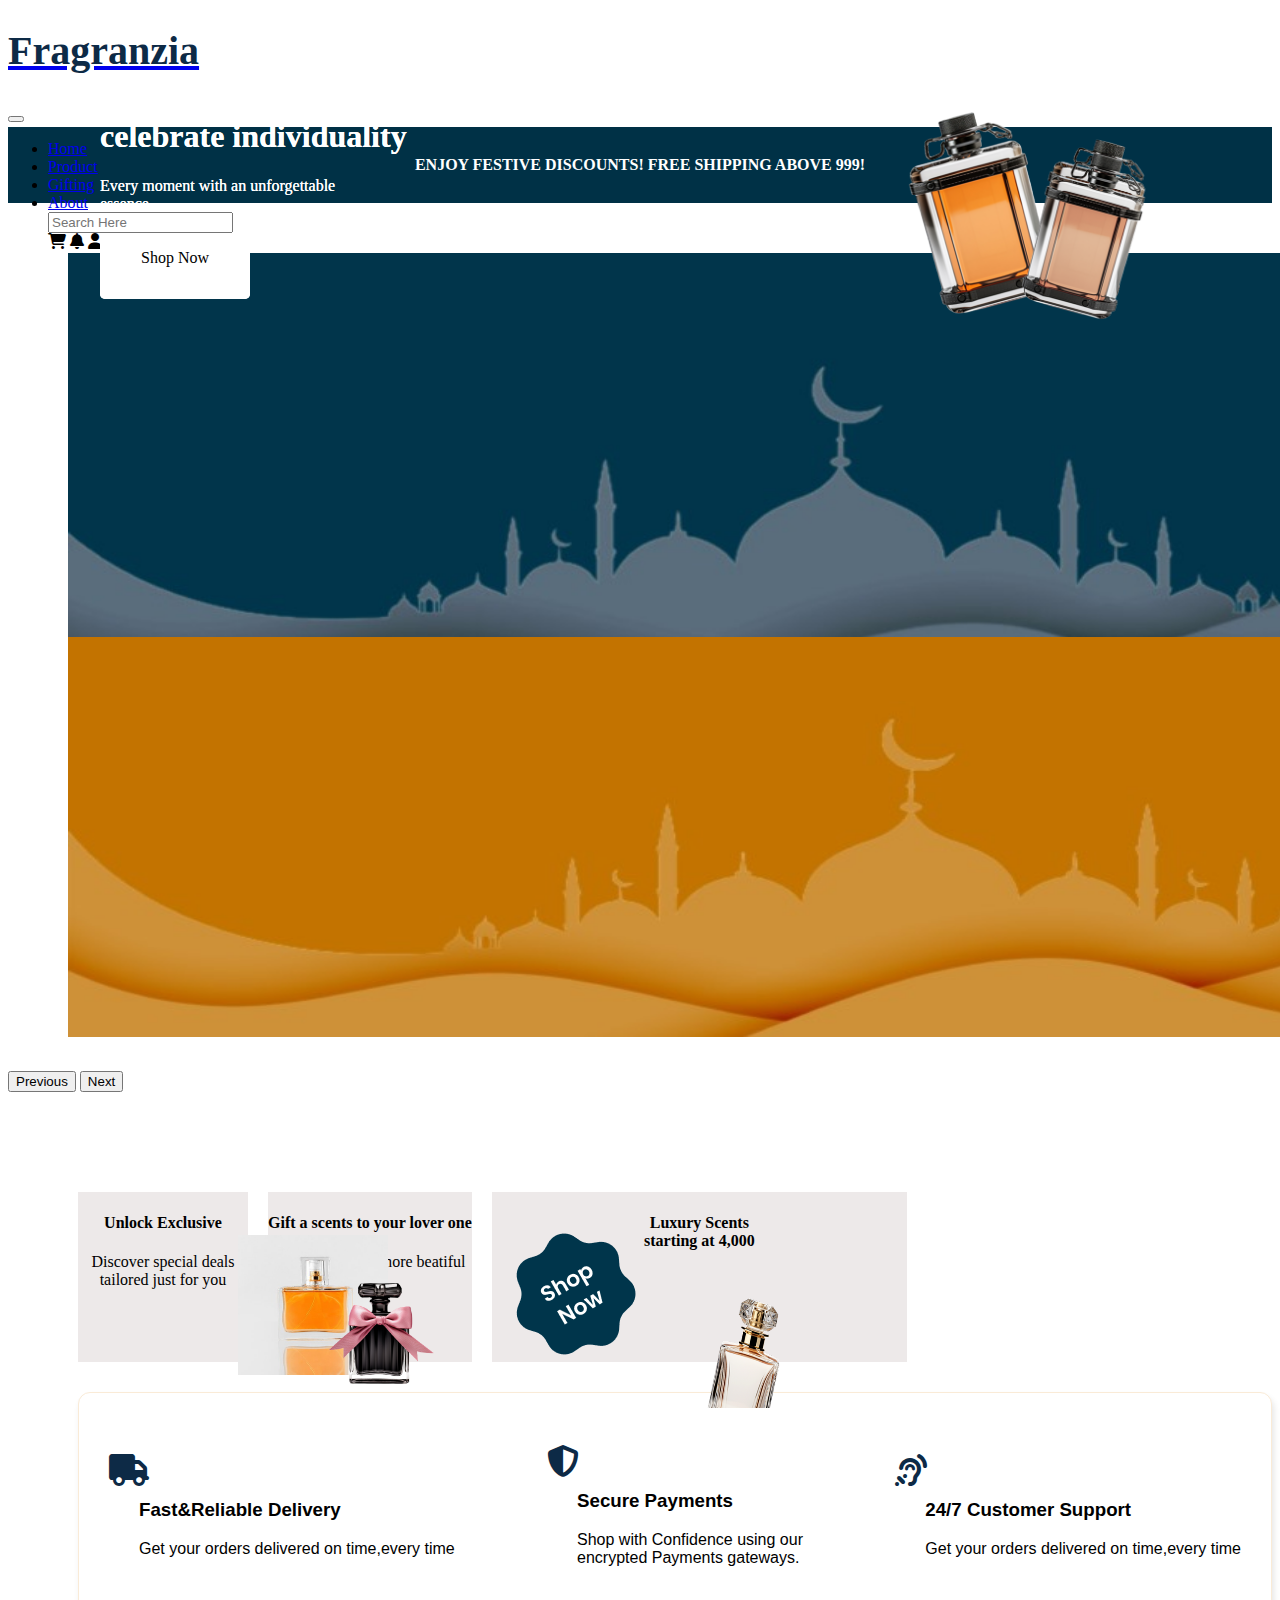
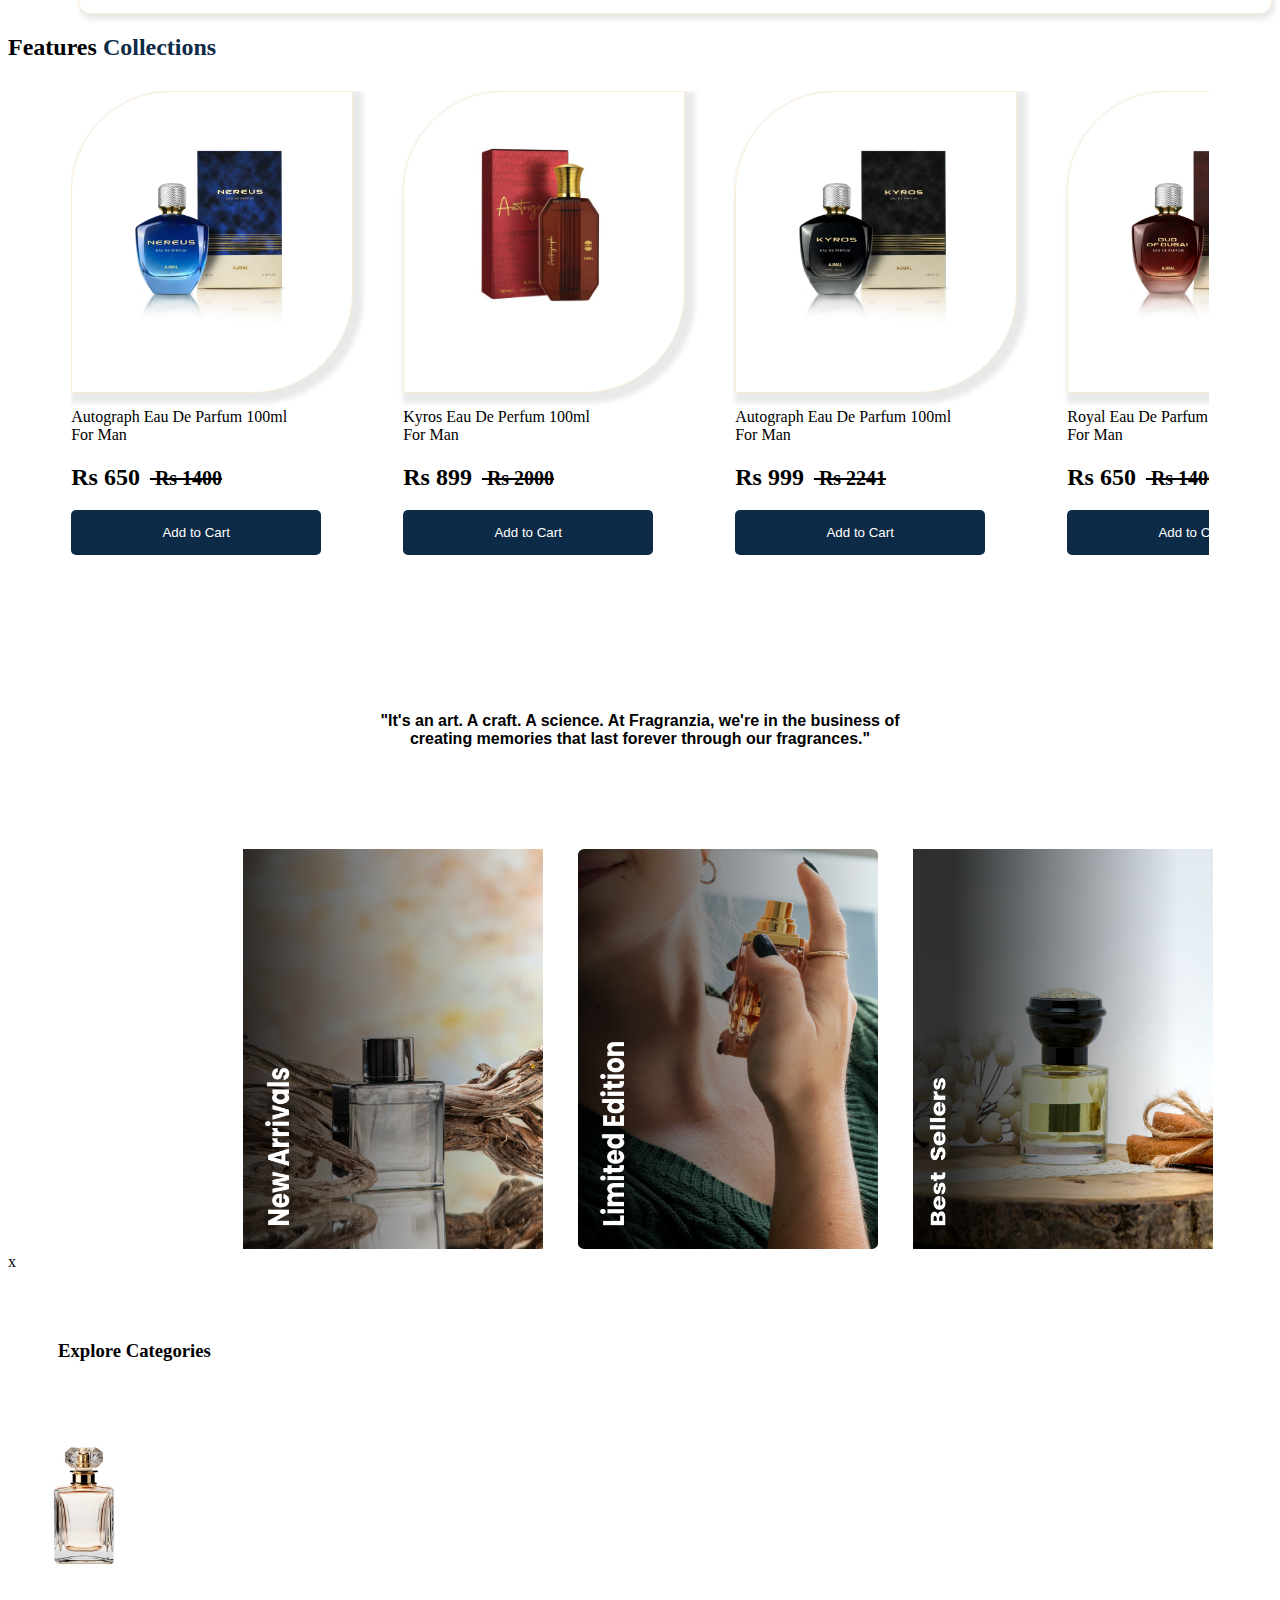
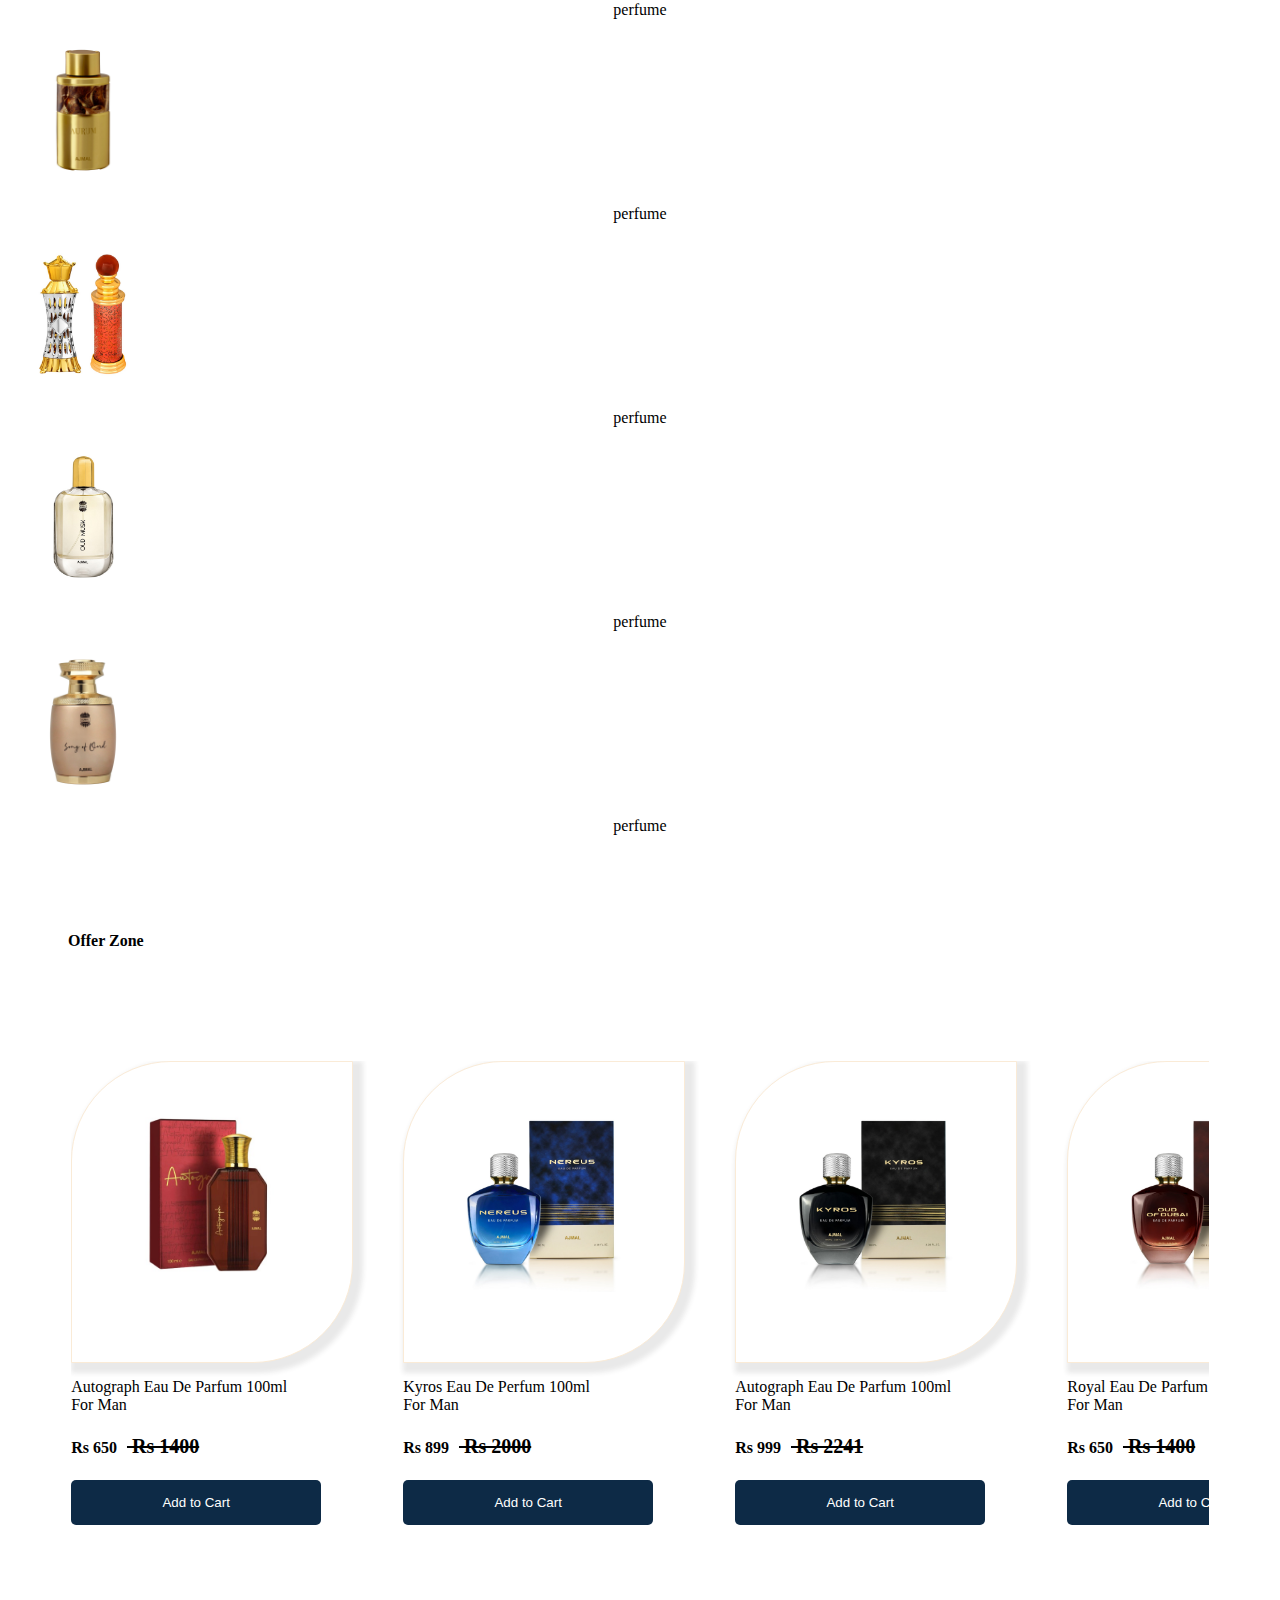
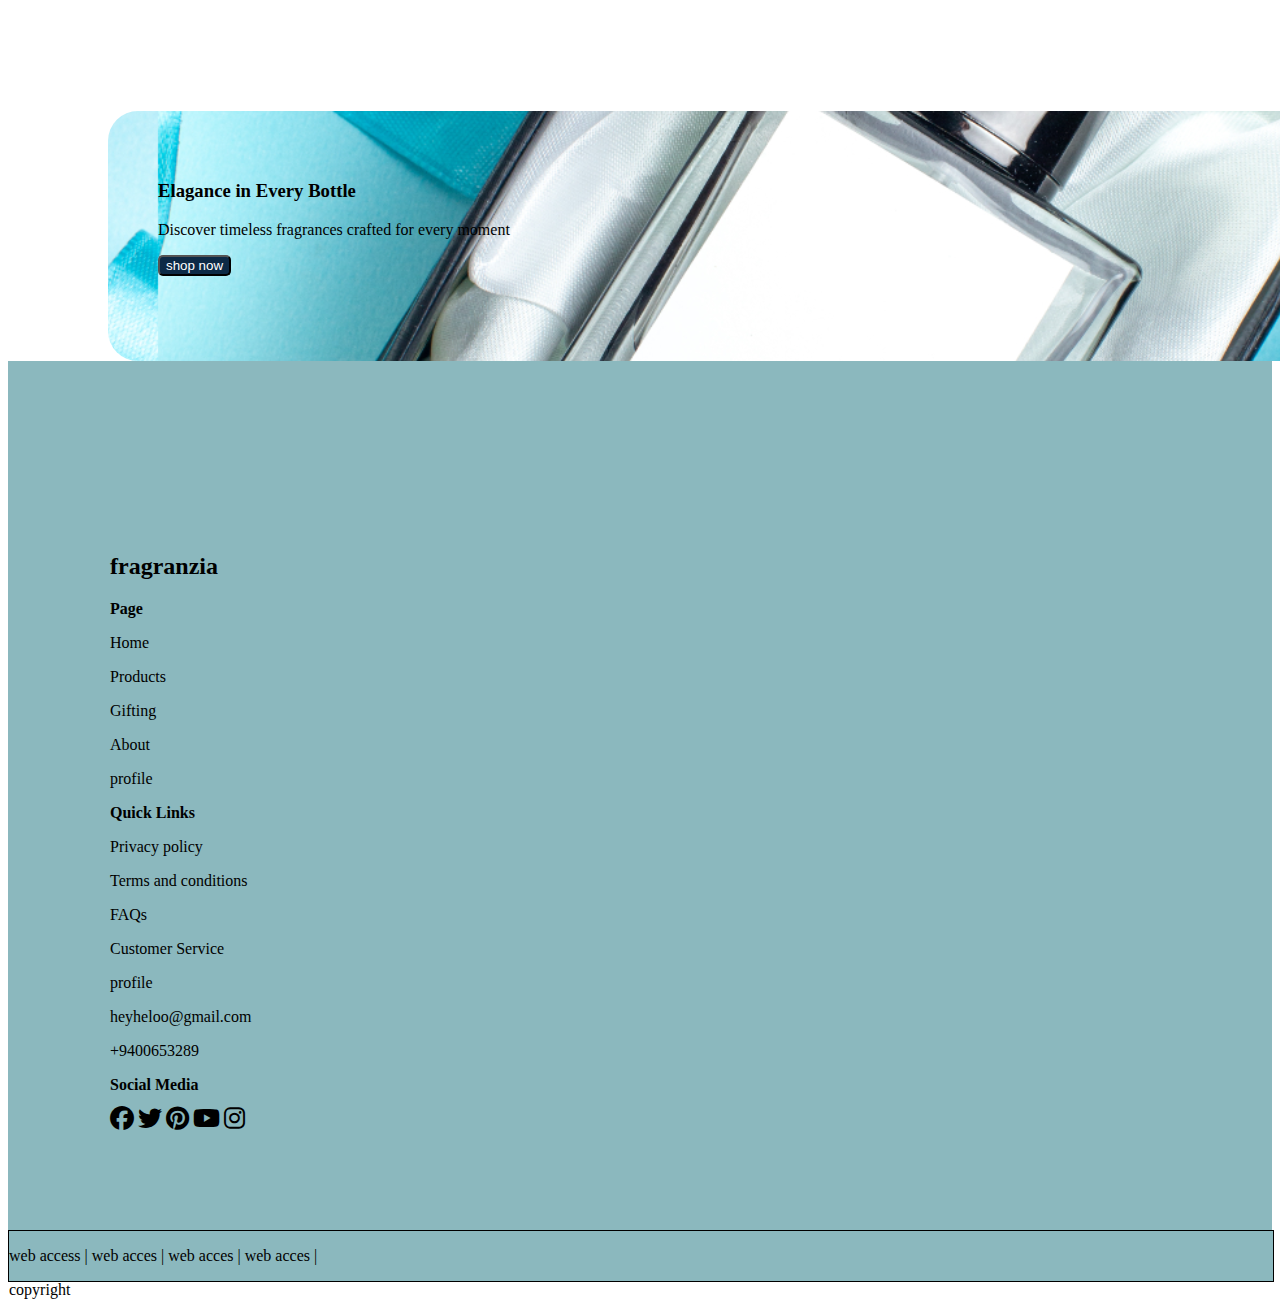
<file: index.html>
<!DOCTYPE html>
<html lang="en">
<head>
    <meta charset="UTF-8">
    <meta name="viewport" content="width=device-width, initial-scale=1.0">
    <title>Fragranzia</title>
    <link href="https://cdn.jsdelivr.net/npm/bootstrap@5.3.7/dist/css/bootstrap.min.css" rel="stylesheet" integrity="sha384-LN+7fdVzj6u52u30Kp6M/trliBMCMKTyK833zpbD+pXdCLuTusPj697FH4R/5mcr" crossorigin="anonymous">
    <link rel="stylesheet" href="https://cdnjs.cloudflare.com/ajax/libs/font-awesome/6.7.2/css/all.min.css">
    <link rel="stylesheet" href="home.css">
</head>
<body>
    <script src="https://cdn.jsdelivr.net/npm/bootstrap@5.3.7/dist/js/bootstrap.bundle.min.js" integrity="sha384-ndDqU0Gzau9qJ1lfW4pNLlhNTkCfHzAVBReH9diLvGRem5+R9g2FzA8ZGN954O5Q" crossorigin="anonymous"></script>
   <nav class="navbar navbar-expand-lg bg-white">
  <div class="container-fluid ">
    <a class="navbar-brand fs-2  "  href="#"><h1 class="frag" style="color: #0d2a46;font-weight: bold;">Fragranzia</h1></a>
    <button class="navbar-toggler" type="button" data-bs-toggle="collapse" data-bs-target="#navbarSupportedContent" aria-controls="navbarSupportedContent" aria-expanded="false" aria-label="Toggle navigation">
      <span class="navbar-toggler-icon"></span>
    </button>
   <form class="d-flex gap-3">
      <div class="collapse navbar-collapse" id="navbarSupportedContent">
      <ul class="navbar-nav me-auto mb-2 mb-lg-0 flex gap-3">
        <li class="nav-item">
          <a class="nav-link active" aria-current="page" href="#">Home</a>
        </li>
       
         <li class="nav-item">
          <a class="nav-link" href="products.html">Product</a>
        </li>
         <li class="nav-item">
          <a class="nav-link" href="#">Gifting</a>
        </li>
         <li class="nav-item">
          <a class="nav-link" href="about.html">About</a>
        </li>
<!--         
        <form class="d-flex" role="search">
        <input class="form-control me-2" type="search" placeholder="Search Here" style="border-radius: 25px;" aria-label="Search"/>
        <div class="btn123 d-flex gap-2">
        <button class="btn10  rounded-circle" type="submit"><i class="fa-solid fa-cart-shopping"></i></button>
        <button class="btn10  rounded-circle" type="submit"><i class="fa-solid fa-bell"></i></button>
        <button style="width: 40px; height: 40px;" class="btn10  rounded-circle" type="submit"><i style="color: black;" class="fa-solid fa-user"></i></button>
        </div>

        
      </form> -->
       <input class="form-control me-2 rounded-pill" type="search" placeholder="Search Here" aria-label="Search"/>
        <div class="btn123 d-flex gap-4 p-2 ">
       <a href="cart.html" class="btn1  rounded-circle" type="submit" style="color: black;"><i class=" c fa-solid fa-cart-shopping"></i></a> 
       <a href="cart.html" class="btn2  rounded-circle" type="submit" style="color: black;"><i class=" c fa-solid fa-bell"></i></a> 
       <a href="login.html" class="btn3  rounded-circle" type="submit" style="color: black;"><i class=" c fa-solid fa-user"></i></a> 
        </div>
        
        
      </ul>
    </div>
  </div>
  </form>
</nav>

<div class="part1"><h4 class="">ENJOY FESTIVE DISCOUNTS! FREE SHIPPING ABOVE 999!</h4></div>


<div id="carouselExampleAutoplaying" class="carousel slide " data-bs-ride="carousel">
  <div class="carousel-inner">
    <div class="carousel-item active">
      <!-- <div class="main1 d-block w-100 rounded-5" alt="..." height="400px" width="500px"></div> -->
      <div class="masjid">
        <img class="masji d-block w-100 rounded-5" src="masjid 1.jpg" alt="" height="400px"max- width="1250px"> </div>
        <div class="contents">
        <div class="crtext"><h1>Discover Perfumes that<br>celebrate individuality</h1>
        <p>Every moment with an unforgettable<br> essence</p></div>
 <a class="sh" href="products.html"
           style="text-decoration: none; color: black;" >Shop Now</a>      </div>
      
      <div class="bottles">
        <img class="botl" src="Group_2.png" alt="" height="300px">
      </div>
      <!-- <img src="perfumes1.jpg" class="d-block w-100 rounded-5" alt="..." height="400px" width="500px"> -->
      <!-- <img src="bottle2.jpeg" alt=""> -->
    </div>
    <div class="carousel-item">
      <!-- <img src="perfume2.jpg" class="d-block  rounded-5"  alt="..." height="400px" width="100%"> -->
             <!-- <div class="main2 d-block w-100 rounded-5" alt="..."></div> -->
             <div class="masjid">
              <img class="masji  w-100 rounded-5" src="masjid 2.jpg" alt="" height="400px"max- width="1380px">
            </div>
            <div class="contents">
        <h1>Discover Perfumes that<br>celebrate individuality</h1>
        <p>Every moment with an unforgettable<br> essence</p>
        <a class="sh" href="products.html"
           style="text-decoration: none; color: black;" >Shop Now</a>
      </div>
      <div class="bottles">
        <img class="bot2" src="Group_1.webp" alt="" height="300px">
      </div>

    </div>
  </div>
  <button class="carousel-control-prev" type="button" data-bs-target="#carouselExampleAutoplaying" data-bs-slide="prev">
    <!-- <span class="carousel-control-prev-icon" aria-hidden="true"></span> -->
    <span class="visually-hidden">Previous</span>
  </button>
  <button class="carousel-control-next" type="button" data-bs-target="#carouselExampleAutoplaying" data-bs-slide="next">
    <!-- <span class="carousel-control-next-icon" aria-hidden="true"></span> -->
    <span class="visually-hidden">Next</span>
  </button>
</div>


</div>
<div class="part2  ">
  
      <div style="background-color: rgb(237, 233, 233);" class=" col  rounded-4 ">
        <h4>Unlock Exclusive <br></h4>
        <p>Discover special deals <br> tailored just for you</p>
        <img class="img1" src="lux1.jpg" alt="kjnj" width="150px" height="140px" style="margin-top: 40px;">
      </div>
       <div style="background-color: rgb(237, 233, 233);" class="  col  rounded-4">
        
        <h4>Gift a scents to your lover one <br></h4>
        <p>  Make your love more beatiful </p>
        <img class="img2" src="ribbon.png" alt="kjnj" width="150px" height="150px">
      </div>
       <div style="background-color: rgb(237, 233, 233);" class="  col rounded-4">
        <h4>Luxury Scents <br> starting at 4,000</h4>
        <!-- <p>Discover special deals <br> tailored just for you</p> -->
        <img class="img3" src="luxnew.png" alt="kjnj" width="150px" height="150px">
        <img class="img4" src="Group 1.png" alt="">

      </div>

    </div>
   <div class="fast">
    <div class="one d-flex ">

        <div class="i"><i class=" icon fa-solid fa-truck fa-2xl"></i></div>
        <div class="p">
        <h3><b>Fast&Reliable Delivery</b></h3>
        <p>Get your orders delivered on time,every time</p>
        </div>
    </div>
   <div class="one d-flex">

        <div class="i"><i class="fa-solid fa-shield-halved fa-2xl "></i></div>
        <div class="p">
        <h3><b>Secure Payments</b></h3>
        <p>Shop with Confidence using our<br>encrypted Payments gateways.</p>
        </div>
    </div>
   <div class="one d-flex">

        <div class="i"><i class="fa-solid fa-ear-listen fa-2xl"></i></div>
        <div class="p">
        <h3><b>24/7 Customer Support</b></h3>
        <p>Get your orders delivered on time,every time</p>
        </div>
    </div>
</div>
    
    </div>
    <div class="featuredcollection m-4">
        
 
        <h2><span> Features </span><span style="color:#0d2a46;">Collections</span></h2>
         
    </div>
   <div class="fearured  ">
    
    <div class="pics ">
    <div class="pic1">
            <div class="bgwhite">

        <img class="collection" src="perfume1.jpg" alt=""height="250px" width="270px"><br></div>
        <p style="margin-top: 15px;">Autograph Eau De Parfum 100ml <br>For Man</p>
        <h2> <span>Rs 650</span><span style="font-size: 20px; margin-left: 10px; text-decoration:  line-through;"> Rs 1400</span></h2>
        <a href="productdetail.html"><button  class="btnAddToCart">Add to Cart</button></a>
        
    </div>
     <div class="pic2">
            <div class="bgwhite">

        <img class="collection" src="perfume2.jpg" alt="" ></div>
         <p style="margin-top: 15px;">Kyros Eau De Perfum 100ml <br>For Man</p>
        <h2>Rs 899<span style="font-size: 20px; margin-left: 10px; text-decoration:  line-through;"> Rs 2000</span></h2>
       <button  class="btnAddToCart"> Add to Cart</button> 
    </div>
     <div class="pic3">
            <div class="bgwhite">

        <img class="collection" src="perfume3.jpg" alt="" ></div>
         <p style="margin-top: 15px;">Autograph Eau De Parfum 100ml <br>For Man</p>
        <h2>Rs 999<span style="font-size: 20px; margin-left: 10px; text-decoration:  line-through;"> Rs 2241</span></h2>
        <button class="btnAddToCart">Add to Cart</button>
    </div>
     <div class="pic4">
      <div class="bgwhite">
        <img class="collection" src="perfume4.jpg" alt=""></div>
         <p style="margin-top: 15px;">Royal Eau De Parfum 100ml <br>For Man</p>
        <h2>Rs 650<span style="font-size: 20px; margin-left: 10px; text-decoration:  line-through;"> Rs 1400</span></h2>
        <button  class="btnAddToCart">Add to Cart</button>
    </div>
     <div class="pic5">
            <div class="bgwhite">

        <img class="collection" src="perfume5.jpg" alt=""></div>
         <p style="margin-top: 15px;">Royal Eau De Parfum 100ml <br>For Man</p>
        <h2><span> Rs 650<span style="font-size: 20px; margin-left: 10px; text-decoration:  line-through;"> Rs 1400</span></span></h2>
        <button  class="btnAddToCart">Add to Cart</button>
    </div>
 
 </div>
</div>
<div class="part6" style="align-items: center; font-size: medium; font-family: 'Segoe UI', Tahoma, Geneva, Verdana, sans-serif;">
  <h4>"It's an art. A craft. A science. At Fragranzia, we're in the business of <br> creating memories that last forever through our fragrances."</h4>
</div>
<div class="part7">
<div class="B1">
    <img class="collection2" src="Frame 40.png" > 
    <!-- <div class="vertical-text">New Arivals</div>    -->
</div>
<div class="B2">
    <img class="collection2" src="Frame 41.png" >    
</div>
<div class="B3">
    <img class="collection2" src="Frame 39.png" >    
</div>
</div>

x
<div class="EC"><h3>Explore Categories</h3></div>
  
 
  <div class="circle container d-flex gap-5 justify-content-around">

    <div>
        <img class="circle1 border mt-1 " src="athar1.jpg" alt="jhjbh" >
        <p style="text-align: center;">perfume</p>
      </div>

      <div>
        <img class="circle2 border mt-1 " src="athar2.jpg" alt="jhjbh" >
        <p style="text-align: center;">perfume</p>
      </div>

      <div>
        <img class="circle3 border mt-1 " src="athar3.jpg" alt="jhjbh" >
        <p style="text-align: center;">perfume</p>
      </div>

      <div>
        <img class="circle4 border mt-1 " src="athar4.jpg" alt="jhjbh" >
        <p style="text-align: center;">perfume</p>
      </div>

      <div>
        <img class="circle5 border mt-1 " src="athar5.jpg" alt="jhjbh" >
        <p style="text-align: center;">perfume</p>
    </div>

</div>

<div class="OZ">
 <h4>Offer Zone</h4>
</div>
<div class="fearured ">
    
    <div class="pics ">
    <div class="pic1 ">
            <div class="bgwhite">

        <img class="collection" src="perfume2.jpg" alt=""height="250px" width="270px"><br></div>
        <p style="margin-top: 15px;">Autograph Eau De Parfum 100ml <br>For Man</p>
        <h4> <span>Rs 650</span><span style="font-size: 20px; margin-left: 10px; text-decoration:  line-through;"> Rs 1400</span></h4>
        <button  class="btnAddToCart">Add to Cart</button>
    </div>
     <div class="pic2">
            <div class="bgwhite">

        <img class="collection" src="perfume1.jpg" alt="" ></div>
         <p style="margin-top: 15px;">Kyros Eau De Perfum 100ml <br>For Man</p>
        <h4>Rs 899<span style="font-size: 20px; margin-left: 10px; text-decoration:  line-through;"> Rs 2000</span></h4>
        <button  class="btnAddToCart">Add to Cart</button>
    </div>
     <div class="pic3">
            <div class="bgwhite">

        <img class="collection" src="perfume3.jpg" alt=""></div>
         <p style="margin-top: 15px;">Autograph Eau De Parfum 100ml <br>For Man</p>
        <h4>Rs 999<span style="font-size: 20px; margin-left: 10px; text-decoration:  line-through;"> Rs 2241</span></h4>
        <button class="btnAddToCart">Add to Cart</button>
    </div>
     <div class="pic4">
      <div class="bgwhite">
        <img class="collection" src="perfume4.jpg" alt=""></div>
         <p style="margin-top: 15px;">Royal Eau De Parfum 100ml <br>For Man</p>
        <h4>Rs 650<span style="font-size: 20px; margin-left: 10px; text-decoration:  line-through;"> Rs 1400</span></h4>
        <button  class="btnAddToCart">Add to Cart</button>
    </div>
     <div class="pic5">
            <div class="bgwhite">

        <img class="collection" src="perfume5.jpg" alt=""></div>
         <p style="margin-top: 15px;">Royal Eau De Parfum 100ml <br>For Man</p>
        <h4><span> Rs 650<span style="font-size: 20px; margin-left: 10px; text-decoration:  line-through;"> Rs 1400</span></span></h4>
        <button  class="btnAddToCart">Add to Cart</button>
    </div>
 
 </div>
</div>
<div class="part10">
  <div class="content">
  <h3>Elagance in Every Bottle</h3>
  <p>Discover timeless fragrances crafted for every moment</p>
  <button  style=" background-color: #0d2a46; color: white;  border-radius: 5px;">shop now</button>
  </div>
</div>
<div class="footer mt-5">
    <div class="footer1 mt-5 d-flex justify-content-between">
    <h2 style="margin-top: 90px; font-weight: bolder;">fragranzia</h2>

    <div class="pages">
         <p style="font-weight: bold;">Page</p>
  <p>Home</p>
  <p>Products</p>
  <p>Gifting</p>
  <p>About</p>
  <p>profile</p>
    </div>


    <div class="quick links">
         <p style="font-weight: bold;">Quick Links</p>
         <p>Privacy policy</p>
        <p>Terms and conditions</p>
        <p>FAQs</p>
        <p>Customer Service</p>
         <p>profile</p>
    </div>



    <div class="info">
        <p>heyheloo@gmail.com</p>
        <p>+9400653289</p>
        <p style="font-weight: bold;">Social Media</p>

        <div class="icons">
        <i class="fa-brands fa-facebook fa-xl"></i>
        <i class="fa-brands fa-twitter fa-xl"></i>
        <i class="fa-brands fa-pinterest fa-xl"></i>
        <i class="fa-brands fa-youtube fa-xl"></i>
        <i class="fa-brands fa-instagram fa-xl"></i>

    </div>
    </div>

    


    

    </div>
    </div>
   <div class="bt container-fluid  d-flex  justify-content-between">
    <p>web access | web acces | web acces | web acces |</p>
    <p>copyright</p>
</div>









</body>
</html>
</file>
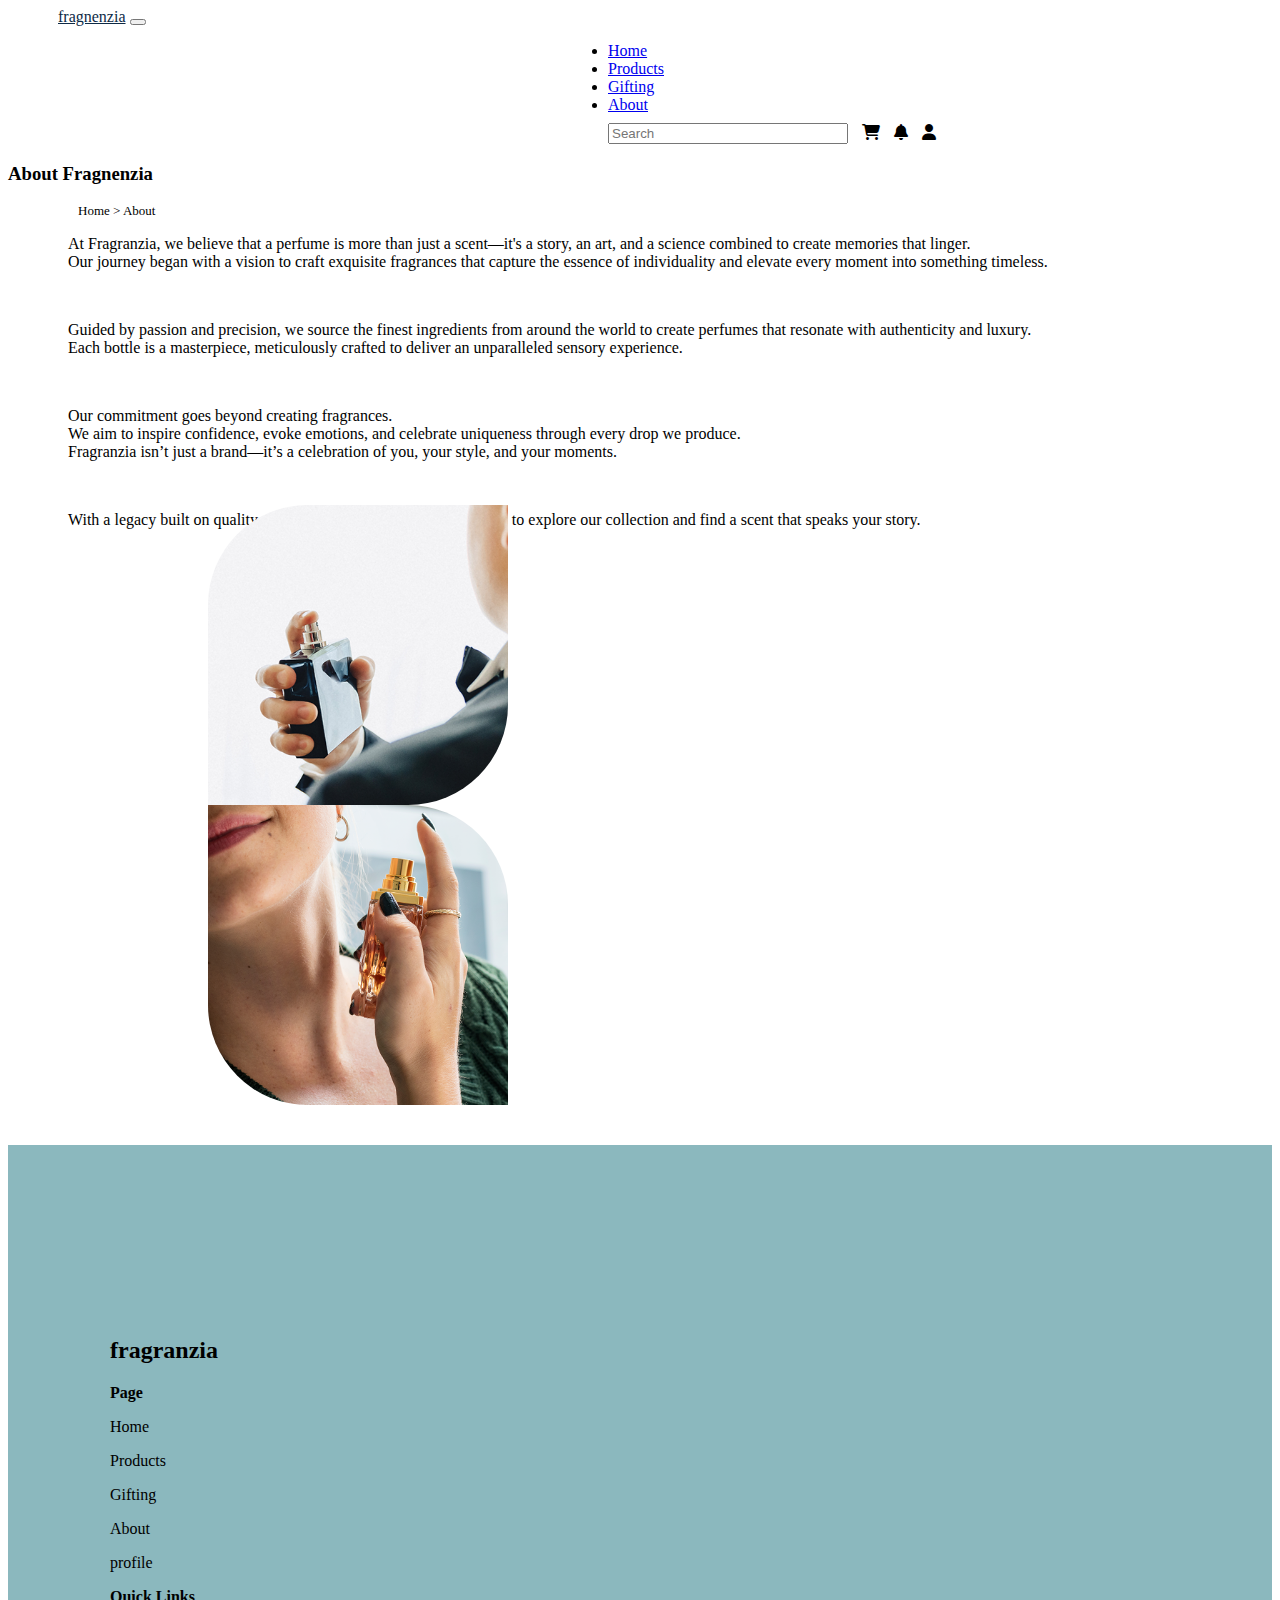
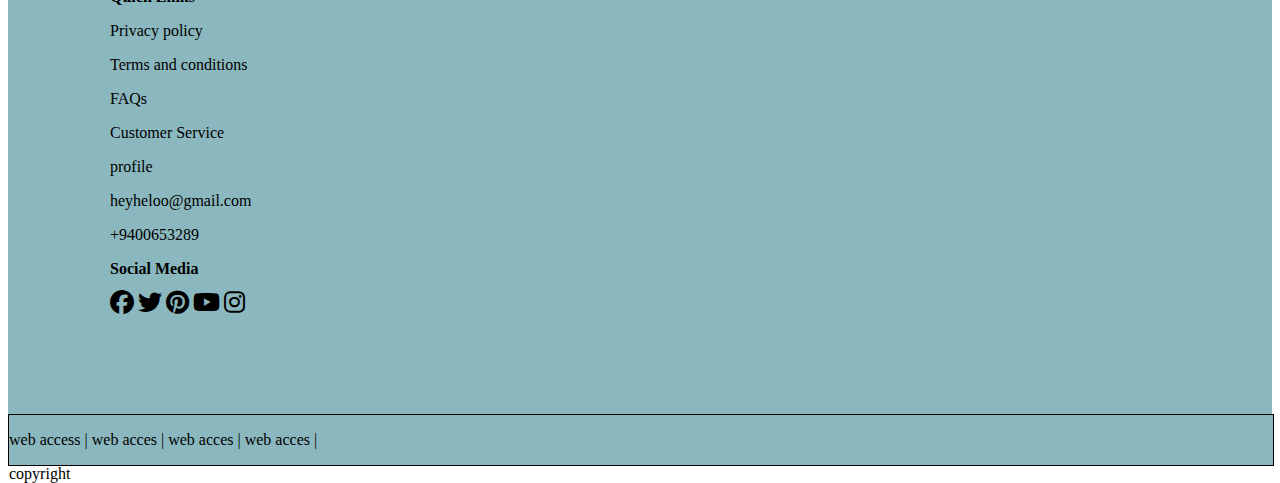
<file: about.html>
<!DOCTYPE html>
<html lang="en">
<head>
    <meta charset="UTF-8">
    <meta name="viewport" content="width=device-width, initial-scale=1.0">
    <title>Document</title>
             <link rel="stylesheet" href="https://cdnjs.cloudflare.com/ajax/libs/font-awesome/6.7.2/css/all.min.css">
        <link href="https://cdn.jsdelivr.net/npm/bootstrap@5.3.7/dist/css/bootstrap.min.css" rel="stylesheet" integrity="sha384-LN+7fdVzj6u52u30Kp6M/trliBMCMKTyK833zpbD+pXdCLuTusPj697FH4R/5mcr" crossorigin="anonymous">
        <link rel="stylesheet" href="about.css">

</head>
<body>
         <script src="https://cdn.jsdelivr.net/npm/bootstrap@5.3.7/dist/js/bootstrap.bundle.min.js" integrity="sha384-ndDqU0Gzau9qJ1lfW4pNLlhNTkCfHzAVBReH9diLvGRem5+R9g2FzA8ZGN954O5Q" crossorigin="anonymous"></script>



          <nav class="navbar navbar-expand-lg bg-body-tertiary">
  <div class="container-fluid border p-2" >
    <a class="navbar-brand" href="#" style="color:#0d2a46; margin-left: 50px;">fragnenzia</a>
    <button class="navbar-toggler" type="button" data-bs-toggle="collapse" data-bs-target="#navbarNav" aria-controls="navbarNav" aria-expanded="false" aria-label="Toggle navigation">
      <span class="navbar-toggler-icon"></span>
    </button>
    <div class="collapse navbar-collapse" id="navbarNav">
      <ul class="navbar-nav gap-3" style="padding-left: 600px; ">
        <li class="nav-item">
          <a class="nav-link active" aria-current="page" href="slide.html">Home</a>
        </li>
        <li class="nav-item">
          <a class="nav-link" href="products.html">Products</a>
        </li>
        <li class="nav-item">
          <a class="nav-link" href="#">Gifting</a>
        </li>
        <li class="nav-item">
         <a class="nav-link" href="#">About</a>
        </li>
        <input class="form-control  rounded-5"  type="search" placeholder="Search"  class="fa-brands fa-searchengin" style="width: 240px;"/>
        
        
        <btn class="rounded-5 border" style="height: 40px; width: 40px; border: none;">
            <i class="fa-solid fa-cart-shopping" style="margin-top: 10px; margin-left: 10px;"></i>
        </btn>

        <btn class="rounded-5 border" style="height: 40px; width: 40px; border: none;">
           <i class="fa-solid fa-bell" style="margin-top: 10px; margin-left: 10px;"></i>
        </btn>

        <btn class="rounded-5 border" style="height: 40px; width: 40px; border: none; ">
            <i class="fa-solid fa-user" style="margin-top: 10px; margin-left: 10px;"></i>
        </btn>
        
      

      </ul>
    </div>
  </div>
</nav>


<div class="container mt-3" style="margin-right: 155px; font-weight: 500;">
<h3>About Fragnenzia </h3>
</div>
<p style="margin-left: 70px; font-size: small;"> Home > About</p>


<div class="main  ">
    <div class="d-flex">
    <div class="content container mt-4 " style="margin-left: 60px;">
       <p style="font-weight: 500;">At Fragranzia, we believe that a perfume is more than just a scent—it's a story, an art, and a science combined to create memories that linger.<br> Our journey began with a vision to craft exquisite fragrances that capture the essence of individuality and elevate every moment into something timeless.</p><br>
       <p style="font-weight: 500;">Guided by passion and precision, we source the finest ingredients from around the world to create perfumes that resonate with authenticity and luxury.<br> Each bottle is a masterpiece, meticulously crafted to deliver an unparalleled sensory experience.</p><br>
       <p style="font-weight: 500;">Our commitment goes beyond creating fragrances.<br> We aim to inspire confidence, evoke emotions, and celebrate uniqueness through every drop we produce.<br> Fragranzia isn’t just a brand—it’s a celebration of you, your style, and your moments.</p> <br>
       <p style="font-weight: 500;">With a legacy built on quality, artistry, and innovation, we invite you to explore our collection and find a scent that speaks your story.</p>
    </div>
    <div class="container">
        <div class="box1" style="height: 300px; width: 300px; background-color: aqua;margin-left: 200px;position: relative; bottom: 40px; "></div>
        <div class="box2" style="height: 300px; width: 300px; background-color: aqua; margin-left: 200px; position: relative; bottom: 40px;"></div>
        
    </div>
    </div>




    <div class="footer mt-5">
    <div class="footer1 mt-5 d-flex justify-content-between">
    <h2 style="margin-top: 90px; font-weight: bolder;">fragranzia</h2>

    <div class="pages">
         <p style="font-weight: bold;">Page</p>
  <p>Home</p>
  <p>Products</p>
  <p>Gifting</p>
  <p>About</p>
  <p>profile</p>
    </div>


    <div class="quick links">
         <p style="font-weight: bold;">Quick Links</p>
         <p>Privacy policy</p>
        <p>Terms and conditions</p>
        <p>FAQs</p>
        <p>Customer Service</p>
         <p>profile</p>
    </div>



    <div class="info">
        <p>heyheloo@gmail.com</p>
        <p>+9400653289</p>
        <p style="font-weight: bold;">Social Media</p>

        <div class="icons">
        <i class="fa-brands fa-facebook fa-xl"></i>
        <i class="fa-brands fa-twitter fa-xl"></i>
        <i class="fa-brands fa-pinterest fa-xl"></i>
        <i class="fa-brands fa-youtube fa-xl"></i>
        <i class="fa-brands fa-instagram fa-xl"></i>

    </div>
    </div>

    


    

    </div>
    </div>
   <div class="bt container-fluid  d-flex  justify-content-between">
    <p>web access | web acces | web acces | web acces |</p>
    <p>copyright</p>
</div>
</div>




    
</body>
</html>
</file>
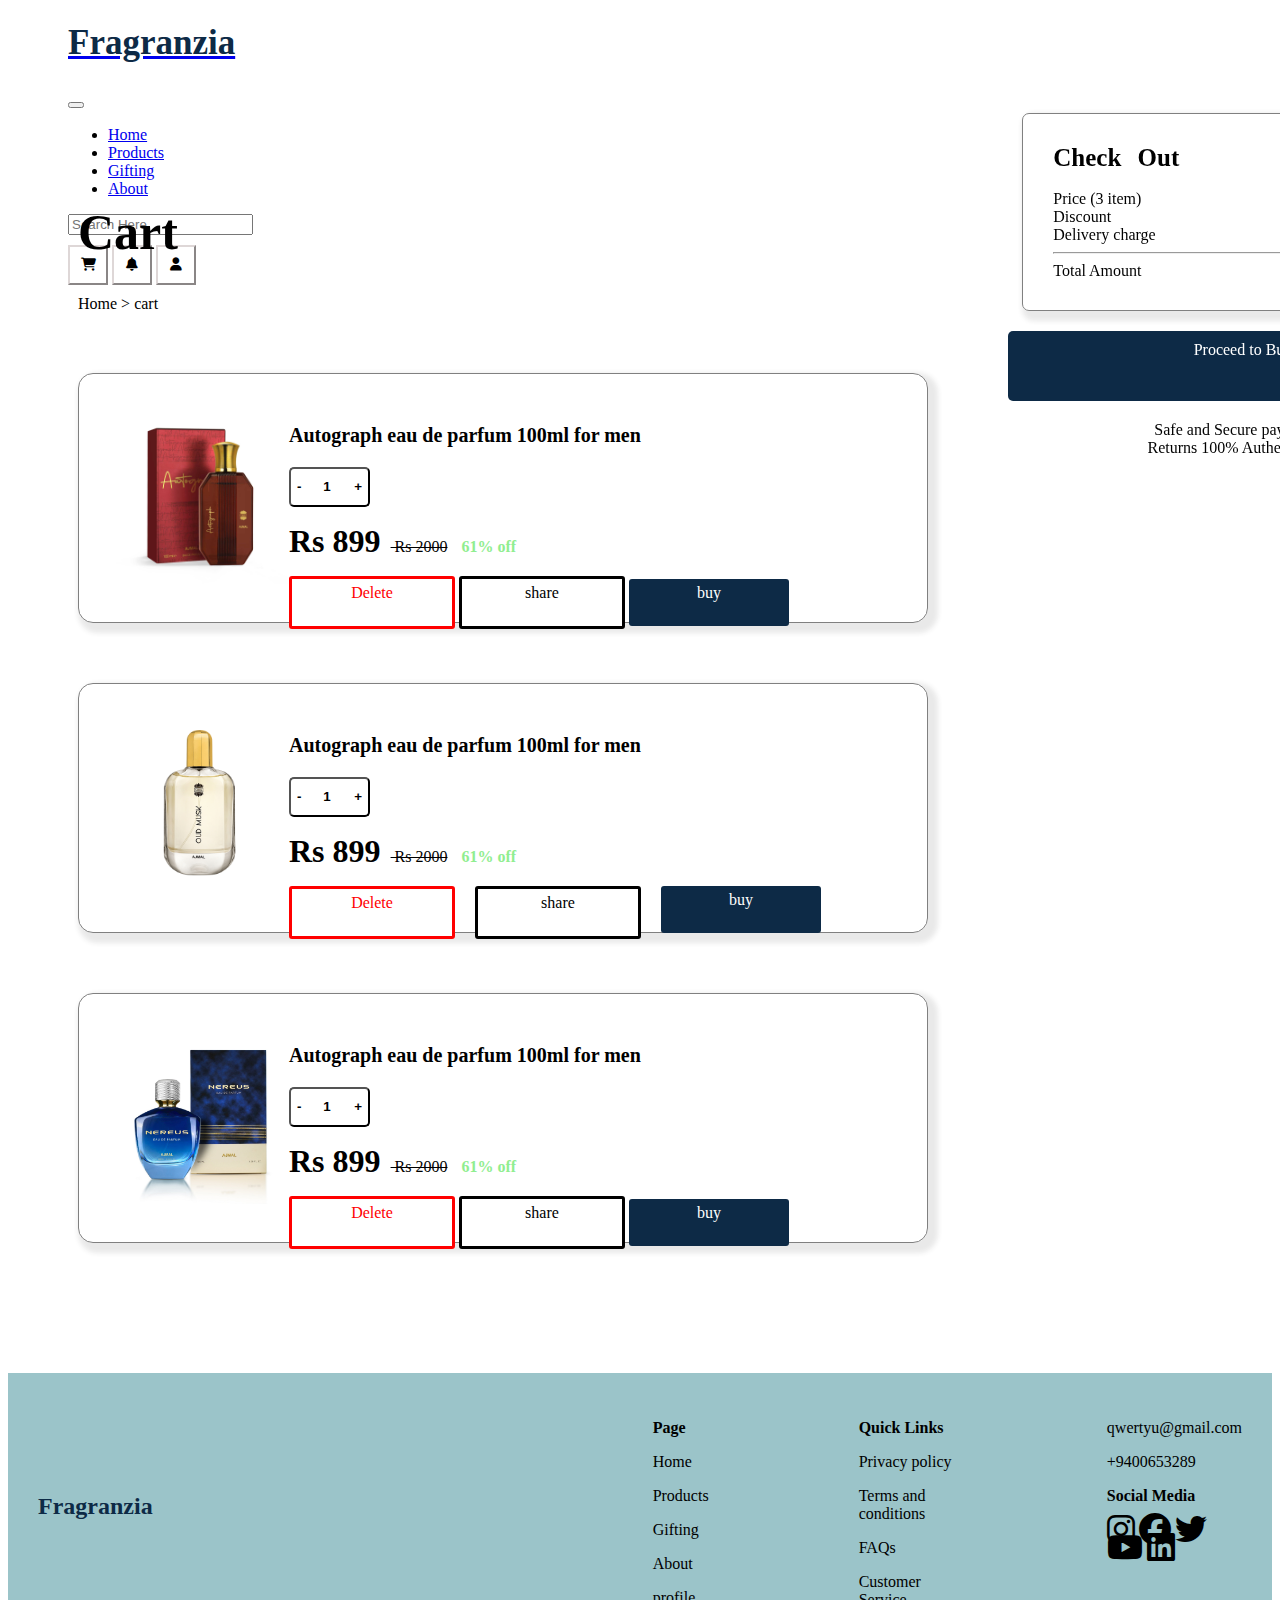
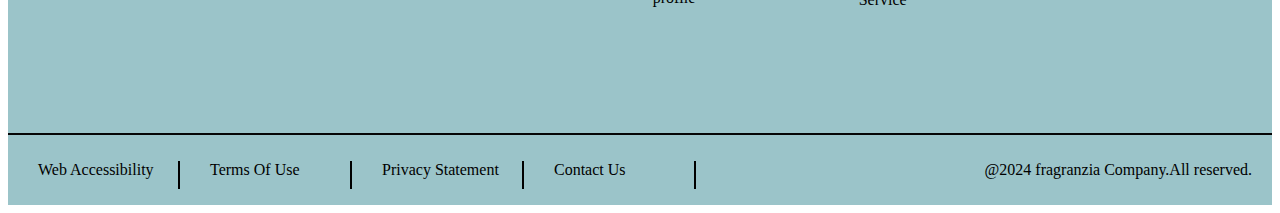
<file: cart.html>
<!DOCTYPE html>
<html lang="en">
<head>
    <meta charset="UTF-8">
    <meta name="viewport" content="width=device-width, initial-scale=1.0">
    <title>Document</title>
    <link rel="stylesheet" href="cart.css">
     <link href="https://cdn.jsdelivr.net/npm/bootstrap@5.3.7/dist/css/bootstrap.min.css" rel="stylesheet" integrity="sha384-LN+7fdVzj6u52u30Kp6M/trliBMCMKTyK833zpbD+pXdCLuTusPj697FH4R/5mcr" crossorigin="anonymous">
              <link rel="stylesheet" href="https://cdnjs.cloudflare.com/ajax/libs/font-awesome/6.7.2/css/all.min.css" integrity="sha512-Evv84Mr4kqVGRNSgIGL/F/aIDqQb7xQ2vcrdIwxfjThSH8CSR7PBEakCr51Ck+w+/U6swU2Im1vVX0SVk9ABhg==" crossorigin="anonymous" referrerpolicy="no-referrer" />

</head>
<body>

               <script src="https://cdn.jsdelivr.net/npm/bootstrap@5.3.7/dist/js/bootstrap.bundle.min.js" integrity="sha384-ndDqU0Gzau9qJ1lfW4pNLlhNTkCfHzAVBReH9diLvGRem5+R9g2FzA8ZGN954O5Q" crossorigin="anonymous"></script>



  <div class="navall fixed-top">

    <nav class="navbar navbar-expand-lg bg-body-tertiary   ">
  <div class="container-fluid ">
    <a class="navbar-brand   "  href="#"><h1 style="color: #0d2a46;font-weight: bold; font-size: 35px;">Fragranzia</h1></a>
    <button class="navbar-toggler" type="button" data-bs-toggle="collapse" data-bs-target="#navbarSupportedContent" aria-controls="navbarSupportedContent" aria-expanded="false" aria-label="Toggle navigation">
      <span class="navbar-toggler-icon"></span>
    </button>
          <form class="d-flex" role="search">

    <div class="collapse navbar-collapse" id="navbarSupportedContent ">
      <ul class="navbar-nav me-auto mb-2 mb-lg-0 ">
        <li class="nav-item">
          <a class="nav-link active" aria-current="page" href="mainpage.html">Home</a>
        </li>
   
        <li class="nav-item">
          <a class="nav-link active" aria-current="page" href="products.html">Products</a>
        </li>
        <li class="nav-item">
          <a class="nav-link active" aria-current="page" href="#">Gifting</a>
        </li>
        <li class="nav-item">
          <a class="nav-link active" aria-current="page" href="about.html">About</a>
        </li>
      </ul>

        <input class="form-control me-2 rounded-pill" type="search" placeholder="Search Here" aria-label="Search"/>
        <div class="btn123 d-flex gap-2 mb-3">
        <button class="btn1  rounded-circle" type="submit"><i class="fa-solid fa-cart-shopping"></i></button>
        <button class="btn2  rounded-circle" type="submit"><i class="fa-solid fa-bell" style="color: black;"></i></button>
        <button class="btn3  rounded-circle" type="submit"><i class="fa-solid fa-user"></i></button>
        </div>
      </form>
    </div>
</nav>
    
</div>


<div class="checkoutall">
<div class="firstcart-2">
      <span class="span10">Check Out</span><br><br>
      <span class="span11">Price (3 item)</span><span class="span14">Rs 3,097</span><br>
      <span class="span12">Discount</span><span class="span15">Rs 4,404</span><br>
      <span class="span13">Delivery charge</span><span class="span16">Free</span>
      <hr>
      <span class="span17">Total Amount</span><span class="span18">Rs 3,493</span>
    </div>
<div class="proceed">
  <a class="pro" href="ordering.html">Proceed to Buy</a>
    <p style="text-align: center; margin: 20px; margin-right: 0px;">Safe and Secure payment.Easy<br>Returns 100% Authentic Product</p>

</div>
       </div>



<div class="cart">
    <h1 style="font-weight: bold; font-size: 50px;">Cart</h1>
    <a href="">Home ></a>
    <a href="">cart</a>
</div>
    <div class="productdetails container-fluid">
      <div class="product1">
         <div class="productimg">
            <img src="smallbox1.jpg" alt="" height="180px" width="180px">
         </div>
         <div class="details">
            <h3 style="font-size: 20px;">Autograph eau de parfum 100ml for men</h3>
            <button class="quantitybtn"><span style="margin-right: 18px;">- </span>  1  <span style="margin-left: 20px;">+</span></button>
            <p><span style="font-size: xx-large; font-weight: bold;">Rs 899</span><span style="text-decoration: line-through; margin-left: 10px;"> Rs 2000</span> <span style="color: lightgreen; font-weight: bolder;margin-left: 10px;" > 61% off</span></p>
    <div class="buttens">
              <a class="Delete" href="ordering.html">Delete</a>
              <a class="share" href="ordering.html">share</a>
              <a class="buy" href="ordering.html">buy</a>
            </div>

       </div>
      </div>

<div class="product2">
         <div class="productimg">
            <img src="oud musk.png" alt="" height="180px" width="180px">
         </div>
         <div class="details">
            <h3 style="font-size: 20px;">Autograph eau de parfum 100ml for men</h3>
            <button class="quantitybtn"><span style="margin-right: 18px;">- </span>  1  <span style="margin-left: 20px;">+</span></button>
            <p><span style="font-size: xx-large; font-weight: bold;">Rs 899</span><span style="text-decoration: line-through; margin-left: 10px;"> Rs 2000</span> <span style="color: lightgreen; font-weight: bolder;margin-left: 10px;" > 61% off</span></p>

            <div class="buttons">
              <a class="Delete" href="ordering.html">Delete</a>
              <a class="share" href="ordering.html">share</a>
              <a class="buy" href="ordering.html">buy</a>
            </div>

       </div>
</div>

     <div class="product3">
         <div class="productimg">
            <img src="perfume1.jpg" alt="" height="180px" width="180px">
         </div>
         <div class="details">
            <h3 style="font-size: 20px;">Autograph eau de parfum 100ml for men</h3>
            <button class="quantitybtn"><span style="margin-right: 18px;">- </span>  1  <span style="margin-left: 20px;">+</span></button>
            <p><span style="font-size: xx-large; font-weight: bold;">Rs 899</span><span style="text-decoration: line-through; margin-left: 10px;"> Rs 2000</span> <span style="color: lightgreen; font-weight: bolder;margin-left: 10px;" > 61% off</span></p>

             <div class="buttens">
              <a class="Delete" href="ordering.html">Delete</a>
              <a class="share" href="ordering.html">share</a>
              <a class="buy" href="ordering.html">buy</a>
            </div>

       </div>

</div>
</div>
   
    







<section class="footer">
  <div class="frag">
  <H2 style="margin-top: 90px; font-weight: bolder;color:  #0d2a46;">Fragranzia</H2>
  </div>
  <div class="page">
  <div class="all">
  <p style="font-weight: bold;">Page</p>
  <p>Home</p>
  <p>Products</p>
  <p>Gifting</p>
  <p>About</p>
  <p>profile</p>
</div>
<div class="QuickLinks">
  <p style="font-weight: bold;">Quick Links</p>
  <p>Privacy policy</p>
  <p>Terms and conditions</p>
  <p>FAQs</p>
  <p>Customer Service</p>
 
</div>
<div class="info">
  <p>qwertyu@gmail.com</p>
  <p>+9400653289</p>
  <p style="font-weight: bold;">Social Media</p>
   <div class="sevenicons">
            <i class="fa-brands fa-instagram fa-2xl"></i>
         <i class="fa-brands fa-facebook fa-2xl"></i>
        <i class="fa-brands fa-twitter fa-2xl"></i>
        <i class="fa-brands fa-youtube fa-2xl"></i>
        <i class="fa-brands fa-linkedin fa-2xl"></i>
    
</div>
</div>
</div>
</section>
<div class="underfooter">
    <div class="web">
<p style="border-right: 2px solid black; width: 140px;margin-left: 30px;">Web Accessibility </p>
<p style="border-right: 2px solid black; width: 140px;margin-left: 30px;">Terms Of Use </p>
<p style="border-right: 2px solid black; width: 140px;margin-left: 30px;">Privacy Statement</p>
<p style="border-right: 2px solid black; width: 140px; margin-left: 30px;">Contact Us</p>
</div>

<div class="company">
  <p style="margin-right: 20px;">@2024 fragranzia Company.All reserved.</p>
</div>
</div>


</body>
</html>
</file>
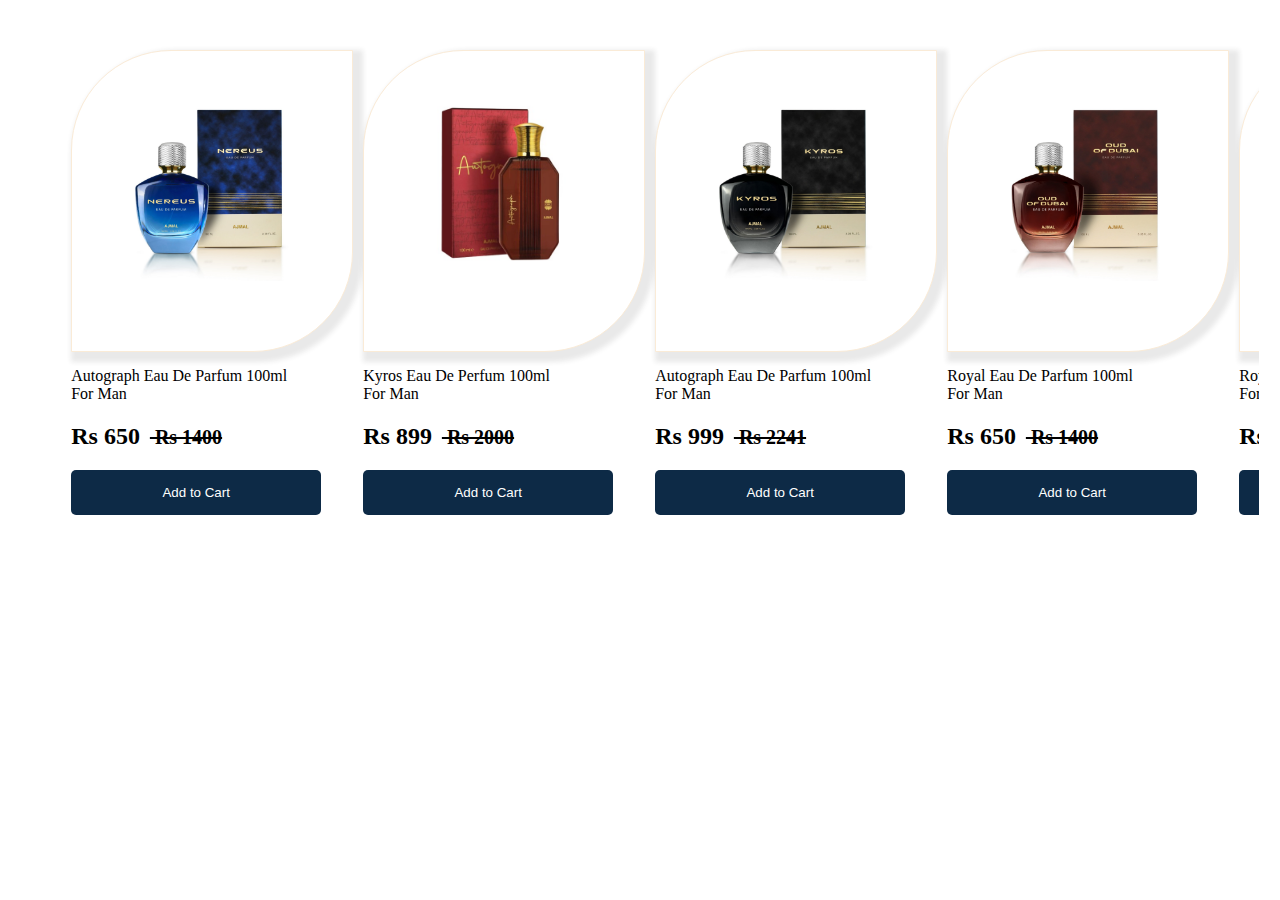
<file: demo.html>
<!DOCTYPE html>
<html lang="en">
<head>
    <meta charset="UTF-8">
    <meta name="viewport" content="width=device-width, initial-scale=1.0">
    <title>Document</title>
    <style>
 .fearured {
  width: 90%;
  height: 550px;
  /* display: flex; */
  aspect-ratio: 2/1;
  padding: 20px 50px;
  margin: auto;
  border: solid black 2px;
  overflow-x: scroll;
    /* overflow-x:hidden; */

  overflow-y: hidden;
  /* white-space: nowrap; */
  scroll-snap-type: x mandatory;
  border: none;
  margin-top: 30px;
  
  
}

.bgwhite{
      border-bottom-right-radius:100px ;
    border-top-left-radius:100px ;
    box-shadow: 5px 5px 5px 5px rgba(42, 41, 41, 0.1);
   /* border: 10px;
   border: black; */
   height: 300px;
   width: 280px;
     border-style: solid;
  border-width:1px;
    border-color: antiquewhite;

     transition:  transform 0.1s;
 
}
.bgwhite:hover{
      border-bottom-left-radius:100px ;
    border-top-right-radius:100px ;
       border-bottom-right-radius:0px ;
    border-top-left-radius:0px ;
    /* height:270px ;
    width:290px ; */

    /* transition-timing-function: linear; */
}
.bgwhite{
    background-color: white;
}

.collection{
    margin-top: 30px;
    margin-left: 35px;
    border-radius: 30px;
    height:200px ;
    width:200px ;
    transition: width 2s,height 2s, transform 1ms;
      /* transition: width 2s height 2s; */
       /* transition-timing-function: linear; */

}
.collection:hover{
    height:230px ;
    width:230px ;
    /* transition-timing-function: ease-in; */
}
.btnAddToCart{
    height:45px;
    width: 250px;
    background-color: #0d2a46;
    border-radius: 5px;
    border: none;
    color: white;
    text-decoration:none;
}
.pics{
    display: flex;
    gap: 10px;
}

    </style>
</head>
<body>
    <div class="fearured">
    
    <div class="pics">
    <div class="pic1">
            <div class="bgwhite">

        <img class="collection" src="perfume1.jpg" alt=""height="250px" width="270px"><br></div>
        <p style="margin-top: 15px;">Autograph Eau De Parfum 100ml <br>For Man</p>
        <h2> <span>Rs 650</span><span style="font-size: 20px; margin-left: 10px; text-decoration:  line-through;"> Rs 1400</span></h2>
        <button  class="btnAddToCart">Add to Cart</button>
    </div>
     <div class="pic2">
            <div class="bgwhite">

        <img class="collection" src="perfume2.jpg" alt="" ></div>
         <p style="margin-top: 15px;">Kyros Eau De Perfum 100ml <br>For Man</p>
        <h2>Rs 899<span style="font-size: 20px; margin-left: 10px; text-decoration:  line-through;"> Rs 2000</span></h2>
        <button  class="btnAddToCart">Add to Cart</button>
    </div>
     <div class="pic3">
            <div class="bgwhite">

        <img class="collection" src="perfume3.jpg" alt=""></div>
         <p style="margin-top: 15px;">Autograph Eau De Parfum 100ml <br>For Man</p>
        <h2>Rs 999<span style="font-size: 20px; margin-left: 10px; text-decoration:  line-through;"> Rs 2241</span></h2>
        <button class="btnAddToCart">Add to Cart</button>
    </div>
     <div class="pic4">
      <div class="bgwhite">
        <img class="collection" src="perfume4.jpg" alt=""></div>
         <p style="margin-top: 15px;">Royal Eau De Parfum 100ml <br>For Man</p>
        <h2>Rs 650<span style="font-size: 20px; margin-left: 10px; text-decoration:  line-through;"> Rs 1400</span></h2>
        <button  class="btnAddToCart">Add to Cart</button>
    </div>
     <div class="pic5">
            <div class="bgwhite">

        <img class="collection" src="perfume5.jpg" alt=""></div>
         <p style="margin-top: 15px;">Royal Eau De Parfum 100ml <br>For Man</p>
        <h2><span> Rs 650<span style="font-size: 20px; margin-left: 10px; text-decoration:  line-through;"> Rs 1400</span></span></h2>
        <button  class="btnAddToCart">Add to Cart</button>
    </div>
 
 </div>
</div>
</body>
</html>
</file>
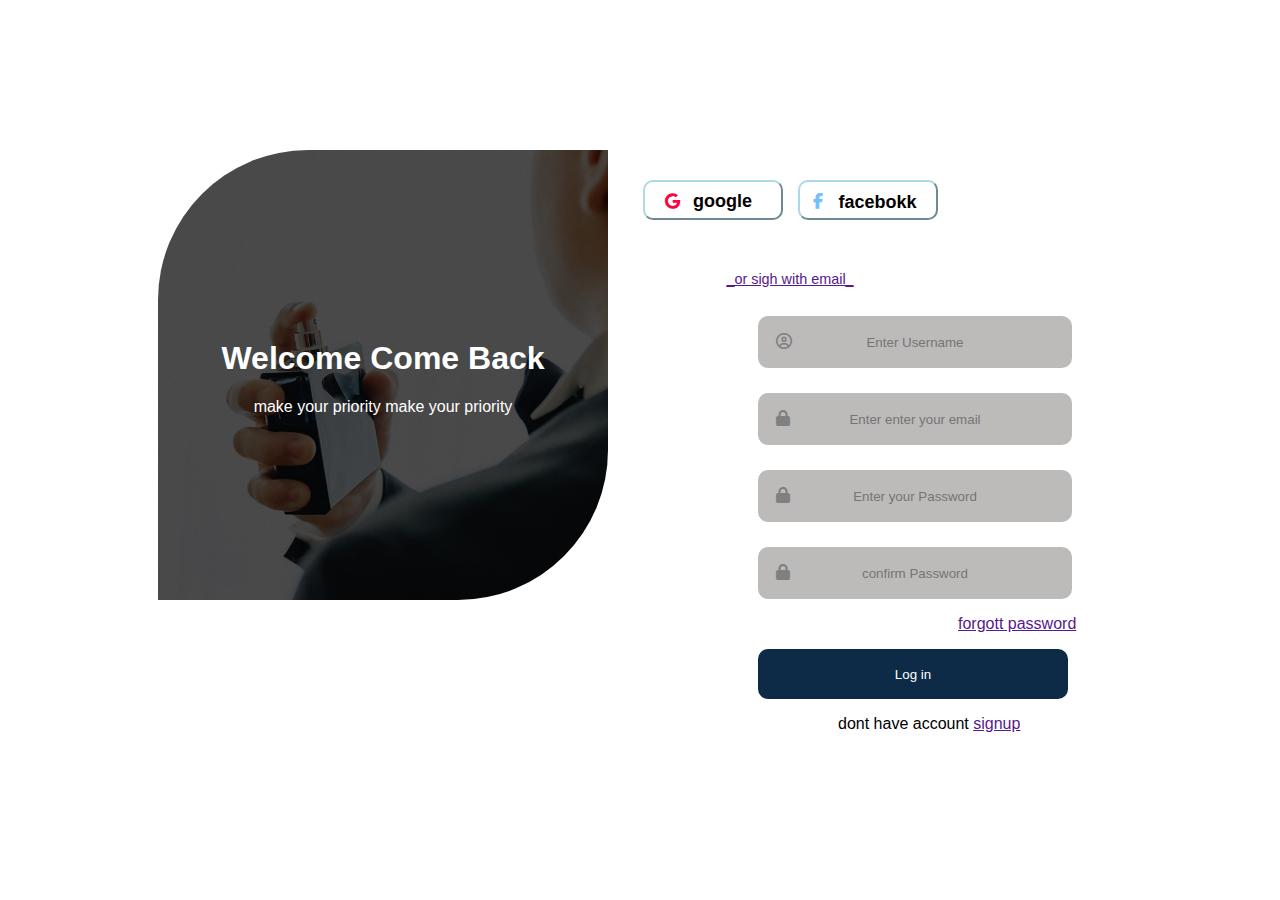
<file: login.html>
<!DOCTYPE html>
<html lang="en">
<head>
    <meta charset="UTF-8">
    <meta name="viewport" content="width=device-width, initial-scale=1.0">
     <title>Document</title>
     <link rel="stylesheet" href="login.css">
     <link rel="stylesheet" href="https://cdnjs.cloudflare.com/ajax/libs/font-awesome/6.7.2/css/all.min.css">

</head>
<body style="font-family: 'Gill Sans', 'Gill Sans MT', Calibri, 'Trebuchet MS', sans-serif;">
    

    <div class="part1">
        <div class="box">
            <h1> Welcome Come Back</h1>
            <p>make your priority make your priority</p>
        </div>

        <div class="socials">
                <a href="https://www.google.com/">    <button class="google">
                <i class="fa-brands fa-google" style="color: #ff0040; margin-top: 20px; position: relative; right: 40px; font-size: medium; bottom: 10px;"  ></i>
                <h1 style="text-align: center; position: relative; bottom: 40px; left: 10px; font-size: large;">google</h1>

            </button></a> 
                 
         <button class="facebook">
            <i class="fa-brands fa-facebook-f" style="color: #74C0FC; margin-top: 20px; font-size: medium; position: relative; right: 50px; bottom: 10px;"></i>  
            <h1 style="text-align: center; position: relative; left: 5px; font-size: large; bottom: 39px; left: 10px;">facebokk</h1>
         </button>
         </div>

         <div class="or">
            <p><a href>_or sigh with email_</a></p>
         </div>


         <div class="form">
             
            <div class="username">
                <input type="text" placeholder="Enter Username" style="width: 310px; height: 50px; background-color: rgb(189, 186, 186); text-align: center; border-radius: 10px; border: none;">
                 <i class="fa-regular fa-circle-user" style="color: grey; position: relative; right: 300px;"></i>
            
            </div>

            <div class="password">
                <input type="text" placeholder="Enter enter your email" style="width: 310px; height: 50px; background-color: rgb(189, 186, 186); text-align: center; border-radius: 10px; border: none;">
                <i class="fa-solid fa-lock" style="color: grey; position: relative; right: 300px;"></i>
            </div>

            <div class="password">
                <input type="text" placeholder="Enter your Password" style="width: 310px; height: 50px; background-color: rgb(189, 186, 186); text-align: center; border-radius: 10px; border: none;">
                <i class="fa-solid fa-lock" style="color: grey; position: relative; right: 300px;"></i>
            </div>

            <div class="password">
                <input type="text" placeholder="confirm Password" style="width: 310px; height: 50px; background-color: rgb(189, 186, 186); text-align: center; border-radius: 10px; border: none;">
                <i class="fa-solid fa-lock" style="color: grey; position: relative; right: 300px;"></i>
            </div>

            <p> <a href style="margin-left: 950px;">forgott password</a href ></p>
                

         <a href="index.html"><button style="width: 310px; height: 50px; background-color: grey; text-align: center; border-radius: 10px; margin-left: 750px; background-color:  #0d2a46; color: white; border: none;">Log in</button></a> 
             <p style="margin-left: 830px;">dont have account</span>  <a href="">signup</p>
         </div>











         </div>
       












        
        </body>
        </html>
</file>
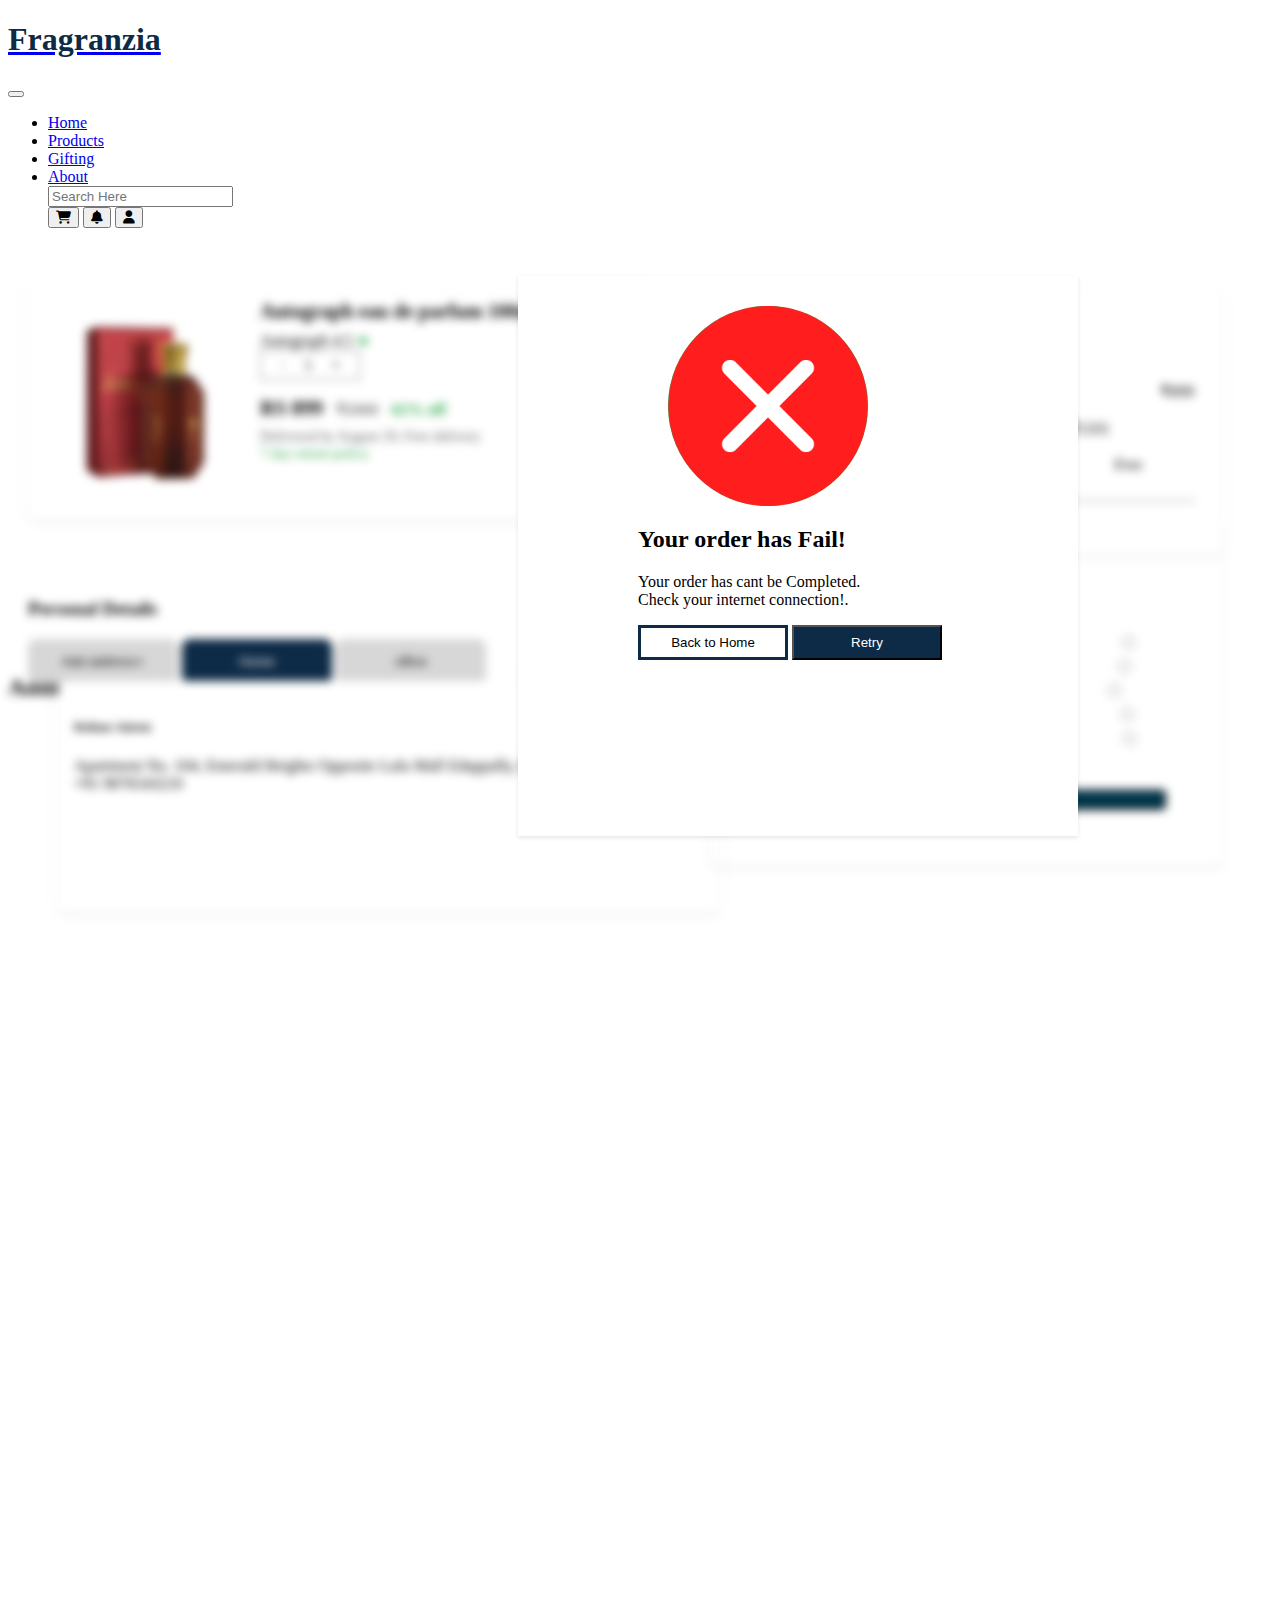
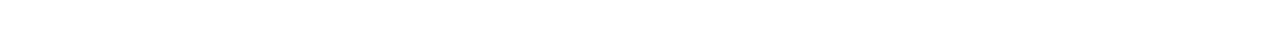
<file: order failed.html>
<!DOCTYPE html>
<html lang="en">
<head>
    <meta charset="UTF-8">
    <meta name="viewport" content="width=device-width, initial-scale=1.0">
    <title>Document</title>
    <link rel="stylesheet" href="https://cdnjs.cloudflare.com/ajax/libs/font-awesome/6.7.2/css/all.min.css">
    <link href="https://cdn.jsdelivr.net/npm/bootstrap@5.3.7/dist/css/bootstrap.min.css" rel="stylesheet" integrity="sha384-LN+7fdVzj6u52u30Kp6M/trliBMCMKTyK833zpbD+pXdCLuTusPj697FH4R/5mcr" crossorigin="anonymous">
    <style>
        body{
            overflow-y: hidden;
        }
        .main{
            display: flex;
  justify-content: space-between;
  align-items: flex-start;
  flex-wrap: wrap;
        }
        .card{
             /* display: flex;
      background: #fff;
      padding: 16px;
      border-radius: 8px;
      margin-left: 50px;
      box-shadow: 0 2px 4px rgba(0,0,0,0.1); 
       max-width: 600px; 
       margin: 10px */
        }
        /* .card img {
      width: 220px;
      height: auto;
      border-radius: 4px;
      margin-right: 16px;
    } */
      /* .details {
      flex: 1;
    } */
    .details h2 {
      margin: 0 0 8px;
      font-size: 1.25rem;
    }
    /* .rating {
      color: #f5a623;
      margin-bottom: 8px; 
    } */
    .qty {
      display: inline-flex;
      align-items: center;
      margin-bottom: 8px;
    }
    .qty button {
      width: 30px;
      height: 30px;
      border: 1px solid #888;
      background: none;
      cursor: pointer;
    }
    .qty span { margin: 0 10px; }
    .price {
      margin: 8px 0;
      font-size: 1.3rem;
      font-weight: bold;
    }
    .price .old {
      font-size: 1rem;
      text-decoration: line-through;
      color: #888;
      margin-left: 8px;
    }
    .price .discount {
      color: #28a745;
      font-size: 1rem;
      margin-left: 8px;
    }
    .info {
      font-size: .9rem;
      color: #555;
    }
    .info.green { color: #28a745; }
    .pricedtls{
        background: #fff;
     padding: 26px;
     border-radius: 8px;
     box-shadow: 0 2px 4px rgba(0,0,0,0.1);
     width: 34%;
     top: 45px;
     right: 50px;
     box-sizing: border-box;
     position: relative;
      margin: 0 !important;

    }
    .flex-space {
      justify-content: space-between;
      align-items: center;
    }
    .btnAddToCart{
    height:45px;
    width: 150px;
    background-color: #0d2a46;
    border-radius: 8px;
    border: none;
    color: white;
    text-decoration:none;}
    .btnnAddToCart{
        height:45px;
    width: 150px;
    background-color: rgb(216, 215, 215);
    
    border-radius: 8px;
    border:none;
   
    text-decoration:none;
    }
    .personal{
      padding: 20px;
      top: 50px;
      position: relative;
       /* max-width: 1200px; */
  /* margin: 40px auto; */
  /* padding: 16px; */
  /* box-sizing: border-box; */
       
    }
    .details2{
  /* margin-left: 500px; */
      background: #fff;
      padding: 16px;
      border-radius: 8px;
      margin-left: 50px;
      box-shadow: 0 2px 4px rgba(0,0,0,0.1);
       /* max-width: 600px; */
      margin: 10px; 
      height: 200px;
      left: 40px;
      width: 800px;
      bottom: 50px;
      
    position: relative;
    /* right: 30px; */
    }
    .part1{
      background: #fff;
  padding: 16px;
  border-radius: 8px;
  box-shadow: 0 2px 4px rgba(0,0,0,0.1);
  width: 50%;
  top: 40px;
  left: 20px;
  box-sizing: border-box;
  display: flex;
  gap: 16px;
  position: relative ;
  margin: 0 ;
  
    }
    .part2{
      display: flex;
  justify-content: space-between;
  gap: 20px;
  /* max-width: 960px; */
  margin: 0 auto;
    }
    .payment{
         position: relative;
         
         bottom: 200px;
         right: 50px;
    }
    .span12{
      padding: 56px;
      border-radius: 8px;
      margin-left: 50px;
      box-shadow: 0 2px 4px rgba(0,0,0,0.1);
      bottom: 150px;
    }
    .span26{
      font-size: 30px;
      font-weight: 500;
    }
    .circle{
        position: relative;
        border-radius: 100px;
         height: 200px;
         width: 200px;
         background-color: #28a745;
          /* bottom: 100px */
       left: 120px;

    }
    .text{
        position: relative;
          left: 90px; 
          /* bottom: 700px; */
    }
    .part3{
        position: relative;
        margin: 10px;
        height: 500px;
        width: 500px;
        left: 500px;
        padding: 30px;
        bottom: 800px;
        box-shadow: 0 2px 4px rgba(0,0,0,0.1);
        background-color: white;
    }
    .modal-buttons{
         /* height:45px;
    /* width: 150px; */
    /* background-color: #0d2a46;
    border-radius: 8px;
    border: none;
    color: white;
    text-decoration:none; */ 
    }
    
    </style>
</head>
<body>
    <script src="https://cdn.jsdelivr.net/npm/bootstrap@5.3.7/dist/js/bootstrap.bundle.min.js" integrity="sha384-ndDqU0Gzau9qJ1lfW4pNLlhNTkCfHzAVBReH9diLvGRem5+R9g2FzA8ZGN954O5Q" crossorigin="anonymous"></script>
    <nav class="navbar navbar-expand-lg bg-body-tertiary">
  <div class="container-fluid ">
    <a class="navbar-brand fs-2  "  href="#"><h1 style="color: #0d2a46;font-weight: bold;">Fragranzia</h1></a>
    <button class="navbar-toggler" type="button" data-bs-toggle="collapse" data-bs-target="#navbarSupportedContent" aria-controls="navbarSupportedContent" aria-expanded="false" aria-label="Toggle navigation">
      <span class="navbar-toggler-icon"></span>
    </button>
          <form class="d-flex" role="search">

    <div class="collapse navbar-collapse" id="navbarSupportedContent ">
      <ul class="navbar-nav me-auto mb-2 mb-lg-0 ">
        <li class="nav-item">
          <a class="nav-link active" aria-current="page" href="index.html">Home</a>
        </li>
        <!-- <li class="nav-item">
          <a class="nav-link" href="#">Link</a>
        </li> -->
        <li class="nav-item">
          <a class="nav-link active" aria-current="page" href="products.html">Products</a>
        </li>
        <li class="nav-item">
          <a class="nav-link active" aria-current="page" href="#">Gifting</a>
        </li>
        <li class="nav-item">
          <a class="nav-link active" aria-current="page" href="about.html">About</a>
        </li>
        <!-- <li class="nav-item dropdown">
          <a class="nav-link dropdown-toggle" href="#" role="button" data-bs-toggle="dropdown" aria-expanded="false">
            Dropdown
          </a>
          <ul class="dropdown-menu">
            <li><a class="dropdown-item" href="#">Action</a></li>
            <li><a class="dropdown-item" href="#">Another action</a></li>
            <li><hr class="dropdown-divider"></li>
            <li><a class="dropdown-item" href="#">Something else here</a></li>
          </ul>
        </li> -->
        <!-- <li class="nav-item">
          <a class="nav-link disabled" aria-disabled="true">Disabled</a>
        </li>
      </ul> -->
        <input class="form-control me-2 rounded-pill" type="search" placeholder="Search Here" aria-label="Search"/>
        <div class="btn123 d-flex gap-2">
        <button class="btn1  rounded-circle" type="submit"><i class="fa-solid fa-cart-shopping"></i></button>
        <button class="btn2  rounded-circle" type="submit"><i class="fa-solid fa-bell"></i></button>
        <button class="btn3  rounded-circle" type="submit"><i class="fa-solid fa-user"></i></button>
        </div>
        
    
      </form>
    </div>
  </div>
</nav>
<div style="filter: blur(5px);">

<div class="main d-flex ">
  <div class="part1 d-flex">
<div class="card" >
  <img  src="perfume2.jpg" alt="Autograph perfume " height="200px" width="200px"></div>
  <div class="details ">
    <h2>Autograph eau de parfum 100ml for men</h2>
    <div class="rating">
      Autograph 4.5 <span style="color: #28a745;">★</span>
    </div>
    <div class="qty">
      <button style="width: 100px;"><span>-</span><span>1</span><span>+</span></button>
      
     
    </div>
    <div class="price">
      RS 899
      <span class="old">₹2000</span>
      <span class="discount">61% off</span>
    </div>
    <div class="info">
      Delivered by August 29, Free delivery 
    </div>
    <div class="info green">
      7 day return policy
    </div>
  </div>
</div>
<div class="pricedtls">
    <h2>Price Details</h2>
     <div class="flex-space"><span>Price (1 item)</span>  <span style="margin-left: 250px;">₹899</span></div>
        <div class="flex-space"><span>Discount (61%)</span><span style="margin-left: 250px;">₹1101</span></div>
        <div class="flex-space"><span>Delivery Charge</span><span style="margin-left: 250px;">Free Delivery</span></div>
       <hr>
        <div class="flex-space"><strong>Total Amount</strong><strong>₹899</strong></div>
      </div>
</div>
<div class="personal">
<h3>Personal Details</h3>
<button class="btnnAddToCart">Add address+</button>
<button class="btnAddToCart">Home</button>
<button class="btnnAddToCart">office</button>
</div>

  <h2 class="p-5">Address</h2>

<div class="part2 ">
  
  


<div class="details2 container-fluid"><h5>Rohan Jaison</h5>
<p>Apartment No. 104, Emerald Heights Opposite Lulu Mall Edappally, 
Kochi Kerala682024 <br>
+91 9876543210</p>
</div>

<div class="payment">
  <!-- <h2>Payment Method</h2> -->

<div style="left: 141px;" class="span12">
    <span class="span26">Payment Methods</span><br><br>
    <img src="gpay.png" alt="" height="20px" width="20px">
    <span class="22">Google Pay</span><input type="radio" name="name" style="position: relative;left: 252px;"><br>
    <img src="cash.png" alt="" height="20px" width="20px">
    <span class="23">Cash on delivery (cash/UPI)</span><input type="radio" name="name" style="position: relative;left: 141px;"><br>
    <img src="upi.png" alt="" height="20px" width="20px">
    <span class="24">Paytm/Phone Pay/Amazone Pay etc </span><input type="radio" name="name" style="position: relative;left: 79px;"><br>
    <img src="creditcard.png" alt="" height="20px" width="20px">
    <!-- <span class="25">Google Pay</span><input type="radio" name="name" style="position: relative;left: 253px;"><br> -->
        <span>Credit/Debit</span><input type="radio" name="name" style="position: relative;left: 246px;"><br>
        <img src="bank.png" alt="" height="20px" width="20px">
            <span>Net Banking</span><input type="radio" name="name" style="position: relative;left: 247px;"><br>
           <a href="approved.html"> <button style="width: 400px; margin-top: 40px; border-radius: 5px; background-color:rgba(0, 53, 75, 1); color: white; height: 5 0px;">Pay Now</button></a>






    </div>

</div>
</div>
</div>
 
<div class="part3">
<div class="circle"><img src="cross.png" alt="" height="200px" width="200px"></div>
     <div class="text">  <h2>Your order has Fail!</h2>
      <p style=""> Your order has cant be Completed.<br>Check your internet connection!.</p>
      <div class="modal-buttons">
      <a href="home.html"><button style="background-color:white; height: 35px; width: 150px; color: black; border: 3px solid  #0d2a46;">Back to Home</button></a>
             <button style="background-color: #0d2a46; height: 35px; width: 150px; color: white;">Retry</button>
</div>
     </div>
     </div>
</body>
</html>
</file>
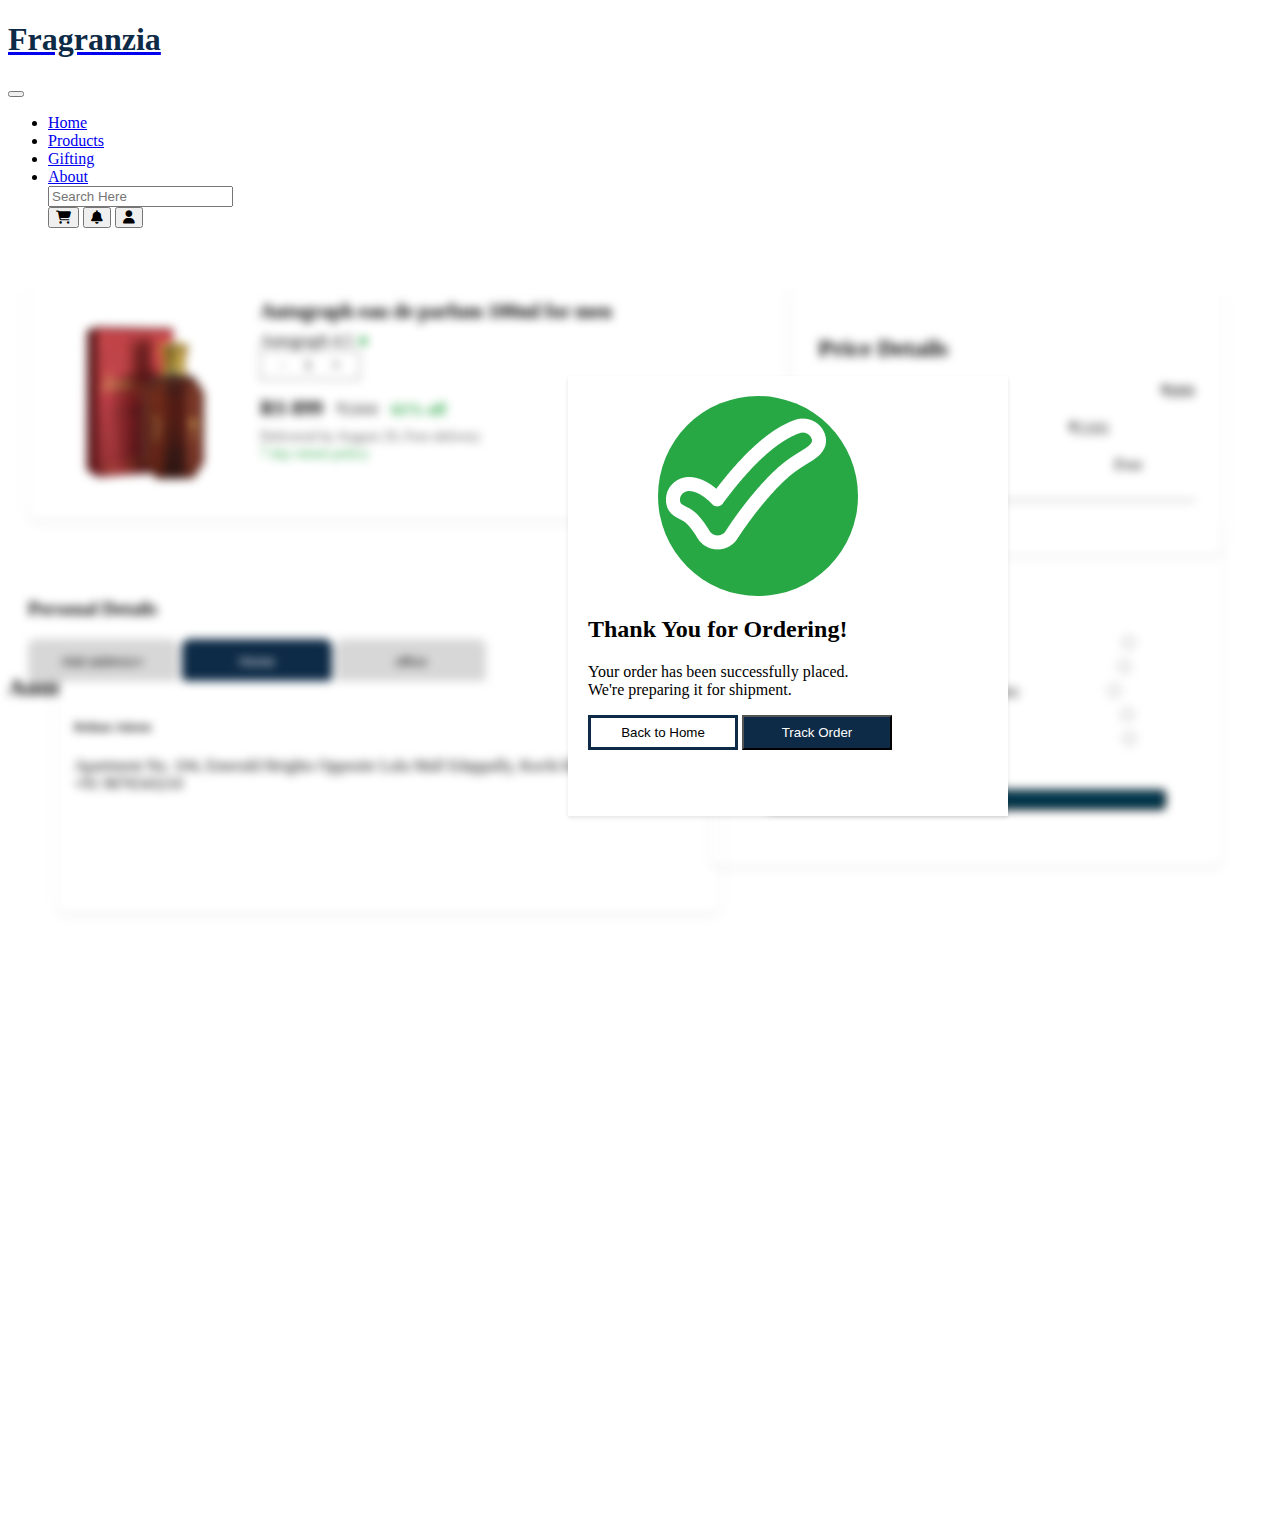
<file: order succsees.html>
<!DOCTYPE html>
<html lang="en">
<head>
    <meta charset="UTF-8">
    <meta name="viewport" content="width=device-width, initial-scale=1.0">
    <title>Document</title>
    <link rel="stylesheet" href="https://cdnjs.cloudflare.com/ajax/libs/font-awesome/6.7.2/css/all.min.css">
    <link href="https://cdn.jsdelivr.net/npm/bootstrap@5.3.7/dist/css/bootstrap.min.css" rel="stylesheet" integrity="sha384-LN+7fdVzj6u52u30Kp6M/trliBMCMKTyK833zpbD+pXdCLuTusPj697FH4R/5mcr" crossorigin="anonymous">
    <style>
        body{
            overflow-y: hidden;
        }
        .main{
            display: flex;
  justify-content: space-between;
  align-items: flex-start;
  flex-wrap: wrap;
        }
        .card{
             /* display: flex;
      background: #fff;
      padding: 16px;
      border-radius: 8px;
      margin-left: 50px;
      box-shadow: 0 2px 4px rgba(0,0,0,0.1); 
       max-width: 600px; 
       margin: 10px */
        }
        /* .card img {
      width: 220px;
      height: auto;
      border-radius: 4px;
      margin-right: 16px;
    } */
      /* .details {
      flex: 1;
    } */
    .details h2 {
      margin: 0 0 8px;
      font-size: 1.25rem;
    }
    /* .rating {
      color: #f5a623;
      margin-bottom: 8px; 
    } */
    .qty {
      display: inline-flex;
      align-items: center;
      margin-bottom: 8px;
    }
    .qty button {
      width: 30px;
      height: 30px;
      border: 1px solid #888;
      background: none;
      cursor: pointer;
    }
    .qty span { margin: 0 10px; }
    .price {
      margin: 8px 0;
      font-size: 1.3rem;
      font-weight: bold;
    }
    .price .old {
      font-size: 1rem;
      text-decoration: line-through;
      color: #888;
      margin-left: 8px;
    }
    .price .discount {
      color: #28a745;
      font-size: 1rem;
      margin-left: 8px;
    }
    .info {
      font-size: .9rem;
      color: #555;
    }
    .info.green { color: #28a745; }
    .pricedtls{
        background: #fff;
     padding: 26px;
     border-radius: 8px;
     box-shadow: 0 2px 4px rgba(0,0,0,0.1);
     width: 34%;
     top: 45px;
     right: 50px;
     box-sizing: border-box;
     position: relative;
      margin: 0 !important;

    }
    .flex-space {
      justify-content: space-between;
      align-items: center;
    }
    .btnAddToCart{
    height:45px;
    width: 150px;
    background-color: #0d2a46;
    border-radius: 8px;
    border: none;
    color: white;
    text-decoration:none;}
    .btnnAddToCart{
        height:45px;
    width: 150px;
    background-color: rgb(216, 215, 215);
    
    border-radius: 8px;
    border:none;
   
    text-decoration:none;
    }
    .personal{
      padding: 20px;
      top: 50px;
      position: relative;
       /* max-width: 1200px; */
  /* margin: 40px auto; */
  /* padding: 16px; */
  /* box-sizing: border-box; */
       
    }
    .details2{
  /* margin-left: 500px; */
        background: #fff;
      padding: 16px;
      border-radius: 8px;
      margin-left: 50px;
      box-shadow: 0 2px 4px rgba(0,0,0,0.1);
       /* max-width: 600px; */
      margin: 10px; 
      height: 200px;
      left: 40px;
      width: 800px;
      bottom: 50px;
      
    position: relative;
    /* right: 30px; */
    }
    .part1{
      background: #fff;
  padding: 16px;
  border-radius: 8px;
  box-shadow: 0 2px 4px rgba(0,0,0,0.1);
  width: 60%;
  top: 40px;
  left: 20px;
  box-sizing: border-box;
  display: flex;
  gap: 16px;
  position: relative ;
  margin: 0 ;
  
    }
    .part2{
      display: flex;
  justify-content: space-between;
  gap: 20px;
  /* max-width: 960px; */
  margin: 0 auto;
    }
    .payment{
         position: relative;
         
         bottom: 200px;
         right: 50px;
    }
    .span12{
      padding: 56px;
      border-radius: 8px;
      margin-left: 50px;
      box-shadow: 0 2px 4px rgba(0,0,0,0.1);
      bottom: 150px;
    }
    .span26{
      font-size: 30px;
      font-weight: 500;
    }
    .circle{
        position: relative;
        border-radius: 100px;
         height: 200px;
         width: 200px;
         background-color: #28a745;
         /* bottom: 500px; */
       left: 70px;

    }
    .text{
        position: relative;
         /* left: 100px; */
          /* bottom: 700px; */
    }
    .part3{
        position: relative;
        margin: 10px;
        height: 400px;
        width: 400px;
        left: 550px;
        padding: 20px;
        bottom: 700px;
        box-shadow: 0 2px 4px rgba(0,0,0,0.1);
        background-color: white;
    }
    .modal-buttons{
         /* height:45px;
    /* width: 150px; */
    /* background-color: #0d2a46;
    border-radius: 8px;
    border: none;
    color: white;
    text-decoration:none; */ 
    }
    
    
    </style>
</head>
<body>
    <script src="https://cdn.jsdelivr.net/npm/bootstrap@5.3.7/dist/js/bootstrap.bundle.min.js" integrity="sha384-ndDqU0Gzau9qJ1lfW4pNLlhNTkCfHzAVBReH9diLvGRem5+R9g2FzA8ZGN954O5Q" crossorigin="anonymous"></script>
    <nav class="navbar navbar-expand-lg bg-body-tertiary">
  <div class="container-fluid ">
    <a class="navbar-brand fs-2  "  href="#"><h1 style="color: #0d2a46;font-weight: bold;">Fragranzia</h1></a>
    <button class="navbar-toggler" type="button" data-bs-toggle="collapse" data-bs-target="#navbarSupportedContent" aria-controls="navbarSupportedContent" aria-expanded="false" aria-label="Toggle navigation">
      <span class="navbar-toggler-icon"></span>
    </button>
          <form class="d-flex" role="search">

    <div class="collapse navbar-collapse" id="navbarSupportedContent ">
      <ul class="navbar-nav me-auto mb-2 mb-lg-0 ">
        <li class="nav-item">
          <a class="nav-link active" aria-current="page" href="index.html">Home</a>
        </li>
        <!-- <li class="nav-item">
          <a class="nav-link" href="#">Link</a>
        </li> -->
        <li class="nav-item">
          <a class="nav-link active" aria-current="page" href="products.html">Products</a>
        </li>
        <li class="nav-item">
          <a class="nav-link active" aria-current="page" href="#">Gifting</a>
        </li>
        <li class="nav-item">
          <a class="nav-link active" aria-current="page" href="about.html">About</a>
        </li>
        <!-- <li class="nav-item dropdown">
          <a class="nav-link dropdown-toggle" href="#" role="button" data-bs-toggle="dropdown" aria-expanded="false">
            Dropdown
          </a>
          <ul class="dropdown-menu">
            <li><a class="dropdown-item" href="#">Action</a></li>
            <li><a class="dropdown-item" href="#">Another action</a></li>
            <li><hr class="dropdown-divider"></li>
            <li><a class="dropdown-item" href="#">Something else here</a></li>
          </ul>
        </li> -->
        <!-- <li class="nav-item">
          <a class="nav-link disabled" aria-disabled="true">Disabled</a>
        </li>
      </ul> -->
        <input class="form-control me-2 rounded-pill" type="search" placeholder="Search Here" aria-label="Search"/>
        <div class="btn123 d-flex gap-2">
        <button class="btn1  rounded-circle" type="submit"><i class="fa-solid fa-cart-shopping"></i></button>
        <button class="btn2  rounded-circle" type="submit"><i class="fa-solid fa-bell"></i></button>
        <button class="btn3  rounded-circle" type="submit"><i class="fa-solid fa-user"></i></button>
        </div>
        
    
      </form>
    </div>
  </div>
</nav>
<div style="filter: blur(5px);">

<div class="main d-flex ">
  <div class="part1 d-flex">
<div class="card" >
  <img  src="perfume2.jpg" alt="Autograph perfume " height="200px" width="200px"></div>
  <div class="details ">
    <h2>Autograph eau de parfum 100ml for men</h2>
    <div class="rating">
      Autograph 4.5 <span style="color: #28a745;">★</span>
    </div>
    <div class="qty">
      <button style="width: 100px;"><span>-</span><span>1</span><span>+</span></button>
      
     
    </div>
    <div class="price">
      RS 899
      <span class="old">₹2000</span>
      <span class="discount">61% off</span>
    </div>
    <div class="info">
      Delivered by August 29, Free delivery 
    </div>
    <div class="info green">
      7 day return policy
    </div>
  </div>
</div>
<div class="pricedtls">
    <h2>Price Details</h2>
     <div class="flex-space"><span>Price (1 item)</span>  <span style="margin-left: 250px;">₹899</span></div>
        <div class="flex-space"><span>Discount (61%)</span><span style="margin-left: 250px;">₹1101</span></div>
        <div class="flex-space"><span>Delivery Charge</span><span style="margin-left: 250px;">Free Delivery</span></div>
       <hr>
        <div class="flex-space"><strong>Total Amount</strong><strong>₹899</strong></div>
      </div>
</div>
<div class="personal">
<h3>Personal Details</h3>
<button class="btnnAddToCart">Add address+</button>
<button class="btnAddToCart">Home</button>
<button class="btnnAddToCart">office</button>
</div>

  <h2 class="p-5">Address</h2>

<div class="part2 ">
  
  


<div class="details2 container-fluid"><h5>Rohan Jaison</h5>
<p>Apartment No. 104, Emerald Heights Opposite Lulu Mall Edappally, 
Kochi Kerala682024 <br>
+91 9876543210</p>
</div>

<div class="payment">
  <!-- <h2>Payment Method</h2> -->

<div style="left: 141px;" class="span12">
    <span class="span26">Payment Methods</span><br><br>
    <img src="gpay.png" alt="" height="20px" width="20px">
    <span class="22">Google Pay</span><input type="radio" name="name" style="position: relative;left: 252px;"><br>
    <img src="cash.png" alt="" height="20px" width="20px">
    <span class="23">Cash on delivery (cash/UPI)</span><input type="radio" name="name" style="position: relative;left: 141px;"><br>
    <img src="upi.png" alt="" height="20px" width="20px">
    <span class="24">Paytm/Phone Pay/Amazone Pay etc </span><input type="radio" name="name" style="position: relative;left: 79px;"><br>
    <img src="creditcard.png" alt="" height="20px" width="20px">
    <!-- <span class="25">Google Pay</span><input type="radio" name="name" style="position: relative;left: 253px;"><br> -->
        <span>Credit/Debit</span><input type="radio" name="name" style="position: relative;left: 246px;"><br>
        <img src="bank.png" alt="" height="20px" width="20px">
            <span>Net Banking</span><input type="radio" name="name" style="position: relative;left: 247px;"><br>
           <a href="approved.html"> <button style="width: 400px; margin-top: 40px; border-radius: 5px; background-color:rgba(0, 53, 75, 1); color: white; height: 5 0px;">Pay Now</button></a>






    </div>

</div>
</div>
</div>
 
<div class="part3">
<div class="circle"><img src="tick.png" alt=""></div>
     <div class="text">  <h2>Thank You for Ordering!</h2>
      <p style=""> Your order has been successfully placed.<br>We're preparing it for shipment.</p>
      <div class="modal-buttons">
      <a href="home.html"><button style="background-color:white; height: 35px; width: 150px; color: black; border: 3px solid  #0d2a46;">Back to Home</button></a>
             <button style="background-color: #0d2a46; height: 35px; width: 150px; color: white;">Track Order</button>
</div>
     </div>
     </div>
</body>
</html>
</file>
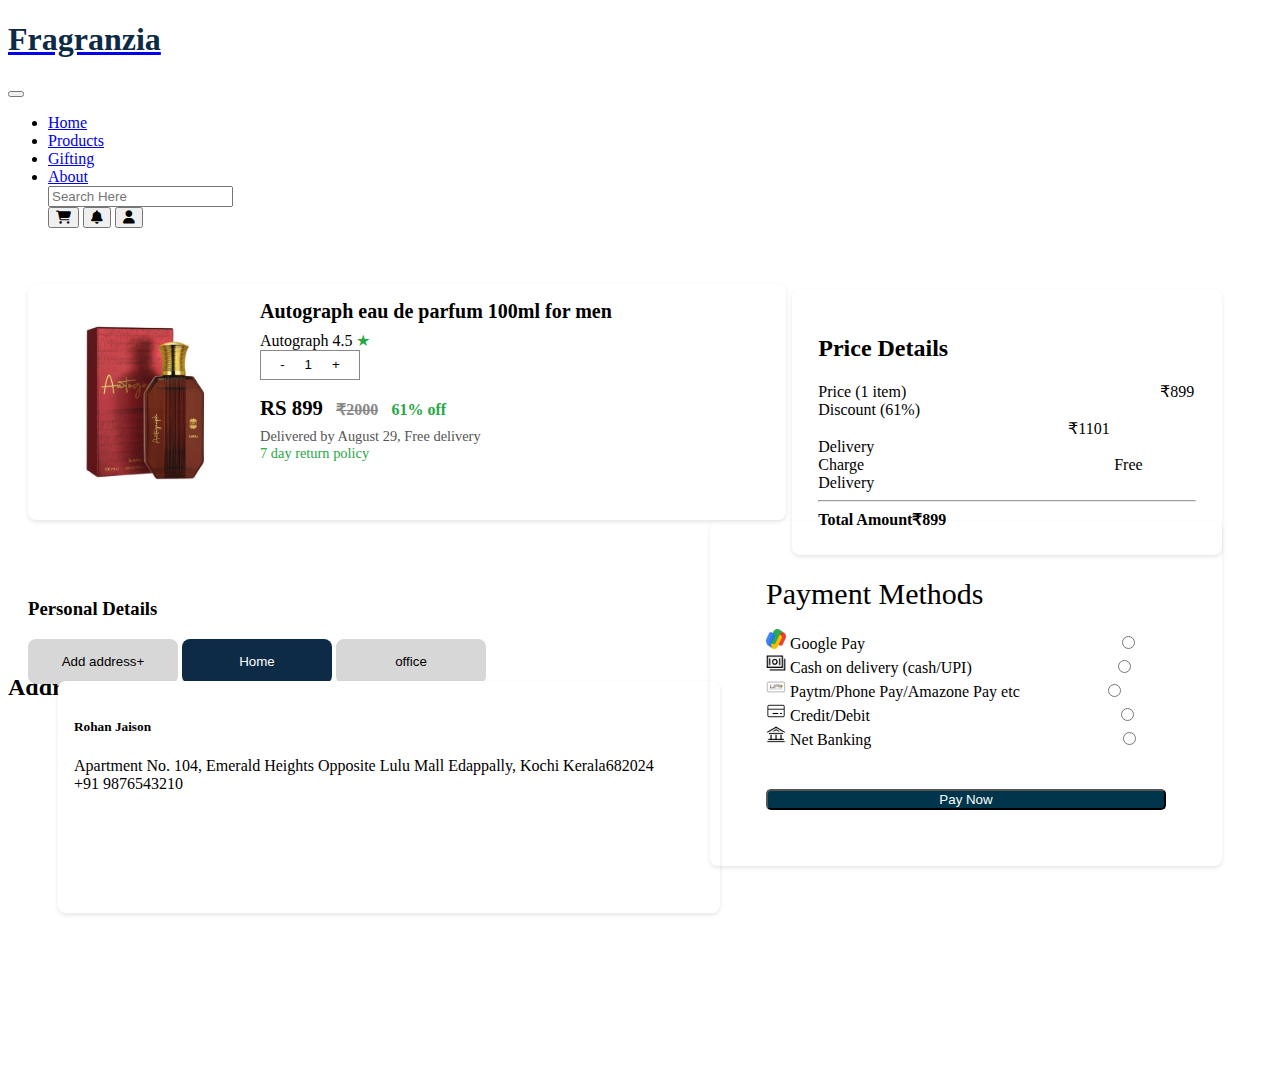
<file: payment method.html>
<!DOCTYPE html>
<html lang="en">
<head>
    <meta charset="UTF-8">
    <meta name="viewport" content="width=device-width, initial-scale=1.0">
    <title>Document</title>
    <link rel="stylesheet" href="https://cdnjs.cloudflare.com/ajax/libs/font-awesome/6.7.2/css/all.min.css">
    <link href="https://cdn.jsdelivr.net/npm/bootstrap@5.3.7/dist/css/bootstrap.min.css" rel="stylesheet" integrity="sha384-LN+7fdVzj6u52u30Kp6M/trliBMCMKTyK833zpbD+pXdCLuTusPj697FH4R/5mcr" crossorigin="anonymous">
    <style>
        .main{
            display: flex;
  justify-content: space-between;
  align-items: flex-start;
  flex-wrap: wrap;
        }
        .card{
             /* display: flex;
      background: #fff;
      padding: 16px;
      border-radius: 8px;
      margin-left: 50px;
      box-shadow: 0 2px 4px rgba(0,0,0,0.1); 
       max-width: 600px; 
       margin: 10px */
        }
        /* .card img {
      width: 220px;
      height: auto;
      border-radius: 4px;
      margin-right: 16px;
    } */
      /* .details {
      flex: 1;
    } */
    .details h2 {
      margin: 0 0 8px;
      font-size: 1.25rem;
    }
    /* .rating {
      color: #f5a623;
      margin-bottom: 8px; 
    } */
    .qty {
      display: inline-flex;
      align-items: center;
      margin-bottom: 8px;
    }
    .qty button {
      width: 30px;
      height: 30px;
      border: 1px solid #888;
      background: none;
      cursor: pointer;
    }
    .qty span { margin: 0 10px; }
    .price {
      margin: 8px 0;
      font-size: 1.3rem;
      font-weight: bold;
    }
    .price .old {
      font-size: 1rem;
      text-decoration: line-through;
      color: #888;
      margin-left: 8px;
    }
    .price .discount {
      color: #28a745;
      font-size: 1rem;
      margin-left: 8px;
    }
    .info {
      font-size: .9rem;
      color: #555;
    }
    .info.green { color: #28a745; }
    .pricedtls{
        background: #fff;
     padding: 26px;
     border-radius: 8px;
     box-shadow: 0 2px 4px rgba(0,0,0,0.1);
     width: 34%;
     top: 45px;
     right: 50px;
     box-sizing: border-box;
     position: relative;
      margin: 0 !important;

    }
    .flex-space {
      justify-content: space-between;
      align-items: center;
    }
    .btnAddToCart{
    height:45px;
    width: 150px;
    background-color: #0d2a46;
    border-radius: 8px;
    border: none;
    color: white;
    text-decoration:none;}
    .btnnAddToCart{
        height:45px;
    width: 150px;
    background-color: rgb(216, 215, 215);
    
    border-radius: 8px;
    border:none;
   
    text-decoration:none;
    }
    .personal{
      padding: 20px;
      top: 50px;
      position: relative;
       /* max-width: 1200px; */
  /* margin: 40px auto; */
  /* padding: 16px; */
  /* box-sizing: border-box; */
       
    }
    .details2{
  /* margin-left: 500px; */
        background: #fff;
      padding: 16px;
      border-radius: 8px;
      margin-left: 50px;
      box-shadow: 0 2px 4px rgba(0,0,0,0.1);
       /* max-width: 600px; */
      margin: 10px; 
      height: 200px;
      left: 40px;
      width: 800px;
      bottom: 50px;
      
    position: relative;
    /* right: 30px; */
    }
    .part1{
      background: #fff;
  padding: 16px;
  border-radius: 8px;
  box-shadow: 0 2px 4px rgba(0,0,0,0.1);
  width: 60%;
  top: 40px;
  left: 20px;
  box-sizing: border-box;
  display: flex;
  gap: 16px;
  position: relative ;
  margin: 0 ;
  
    }
    .part2{
      display: flex;
  justify-content: space-between;
  gap: 20px;
  /* max-width: 960px; */
  margin: 0 auto;
    }
    .payment{
         position: relative;
         
         bottom: 200px;
         right: 50px;
    }
    .span12{
      padding: 56px;
      border-radius: 8px;
      margin-left: 50px;
      box-shadow: 0 2px 4px rgba(0,0,0,0.1);
      bottom: 150px;
    }
    .span26{
      font-size: 30px;
      font-weight: 500;
    }
    @media (max-width: 1200px) {
  .main {
    flex-direction: column;
    align-items: center;
    gap: 40px;
  }

  .part1,
  .pricedtls,
  .personal,
  .details2,
  .payment {
    width: 90% ;
    margin: 0 auto ;
    left: 0 ;
    right: 0 ;
    top: auto ;
    bottom: auto ;
  }

  .payment {
    margin-top: 20px;
  }

  .span12 {
    padding: 20px;
  }
}

@media (max-width: 768px) {
  .details h2 {
    font-size: 1.1rem;
  }

  .qty button {
    width: 80px;
  }

  .price {
    font-size: 1.1rem;
  }

  .btnAddToCart,
  .btnnAddToCart {
    width: 100%;
    margin: 5px 0;
  }

  .span26 {
    font-size: 1.2rem;
  }

  .payment button {
    width: 100% ;
  }

  .navbar .form-control {
    width: 100px;
  }
}

@media (max-width: 576px) {
  .main {
    padding: 10px;
  }

  .part1 img {
    width: 120px;
    height: auto;
  }

  .btn123 button {
    padding: 5px;
    font-size: 14px;
  }

  .navbar .form-control {
    width: 100%;
    margin-bottom: 10px;
  }

  .span12 span {
    display: inline-block;
    max-width: 70%;
  }

  .span12 input[type="radio"] {
    float: right;
    margin-top: 5px;
  }

  .span12 {
    padding: 15px;
  }

  .payment button {
    height: 45px;
  }
}


    
    </style>
</head>
<body>
    <script src="https://cdn.jsdelivr.net/npm/bootstrap@5.3.7/dist/js/bootstrap.bundle.min.js" integrity="sha384-ndDqU0Gzau9qJ1lfW4pNLlhNTkCfHzAVBReH9diLvGRem5+R9g2FzA8ZGN954O5Q" crossorigin="anonymous"></script>
    <nav class="navbar navbar-expand-lg bg-body-tertiary">
  <div class="container-fluid ">
    <a class="navbar-brand fs-2  "  href="#"><h1 style="color: #0d2a46;font-weight: bold;">Fragranzia</h1></a>
    <button class="navbar-toggler" type="button" data-bs-toggle="collapse" data-bs-target="#navbarSupportedContent" aria-controls="navbarSupportedContent" aria-expanded="false" aria-label="Toggle navigation">
      <span class="navbar-toggler-icon"></span>
    </button>
          <form class="d-flex" role="search">

    <div class="collapse navbar-collapse" id="navbarSupportedContent ">
      <ul class="navbar-nav me-auto mb-2 mb-lg-0 ">
        <li class="nav-item">
          <a class="nav-link active" aria-current="page" href="home.html">Home</a>
        </li>
        <!-- <li class="nav-item">
          <a class="nav-link" href="#">Link</a>
        </li> -->
        <li class="nav-item">
          <a class="nav-link active" aria-current="page" href="products.html">Products</a>
        </li>
        <li class="nav-item">
          <a class="nav-link active" aria-current="page" href="#">Gifting</a>
        </li>
        <li class="nav-item">
          <a class="nav-link active" aria-current="page" href="about.html">About</a>
        </li>
        <!-- <li class="nav-item dropdown">
          <a class="nav-link dropdown-toggle" href="#" role="button" data-bs-toggle="dropdown" aria-expanded="false">
            Dropdown
          </a>
          <ul class="dropdown-menu">
            <li><a class="dropdown-item" href="#">Action</a></li>
            <li><a class="dropdown-item" href="#">Another action</a></li>
            <li><hr class="dropdown-divider"></li>
            <li><a class="dropdown-item" href="#">Something else here</a></li>
          </ul>
        </li> -->
        <!-- <li class="nav-item">
          <a class="nav-link disabled" aria-disabled="true">Disabled</a>
        </li>
      </ul> -->
        <input class="form-control me-2 rounded-pill" type="search" placeholder="Search Here" aria-label="Search"/>
        <div class="btn123 d-flex gap-2">
        <button class="btn1  rounded-circle" type="submit"><i class="fa-solid fa-cart-shopping"></i></button>
        <button class="btn2  rounded-circle" type="submit"><i class="fa-solid fa-bell"></i></button>
        <button class="btn3  rounded-circle" type="submit"><i class="fa-solid fa-user"></i></button>
        </div>
        
    
      </form>
    </div>
  </div>
</nav>

<div class="main d-flex ">
  <div class="part1 d-flex">
<div class="card" >
  <img  src="perfume2.jpg" alt="Autograph perfume " height="200px" width="200px"></div>
  <div class="details ">
    <h2>Autograph eau de parfum 100ml for men</h2>
    <div class="rating">
      Autograph 4.5 <span style="color: #28a745;">★</span>
    </div>
    <div class="qty">
      <button style="width: 100px;"><span>-</span><span>1</span><span>+</span></button>
      
     
    </div>
    <div class="price">
      RS 899
      <span class="old">₹2000</span>
      <span class="discount">61% off</span>
    </div>
    <div class="info">
      Delivered by August 29, Free delivery 
    </div>
    <div class="info green">
      7 day return policy
    </div>
  </div>
</div>
<div class="pricedtls">
    <h2>Price Details</h2>
     <div class="flex-space"><span>Price (1 item)</span>  <span style="margin-left: 250px;">₹899</span></div>
        <div class="flex-space"><span>Discount (61%)</span><span style="margin-left: 250px;">₹1101</span></div>
        <div class="flex-space"><span>Delivery Charge</span><span style="margin-left: 250px;">Free Delivery</span></div>
       <hr>
        <div class="flex-space"><strong>Total Amount</strong><strong>₹899</strong></div>
      </div>
</div>
<div class="personal">
<h3>Personal Details</h3>
<button class="btnnAddToCart">Add address+</button>
<button class="btnAddToCart">Home</button>
<button class="btnnAddToCart">office</button>
</div>

  <h2 class="p-5">Address</h2>

<div class="part2 ">
  
  


<div class="details2 container-fluid"><h5>Rohan Jaison</h5>
<p>Apartment No. 104, Emerald Heights Opposite Lulu Mall Edappally, 
Kochi Kerala682024 <br>
+91 9876543210</p>
</div>

<div class="payment">
  <!-- <h2>Payment Method</h2> -->

<div style="left: 141px;" class="span12">
    <span class="span26">Payment Methods</span><br><br>
    <img src="gpay.png" alt="" height="20px" width="20px">
    <span class="22">Google Pay</span><input type="radio" name="name" style="position: relative;left: 252px;"><br>
    <img src="cash.png" alt="" height="20px" width="20px">
    <span class="23">Cash on delivery (cash/UPI)</span><input type="radio" name="name" style="position: relative;left: 141px;"><br>
    <img src="upi.png" alt="" height="20px" width="20px">
    <span class="24">Paytm/Phone Pay/Amazone Pay etc </span><input type="radio" name="name" style="position: relative;left: 79px;"><br>
    <img src="creditcard.png" alt="" height="20px" width="20px">
    <!-- <span class="25">Google Pay</span><input type="radio" name="name" style="position: relative;left: 253px;"><br> -->
        <span>Credit/Debit</span><input type="radio" name="name" style="position: relative;left: 246px;"><br>
        <img src="bank.png" alt="" height="20px" width="20px">
            <span>Net Banking</span><input type="radio" name="name" style="position: relative;left: 247px;"><br>
           <a href="approved.html"> <button style="width: 400px; margin-top: 40px; border-radius: 5px; background-color:rgba(0, 53, 75, 1); color: white; height: 5 0px;">Pay Now</button></a>






    </div>

</div>
</div>
</body>
</html>
</file>
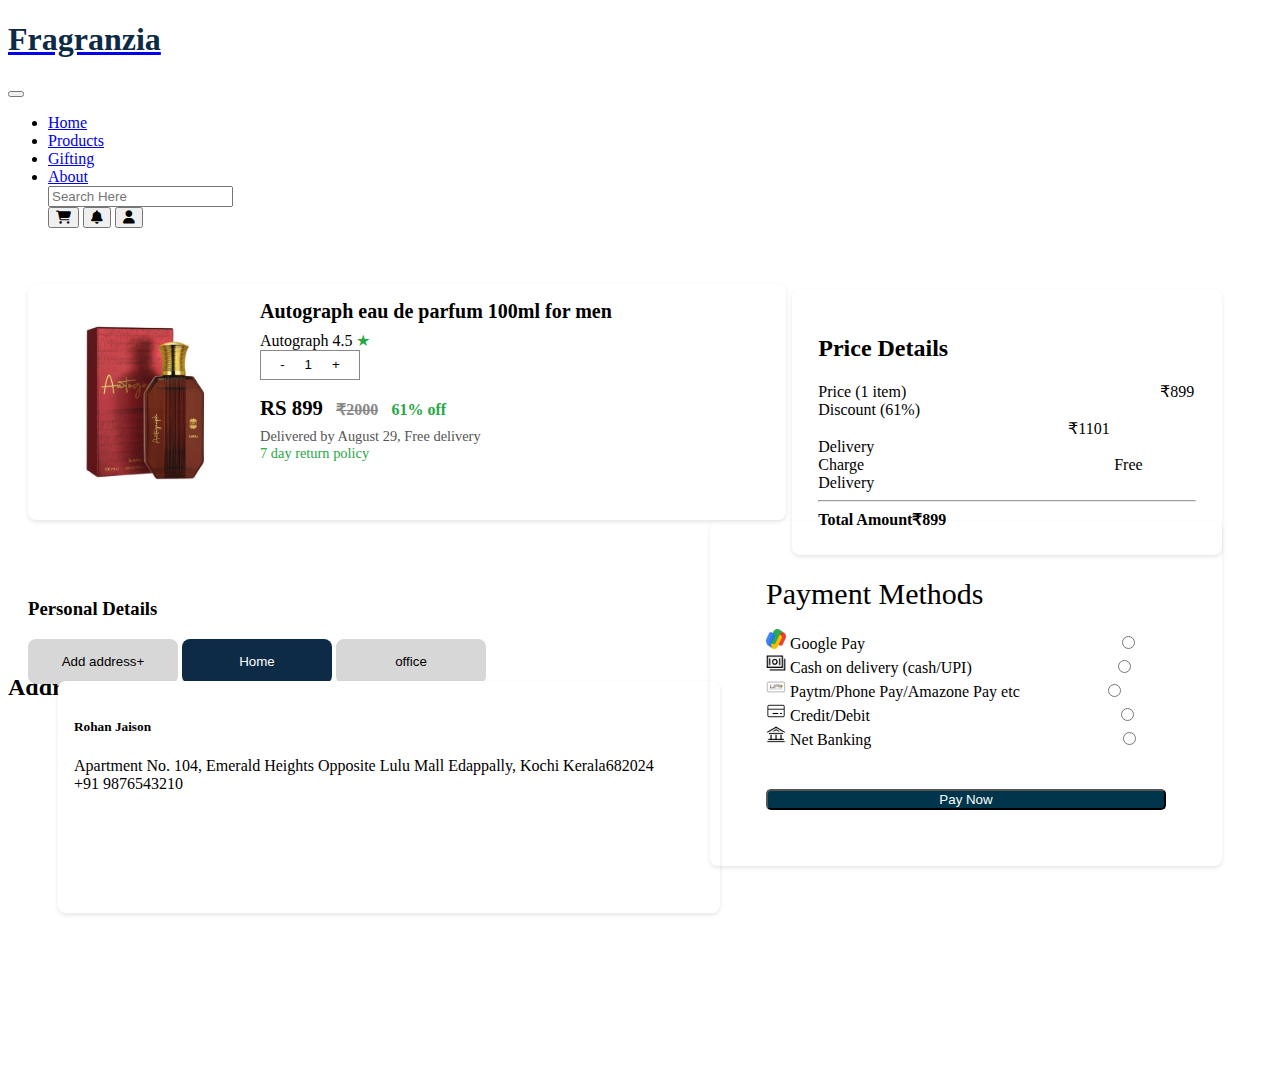
<file: paymentmethod.html>
<!DOCTYPE html>
<html lang="en">
<head>
    <meta charset="UTF-8">
    <meta name="viewport" content="width=device-width, initial-scale=1.0">
    <title>Document</title>
    <link rel="stylesheet" href="https://cdnjs.cloudflare.com/ajax/libs/font-awesome/6.7.2/css/all.min.css">
    <link href="https://cdn.jsdelivr.net/npm/bootstrap@5.3.7/dist/css/bootstrap.min.css" rel="stylesheet" integrity="sha384-LN+7fdVzj6u52u30Kp6M/trliBMCMKTyK833zpbD+pXdCLuTusPj697FH4R/5mcr" crossorigin="anonymous">
    <style>
        .main{
            display: flex;
  justify-content: space-between;
  align-items: flex-start;
  flex-wrap: wrap;
        }
        .card{
             /* display: flex;
      background: #fff;
      padding: 16px;
      border-radius: 8px;
      margin-left: 50px;
      box-shadow: 0 2px 4px rgba(0,0,0,0.1); 
       max-width: 600px; 
       margin: 10px */
        }
        /* .card img {
      width: 220px;
      height: auto;
      border-radius: 4px;
      margin-right: 16px;
    } */
      /* .details {
      flex: 1;
    } */
    .details h2 {
      margin: 0 0 8px;
      font-size: 1.25rem;
    }
    /* .rating {
      color: #f5a623;
      margin-bottom: 8px; 
    } */
    .qty {
      display: inline-flex;
      align-items: center;
      margin-bottom: 8px;
    }
    .qty button {
      width: 30px;
      height: 30px;
      border: 1px solid #888;
      background: none;
      cursor: pointer;
    }
    .qty span { margin: 0 10px; }
    .price {
      margin: 8px 0;
      font-size: 1.3rem;
      font-weight: bold;
    }
    .price .old {
      font-size: 1rem;
      text-decoration: line-through;
      color: #888;
      margin-left: 8px;
    }
    .price .discount {
      color: #28a745;
      font-size: 1rem;
      margin-left: 8px;
    }
    .info {
      font-size: .9rem;
      color: #555;
    }
    .info.green { color: #28a745; }
    .pricedtls{
        background: #fff;
     padding: 26px;
     border-radius: 8px;
     box-shadow: 0 2px 4px rgba(0,0,0,0.1);
     width: 34%;
     top: 45px;
     right: 50px;
     box-sizing: border-box;
     position: relative;
      margin: 0 !important;

    }
    .flex-space {
      justify-content: space-between;
      align-items: center;
    }
    .btnAddToCart{
    height:45px;
    width: 150px;
    background-color: #0d2a46;
    border-radius: 8px;
    border: none;
    color: white;
    text-decoration:none;}
    .btnnAddToCart{
        height:45px;
    width: 150px;
    background-color: rgb(216, 215, 215);
    
    border-radius: 8px;
    border:none;
   
    text-decoration:none;
    }
    .personal{
      padding: 20px;
      top: 50px;
      position: relative;
       /* max-width: 1200px; */
  /* margin: 40px auto; */
  /* padding: 16px; */
  /* box-sizing: border-box; */
       
    }
    .details2{
  /* margin-left: 500px; */
        background: #fff;
      padding: 16px;
      border-radius: 8px;
      margin-left: 50px;
      box-shadow: 0 2px 4px rgba(0,0,0,0.1);
       /* max-width: 600px; */
      margin: 10px; 
      height: 200px;
      left: 40px;
      width: 800px;
      bottom: 50px;
      
    position: relative;
    /* right: 30px; */
    }
    .part1{
      background: #fff;
  padding: 16px;
  border-radius: 8px;
  box-shadow: 0 2px 4px rgba(0,0,0,0.1);
  width: 60%;
  top: 40px;
  left: 20px;
  box-sizing: border-box;
  display: flex;
  gap: 16px;
  position: relative ;
  margin: 0 ;
  
    }
    .part2{
      display: flex;
  justify-content: space-between;
  gap: 20px;
  /* max-width: 960px; */
  margin: 0 auto;
    }
    .payment{
         position: relative;
         
         bottom: 200px;
         right: 50px;
    }
    .span12{
      padding: 56px;
      border-radius: 8px;
      margin-left: 50px;
      box-shadow: 0 2px 4px rgba(0,0,0,0.1);
      bottom: 150px;
    }
    .span26{
      font-size: 30px;
      font-weight: 500;
    }
    @media (max-width: 1200px) {
  .main {
    flex-direction: column;
    align-items: center;
    gap: 40px;
  }

  .part1,
  .pricedtls,
  .personal,
  .details2,
  .payment {
    width: 90% ;
    margin: 0 auto ;
    left: 0 ;
    right: 0 ;
    top: auto ;
    bottom: auto ;
  }

  .payment {
    margin-top: 20px;
  }

  .span12 {
    padding: 20px;
  }
}

@media (max-width: 768px) {
  .details h2 {
    font-size: 1.1rem;
  }

  .qty button {
    width: 80px;
  }

  .price {
    font-size: 1.1rem;
  }

  .btnAddToCart,
  .btnnAddToCart {
    width: 100%;
    margin: 5px 0;
  }

  .span26 {
    font-size: 1.2rem;
  }

  .payment button {
    width: 100% ;
  }

  .navbar .form-control {
    width: 100px;
  }
}

@media (max-width: 576px) {
  .main {
    padding: 10px;
  }

  .part1 img {
    width: 120px;
    height: auto;
  }

  .btn123 button {
    padding: 5px;
    font-size: 14px;
  }

  .navbar .form-control {
    width: 100%;
    margin-bottom: 10px;
  }

  .span12 span {
    display: inline-block;
    max-width: 70%;
  }

  .span12 input[type="radio"] {
    float: right;
    margin-top: 5px;
  }

  .span12 {
    padding: 15px;
  }

  .payment button {
    height: 45px;
  }
}


    
    </style>
</head>
<body>
    <script src="https://cdn.jsdelivr.net/npm/bootstrap@5.3.7/dist/js/bootstrap.bundle.min.js" integrity="sha384-ndDqU0Gzau9qJ1lfW4pNLlhNTkCfHzAVBReH9diLvGRem5+R9g2FzA8ZGN954O5Q" crossorigin="anonymous"></script>
    <nav class="navbar navbar-expand-lg bg-body-tertiary">
  <div class="container-fluid ">
    <a class="navbar-brand fs-2  "  href="#"><h1 style="color: #0d2a46;font-weight: bold;">Fragranzia</h1></a>
    <button class="navbar-toggler" type="button" data-bs-toggle="collapse" data-bs-target="#navbarSupportedContent" aria-controls="navbarSupportedContent" aria-expanded="false" aria-label="Toggle navigation">
      <span class="navbar-toggler-icon"></span>
    </button>
          <form class="d-flex" role="search">

    <div class="collapse navbar-collapse" id="navbarSupportedContent ">
      <ul class="navbar-nav me-auto mb-2 mb-lg-0 ">
        <li class="nav-item">
          <a class="nav-link active" aria-current="page" href="index.html">Home</a>
        </li>
        <!-- <li class="nav-item">
          <a class="nav-link" href="#">Link</a>
        </li> -->
        <li class="nav-item">
          <a class="nav-link active" aria-current="page" href="products.html">Products</a>
        </li>
        <li class="nav-item">
          <a class="nav-link active" aria-current="page" href="#">Gifting</a>
        </li>
        <li class="nav-item">
          <a class="nav-link active" aria-current="page" href="about.html">About</a>
        </li>
        <!-- <li class="nav-item dropdown">
          <a class="nav-link dropdown-toggle" href="#" role="button" data-bs-toggle="dropdown" aria-expanded="false">
            Dropdown
          </a>
          <ul class="dropdown-menu">
            <li><a class="dropdown-item" href="#">Action</a></li>
            <li><a class="dropdown-item" href="#">Another action</a></li>
            <li><hr class="dropdown-divider"></li>
            <li><a class="dropdown-item" href="#">Something else here</a></li>
          </ul>
        </li> -->
        <!-- <li class="nav-item">
          <a class="nav-link disabled" aria-disabled="true">Disabled</a>
        </li>
      </ul> -->
        <input class="form-control me-2 rounded-pill" type="search" placeholder="Search Here" aria-label="Search"/>
        <div class="btn123 d-flex gap-2">
        <button class="btn1  rounded-circle" type="submit"><i class="fa-solid fa-cart-shopping"></i></button>
        <button class="btn2  rounded-circle" type="submit"><i class="fa-solid fa-bell"></i></button>
        <button class="btn3  rounded-circle" type="submit"><i class="fa-solid fa-user"></i></button>
        </div>
        
    
      </form>
    </div>
  </div>
</nav>

<div class="main d-flex ">
  <div class="part1 d-flex">
<div class="card" >
  <img  src="perfume2.jpg" alt="Autograph perfume " height="200px" width="200px"></div>
  <div class="details ">
    <h2>Autograph eau de parfum 100ml for men</h2>
    <div class="rating">
      Autograph 4.5 <span style="color: #28a745;">★</span>
    </div>
    <div class="qty">
      <button style="width: 100px;"><span>-</span><span>1</span><span>+</span></button>
      
     
    </div>
    <div class="price">
      RS 899
      <span class="old">₹2000</span>
      <span class="discount">61% off</span>
    </div>
    <div class="info">
      Delivered by August 29, Free delivery 
    </div>
    <div class="info green">
      7 day return policy
    </div>
  </div>
</div>
<div class="pricedtls">
    <h2>Price Details</h2>
     <div class="flex-space"><span>Price (1 item)</span>  <span style="margin-left: 250px;">₹899</span></div>
        <div class="flex-space"><span>Discount (61%)</span><span style="margin-left: 250px;">₹1101</span></div>
        <div class="flex-space"><span>Delivery Charge</span><span style="margin-left: 250px;">Free Delivery</span></div>
       <hr>
        <div class="flex-space"><strong>Total Amount</strong><strong>₹899</strong></div>
      </div>
</div>
<div class="personal">
<h3>Personal Details</h3>
<button class="btnnAddToCart">Add address+</button>
<button class="btnAddToCart">Home</button>
<button class="btnnAddToCart">office</button>
</div>

  <h2 class="p-5">Address</h2>

<div class="part2 ">
  
  


<div class="details2 container-fluid"><h5>Rohan Jaison</h5>
<p>Apartment No. 104, Emerald Heights Opposite Lulu Mall Edappally, 
Kochi Kerala682024 <br>
+91 9876543210</p>
</div>

<div class="payment">
  <!-- <h2>Payment Method</h2> -->

<div style="left: 141px;" class="span12">
    <span class="span26">Payment Methods</span><br><br>
    <img src="gpay.png" alt="" height="20px" width="20px">
    <span class="22">Google Pay</span><input type="radio" name="name" style="position: relative;left: 252px;"><br>
    <img src="cash.png" alt="" height="20px" width="20px">
    <span class="23">Cash on delivery (cash/UPI)</span><input type="radio" name="name" style="position: relative;left: 141px;"><br>
    <img src="upi.png" alt="" height="20px" width="20px">
    <span class="24">Paytm/Phone Pay/Amazone Pay etc </span><input type="radio" name="name" style="position: relative;left: 79px;"><br>
    <img src="creditcard.png" alt="" height="20px" width="20px">
    <!-- <span class="25">Google Pay</span><input type="radio" name="name" style="position: relative;left: 253px;"><br> -->
        <span>Credit/Debit</span><input type="radio" name="name" style="position: relative;left: 246px;"><br>
        <img src="bank.png" alt="" height="20px" width="20px">
            <span>Net Banking</span><input type="radio" name="name" style="position: relative;left: 247px;"><br>
           <a href="ordersuccsees.html"> <button style="width: 400px; margin-top: 40px; border-radius: 5px; background-color:rgba(0, 53, 75, 1); color: white; height: 5 0px;">Pay Now</button></a>






    </div>

</div>
</div>
</body>
</html>
</file>
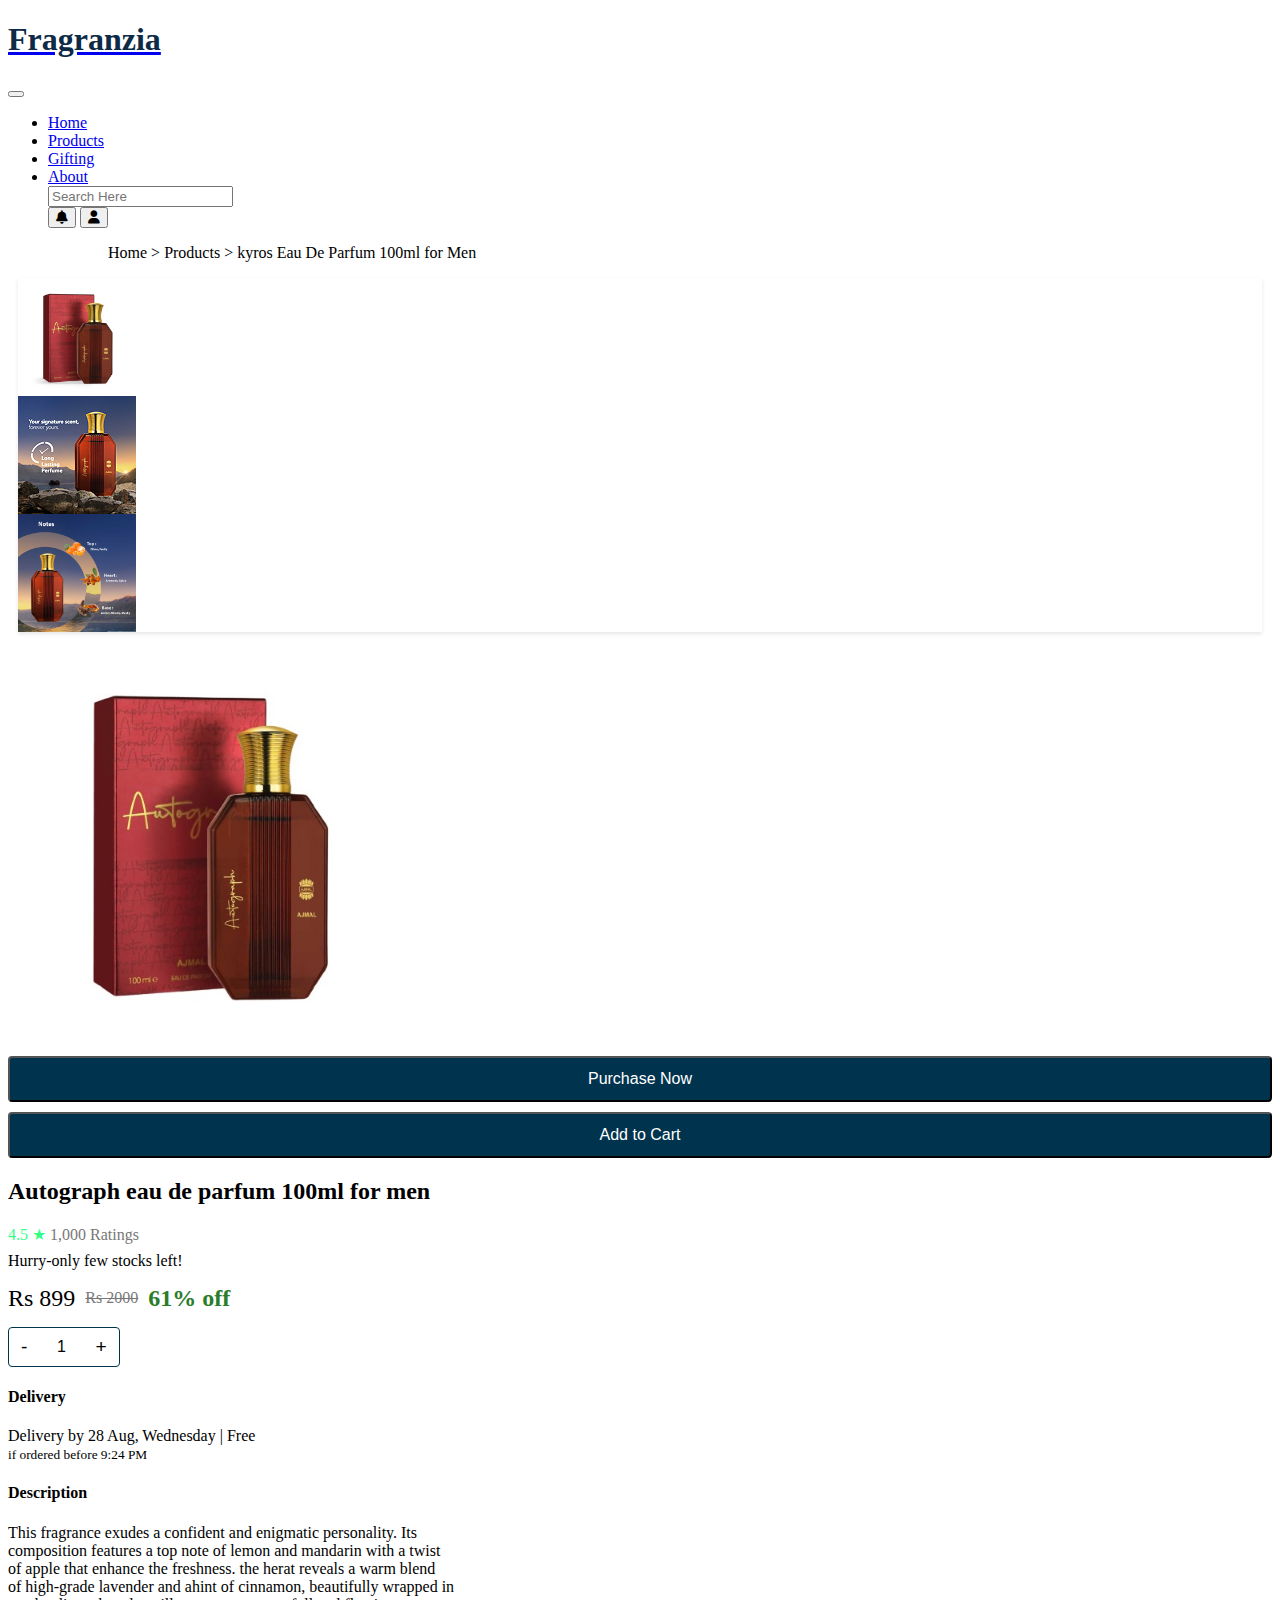
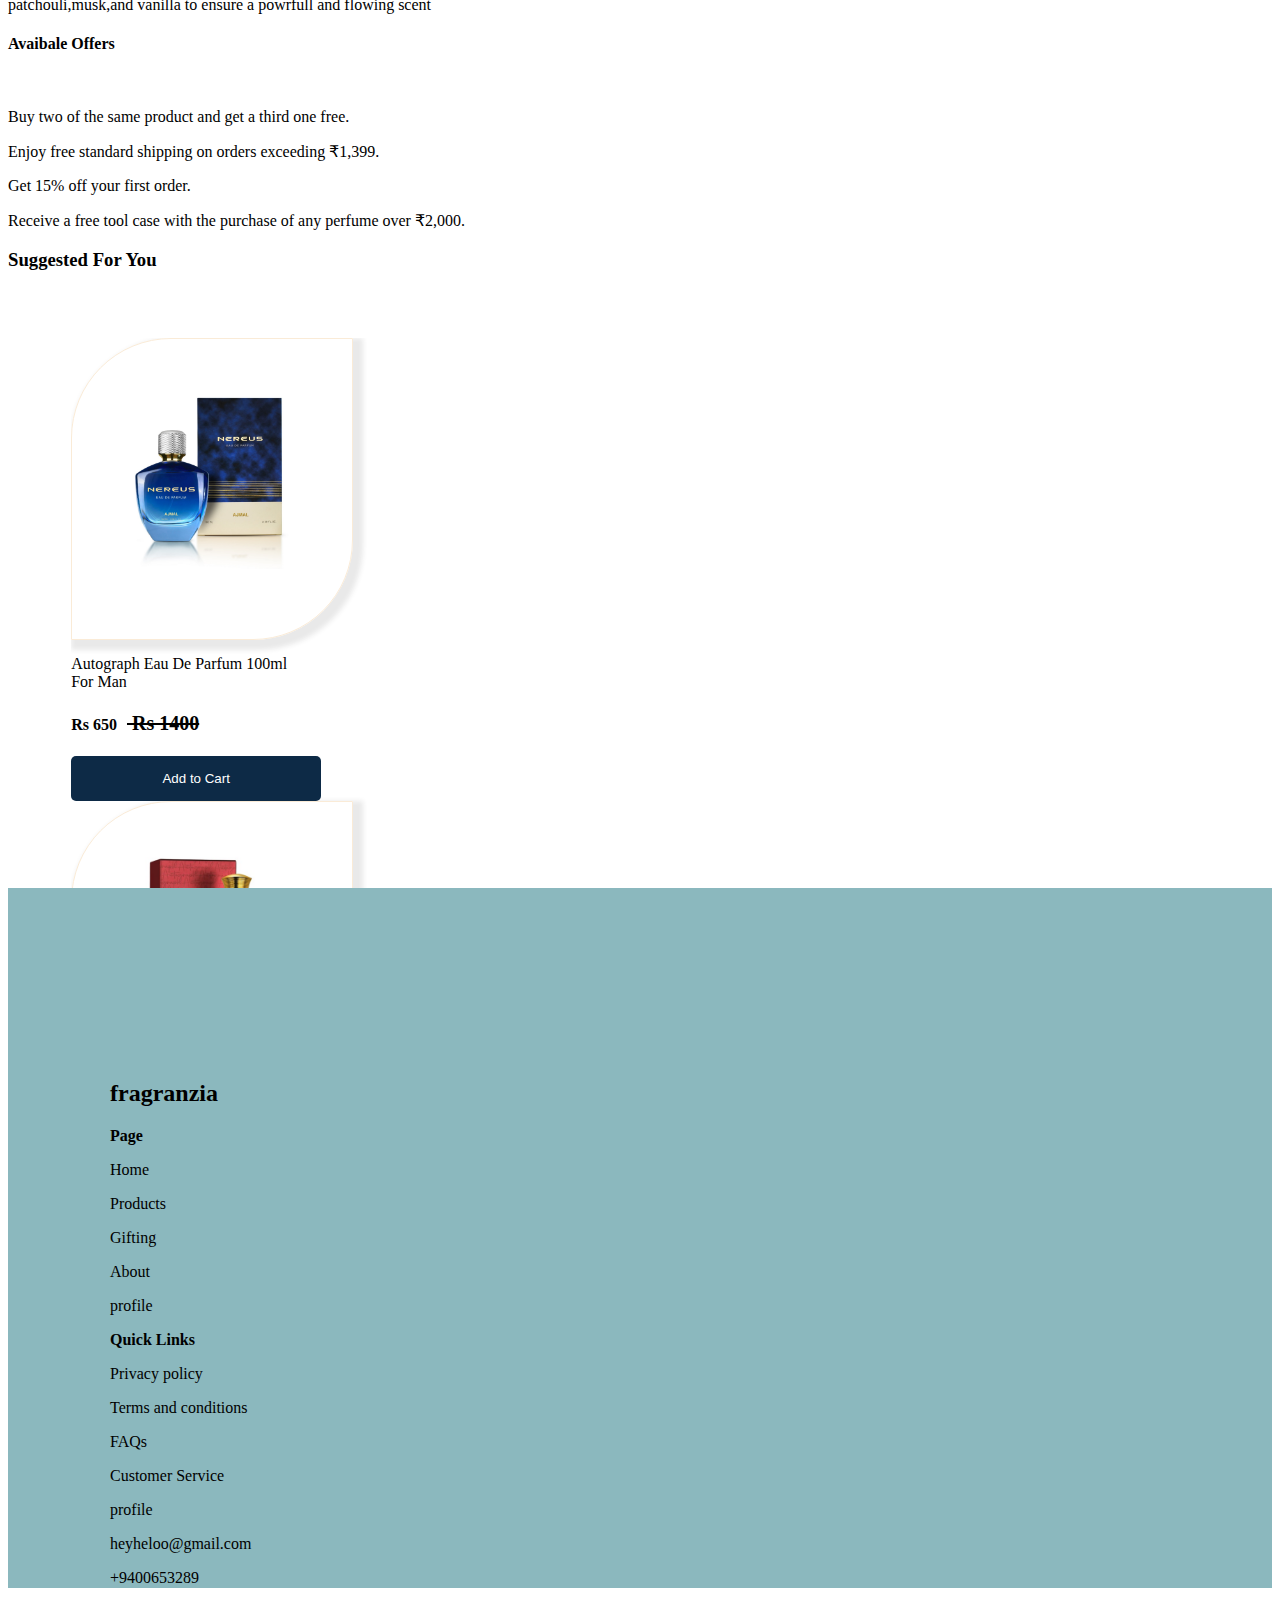
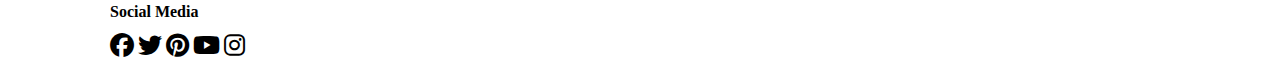
<file: product detail.html>
<!DOCTYPE html>
<html lang="en">
<head>
    <meta charset="UTF-8">
    <meta name="viewport" content="width=device-width, initial-scale=1.0">
    <title>Document</title>
    <link rel="stylesheet" href="https://cdnjs.cloudflare.com/ajax/libs/font-awesome/6.7.2/css/all.min.css">
    <link href="https://cdn.jsdelivr.net/npm/bootstrap@5.3.7/dist/css/bootstrap.min.css" rel="stylesheet" integrity="sha384-LN+7fdVzj6u52u30Kp6M/trliBMCMKTyK833zpbD+pXdCLuTusPj697FH4R/5mcr" crossorigin="anonymous">
    <style>
        .mainimg{
            margin-left: 100px;
        }
        .s1{
         /* border: #0d2a46; */
        }
         .qty-selector {
             display: inline-flex;
              align-items: center;
               border: 1px solid #00334e;
                border-radius: 4px; }
         .qty-selector button { background: none;
            border: none;
            padding: 8px 12px;
            cursor: pointer;
            font-size: 1.2rem; }
       .qty-selector input { width: 40px;
           text-align: center;
           border: none;
           font-size: 1rem; }
    .actions button {
      display: inline-block;
      width: 100%;
      padding: 12px;
      font-size: 1rem;
      margin-top: 10px;
      /* margin-right: 250px; */
      cursor: pointer;
      border-radius: 4px;
    }
    .product-info h1 {
         margin: 0 0 10px;
         }
    .rating {
         color: #3f8;
          margin: 8px 0;
         }
    /* .stock-message {
         color: #d32f2f;
          font-weight: bold;
           margin-bottom: 10px;
         } */
    .price { display: flex;
         align-items: center;
         text-decoration: solid black;
          gap: 10px; font-size: 1.5rem;
           margin: 15px 0; }
    .price .old { text-decoration: line-through;
         color: #777;
          font-size: 1rem;
         }
    .price .discount { color: #2a7d2a;
         font-weight: bold;
         }
         .bgwhite{
      border-bottom-right-radius:100px ;
    border-top-left-radius:100px ;
    box-shadow: 5px 5px 5px 5px rgba(42, 41, 41, 0.1);
   /* border: 10px;
   border: black; */
   height: 300px;
   width: 280px;
     border-style: solid;
  border-width:1px;
    border-color: antiquewhite;
transition: 0.5s;
     /* display: flex;
     justify-content: space-between;
     gap: 30px;
  */
}
.bgwhite:hover{
      border-bottom-left-radius:100px ;
    border-top-right-radius:100px ;
       border-bottom-right-radius:0px ;
    border-top-left-radius:0px ;
    /* height:270px ;
    width:290px ; */

   
}
.fearured {
  width: 90%;
  height: 550px;
  aspect-ratio: 2/1;
  margin: auto;
  /* gap: 10px; */
  border: solid black 2px;
  overflow-x:scroll;
  /* overflow-y: hidden; */
  border: none;
  scrollbar-width: none;
  margin-top: 30px;
  
  
}
.collection{
    margin-top: 30px;
    margin-left: 35px;
    border-radius: 30px;
    height:200px ;
    width:200px ;
    transition: width 2s,height 2s, transform 1ms;
      /* transition: width 2s height 2s; */
       /* transition-timing-function: linear; */
    }
    .collection:hover{
    height:230px ;
    width:230px ;
}
.sub1{
  display: flex;
  flex-direction: column;
  margin: 10px;
  box-shadow: 0 2px 4px rgba(0,0,0,0.1);
       

}

.btnAddToCart{
    height:45px;
    width: 250px;
    background-color: #0d2a46;
    border-radius: 5px;
    border: none;
    color: white;
    text-decoration:none;
}
.main{
    gap: 200px;
    justify-content: center;
}
.btn{
   color:#003146;
  background-color: white;
 height: 20px;
 /* padding: 50px; */
 /* justify-content: center; */}
 .footer{
    padding: 100px;
    background-color: rgb(139, 184, 190,1);
    height:500px;
}
.footer1{
    padding: 2px;
}
.bt{
   background-color: rgb(139, 184, 190,1);
   height: 50px;
   width: 10px;
   border: 1px solid black;
}
    </style>
</head>
<body>
    <script src="https://cdn.jsdelivr.net/npm/bootstrap@5.3.7/dist/js/bootstrap.bundle.min.js" integrity="sha384-ndDqU0Gzau9qJ1lfW4pNLlhNTkCfHzAVBReH9diLvGRem5+R9g2FzA8ZGN954O5Q" crossorigin="anonymous"></script>
    <nav class="navbar navbar-expand-lg bg-body-tertiary">
  <div class="container-fluid ">
    <a class="navbar-brand fs-2  "  href="#"><h1 style="color: #0d2a46;font-weight: bold;">Fragranzia</h1></a>
    <button class="navbar-toggler" type="button" data-bs-toggle="collapse" data-bs-target="#navbarSupportedContent" aria-controls="navbarSupportedContent" aria-expanded="false" aria-label="Toggle navigation">
      <span class="navbar-toggler-icon"></span>
    </button>
          <form class="d-flex" role="search">

    <div class="collapse navbar-collapse" id="navbarSupportedContent ">
      <ul class="navbar-nav me-auto mb-2 mb-lg-0 ">
        <li class="nav-item">
          <a class="nav-link active" aria-current="page" href="home.html">Home</a>
        </li>
        <!-- <li class="nav-item">
          <a class="nav-link" href="#">Link</a>
        </li> -->
        <li class="nav-item">
          <a class="nav-link active" aria-current="page" href="products.html">Products</a>
        </li>
        <li class="nav-item">
          <a class="nav-link active" aria-current="page" href="#">Gifting</a>
        </li>
        <li class="nav-item">
          <a class="nav-link active" aria-current="page" href="about.html">About</a>
        </li>
        <!-- <li class="nav-item dropdown">
          <a class="nav-link dropdown-toggle" href="#" role="button" data-bs-toggle="dropdown" aria-expanded="false">
            Dropdown
          </a>
          <ul class="dropdown-menu">
            <li><a class="dropdown-item" href="#">Action</a></li>
            <li><a class="dropdown-item" href="#">Another action</a></li>
            <li><hr class="dropdown-divider"></li>
            <li><a class="dropdown-item" href="#">Something else here</a></li>
          </ul>
        </li> -->
        <!-- <li class="nav-item">
          <a class="nav-link disabled" aria-disabled="true">Disabled</a>
        </li>
      </ul> -->
        <input class="form-control me-2 rounded-pill" type="search" placeholder="Search Here" aria-label="Search"/>
        <div class="btn123 d-flex gap-2">
       <a href="cart.html"></a>
        <button class="btn2  rounded-circle" type="submit"><i class="fa-solid fa-bell"></i></button>
        <button class="btn3  rounded-circle" type="submit"><i class="fa-solid fa-user"></i></button>
        </div>
        
    
      </form>
    </div>
  </div>
</nav>
    <p style="margin-left: 100px;">Home > Products > kyros Eau De Parfum 100ml for Men</p>
<div class="main d-flex mt-4">
<div class="sub1 gap-4 ">
   
          <img src="smallbox1.jpg" alt="" height="118px" width="118px" >
     
          <img src="smallbox2.png" alt="" height="118px" width="118px">
     
          <img src="smallbox3.jpg" alt="" height="118px" width="118px">
   </div> 
    <div class="sub2">
    <img src="perfume2.jpg" alt="" height="400px" width="400px">
    <div class="actions">
        <button style="background-color: #00334e; color: white;">Purchase Now</button>
        <button style="background-color: #00334e; color: white;">Add to Cart</button>
      </div>

    </div>
     <div class="product-info">
      <h2>Autograph eau de parfum 100ml for men</h2>
      <div class="rating"> <span>4.5 ★ </span>  <span style="color:#777;">1,000 Ratings</span></div>
      <div class="stock-message">Hurry-only few stocks left!</div>

     <div class="price">
        <span>Rs 899</span>
        <span class="old">Rs 2000</span>
        <span class="discount">61% off</span>
      </div>
      
       <div class="qty-selector">
        <button type="button">-</button>
        <input type="text" value="1" />
        <button type="button">+</button>
      </div>

       <div class="delivery">
        <h4>Delivery</h4>
        Delivery by 28 Aug, Wednesday | Free<br />
        <small>if ordered before 9:24 PM</small>
      </div>

      
      <div class="description">
        <h4>Description</h4>
        <p>
          This fragrance exudes a confident and enigmatic personality. Its <br>
          composition features a top note of lemon and mandarin  with a twist <br>
          of apple that enhance the freshness. the herat reveals a warm blend <br>
          of high-grade lavender and ahint of cinnamon, beautifully wrapped in <br>
          patchouli,musk,and vanilla to ensure a powrfull and flowing scent <br>
        </p>
      </div>
       
      <div class="available offers">
        <h4>Avaibale Offers</h4><br>
        <p>Buy two of the same product and get a third one free.</p>
        <p>Enjoy free standard shipping on orders exceeding ₹1,399.</p>
        <p>Get 15% off your first order.</p>
        <p>Receive a free tool case with the purchase of any perfume over ₹2,000.</p>
      </div>

  
</div>    
</div>
     

    <div class="OZ">
 <h3>Suggested For You</h3><br>
</div>
<div class="fearured gap-4 ">
    
    <div class="pics d-flex gap-5">
    <div class="pic1 ">
            <div class="bgwhite">

        <img class="collection" src="perfume1.jpg" alt=""height="250px" width="270px"><br></div>
        <p style="margin-top: 15px;">Autograph Eau De Parfum 100ml <br>For Man</p>
        <h4> <span>Rs 650</span><span style="font-size: 20px; margin-left: 10px; text-decoration:  line-through;"> Rs 1400</span></h4>
        <button  class="btnAddToCart">Add to Cart</button>
    </div>
     <div class="pic2">
            <div class="bgwhite">

        <img class="collection" src="perfume2.jpg" alt="" ></div>
         <p style="margin-top: 15px;">Kyros Eau De Perfum 100ml <br>For Man</p>
        <h4>Rs 899<span style="font-size: 20px; margin-left: 10px; text-decoration:  line-through;"> Rs 2000</span></h4>
        <button  class="btnAddToCart">Add to Cart</button>
    </div>
     <div class="pic3">
            <div class="bgwhite">

        <img class="collection" src="perfume3.jpg" alt=""></div>
         <p style="margin-top: 15px;">Autograph Eau De Parfum 100ml <br>For Man</p>
        <h4>Rs 999<span style="font-size: 20px; margin-left: 10px; text-decoration:  line-through;"> Rs 2241</span></h4>
        <button class="btnAddToCart">Add to Cart</button>
    </div>
     <div class="pic4">
      <div class="bgwhite">
        <img class="collection" src="perfume4.jpg" alt=""></div>
         <p style="margin-top: 15px;">Royal Eau De Parfum 100ml <br>For Man</p>
        <h4>Rs 650<span style="font-size: 20px; margin-left: 10px; text-decoration:  line-through;"> Rs 1400</span></h4>
        <button  class="btnAddToCart">Add to Cart</button>
    </div>
     <div class="pic5">
            <div class="bgwhite">

        <img class="collection" src="perfume5.jpg" alt=""></div>
         <p style="margin-top: 15px;">Royal Eau De Parfum 100ml <br>For Man</p>
        <h4><span> Rs 650<span style="font-size: 20px; margin-left: 10px; text-decoration:  line-through;"> Rs 1400</span></span></h4>
        <button  class="btnAddToCart">Add to Cart</button>
    </div>
 
 </div>
</div>


<div class="footer mt-5">
    <div class="footer1 mt-5 d-flex justify-content-between">
    <h2 style="margin-top: 90px; font-weight: bolder;">fragranzia</h2>

    <div class="pages">
         <p style="font-weight: bold;">Page</p>
  <p>Home</p>
  <p>Products</p>
  <p>Gifting</p>
  <p>About</p>
  <p>profile</p>
    </div>


    <div class="quick links">
         <p style="font-weight: bold;">Quick Links</p>
         <p>Privacy policy</p>
        <p>Terms and conditions</p>
        <p>FAQs</p>
        <p>Customer Service</p>
         <p>profile</p>
    </div>



    <div class="info">
        <p>heyheloo@gmail.com</p>
        <p>+9400653289</p>
        <p style="font-weight: bold;">Social Media</p>

        <div class="icons">
        <i class="fa-brands fa-facebook fa-xl"></i>
        <i class="fa-brands fa-twitter fa-xl"></i>
        <i class="fa-brands fa-pinterest fa-xl"></i>
        <i class="fa-brands fa-youtube fa-xl"></i>
        <i class="fa-brands fa-instagram fa-xl"></i>

    </div>
    </div>

    </div>
   
    
</body>
</html>
</file>
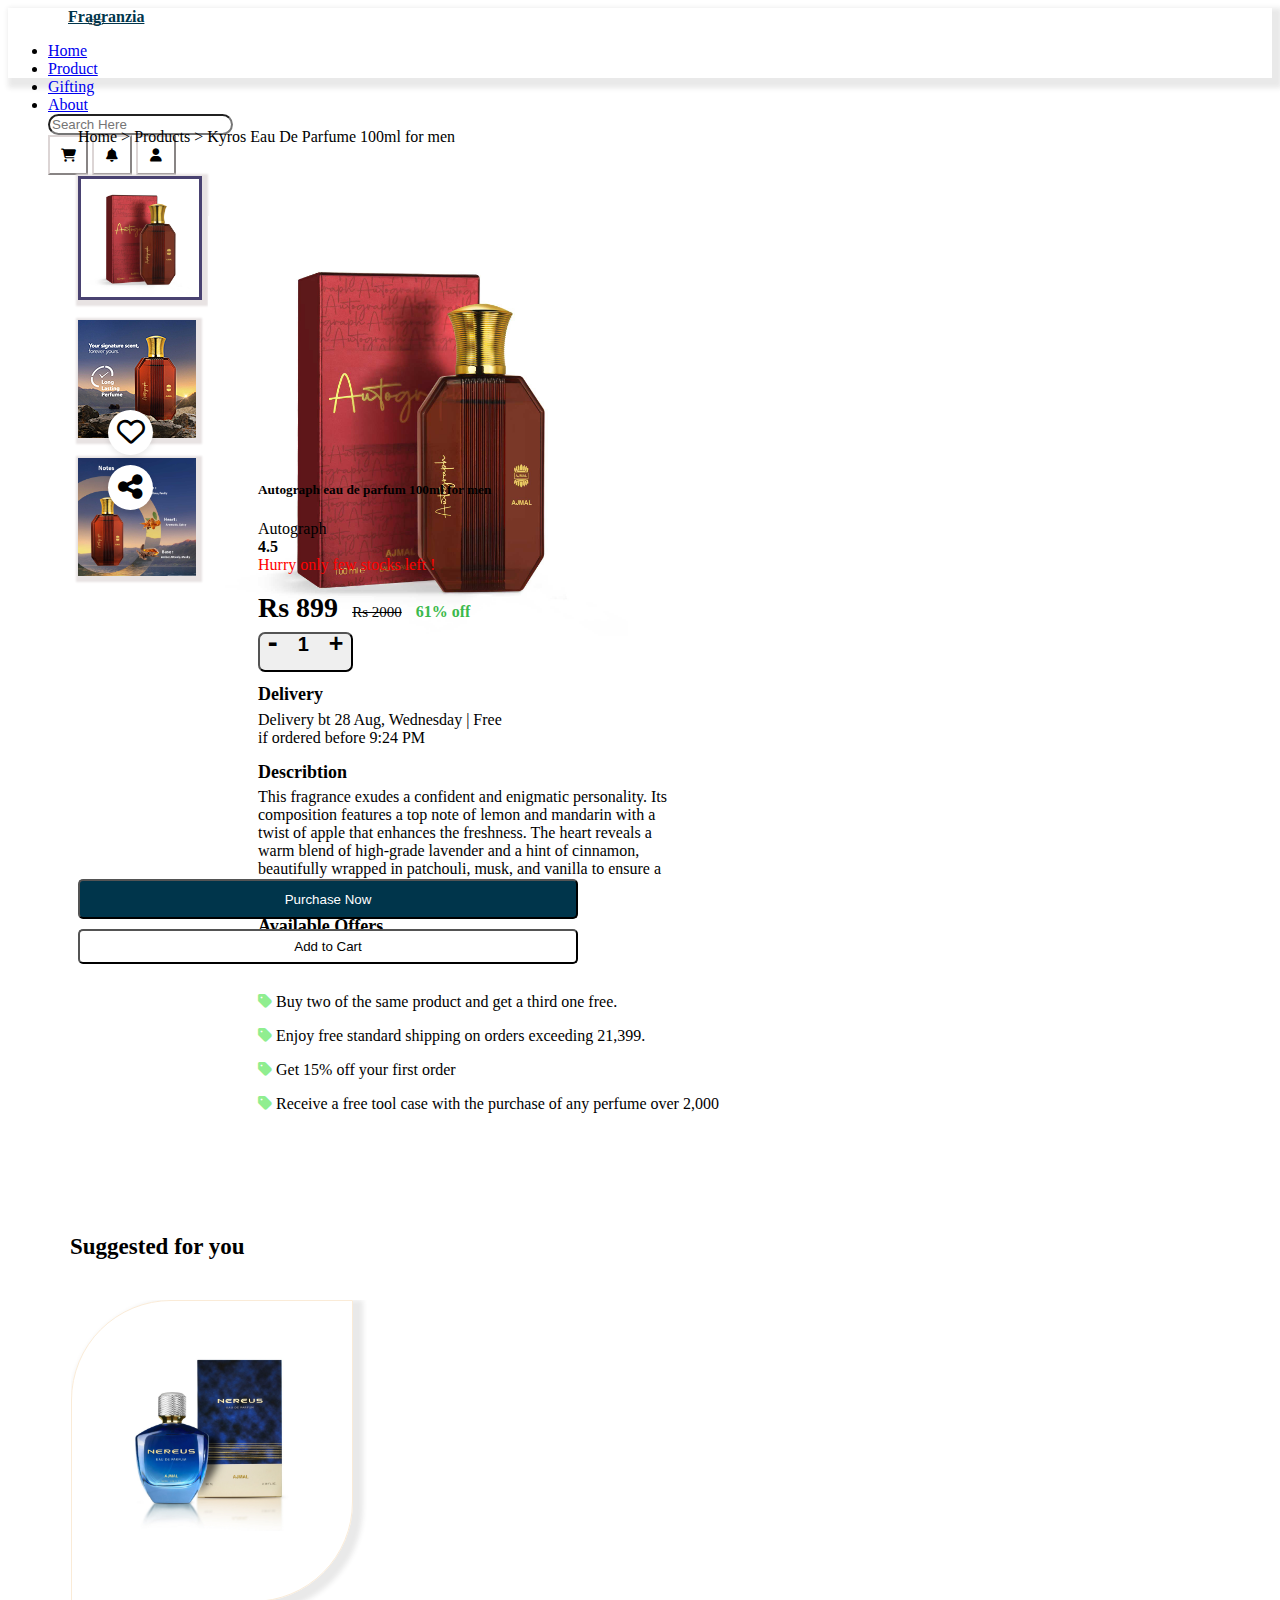
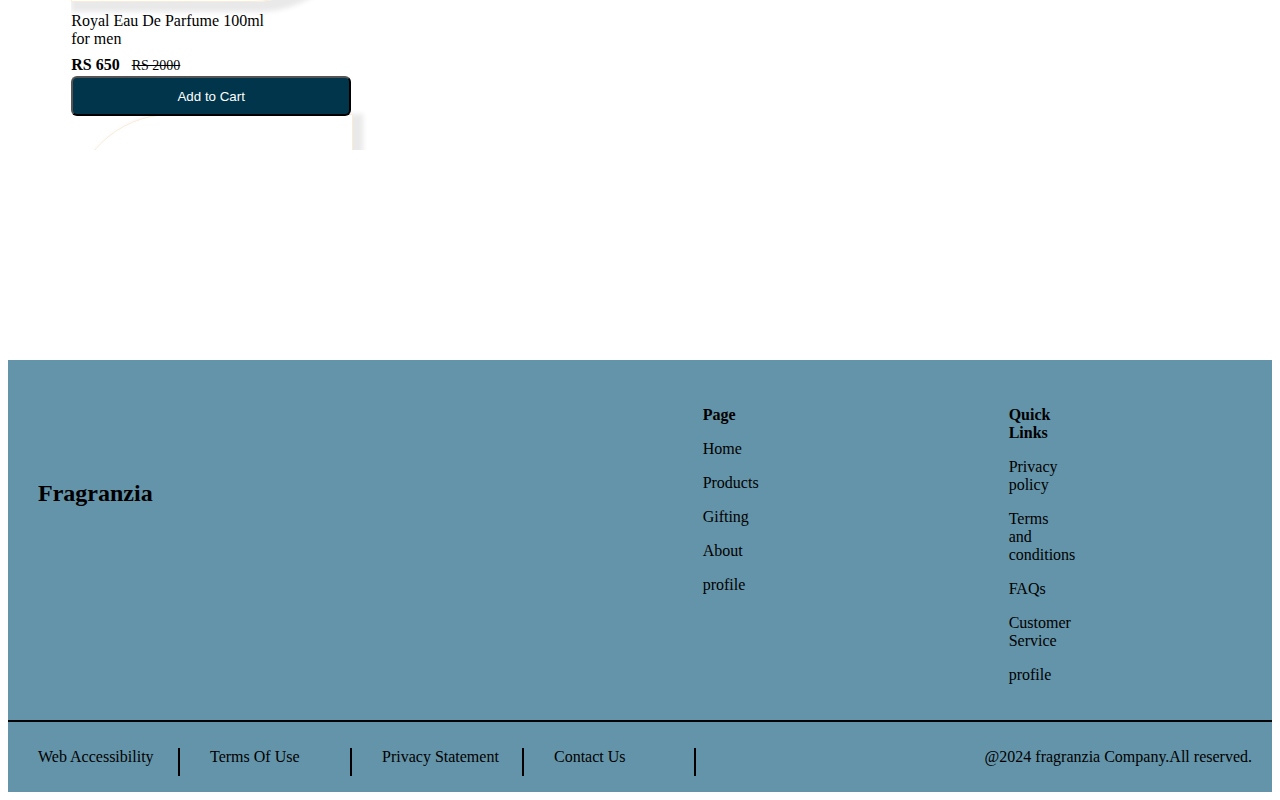
<file: productdetail.html>
<!DOCTYPE html>
<html lang="en">
<head>
    <meta charset="UTF-8">
    <meta name="viewport" content="width=device-width, initial-scale=1.0">
    <title>Document</title>
    <link rel="stylesheet" href="https://cdnjs.cloudflare.com/ajax/libs/font-awesome/6.7.2/css/all.min.css">
        <link href="https://cdn.jsdelivr.net/npm/bootstrap@5.3.7/dist/css/bootstrap.min.css" rel="stylesheet" integrity="sha384-LN+7fdVzj6u52u30Kp6M/trliBMCMKTyK833zpbD+pXdCLuTusPj697FH4R/5mcr" crossorigin="anonymous">
        <link rel="stylesheet" href="productdetails.css">
</head>
<body>
        <script src="https://cdn.jsdelivr.net/npm/bootstrap@5.3.7/dist/js/bootstrap.bundle.min.js" integrity="sha384-ndDqU0Gzau9qJ1lfW4pNLlhNTkCfHzAVBReH9diLvGRem5+R9g2FzA8ZGN954O5Q" crossorigin="anonymous"></script>

    <!-- nav baar -->
<div class="all">
<nav class=" navbar topshadow navbar navbar-expand-lg bg-white ">
  <div class="container-fluid color-warning">
    <a style="position: relative; left: 60px; color: rgba(0, 53, 75, 1);" class="navbar-brand " href="#"><b>Fragranzia</a></b>
    <button class="navbar-toggler" type="button" data-bs-toggle="collapse" data-bs-target="#navbarSupportedContent" aria-controls="navbarSupportedContent" aria-expanded="false" aria-label="Toggle navigation">
      <span class="navbar-toggler-icon"></span>
    </button>
   <form class="d-flex gap-4">
      <div class="collapse navbar-collapse" id="navbarSupportedContent">
      <ul class="navbar-nav me-auto mb-2 mb-lg-0 flex gap-5">
        <li class="nav-item">
          <a class="nav-link active" aria-current="page" href="index.html">Home</a>
        </li>
       
         <li class="nav-item">
          <a class="nav-link" href="products.html">Product</a>
        </li>
         <li class="nav-item">
          <a class="nav-link" href="#">Gifting</a>
        </li>
         <li class="nav-item">
          <a class="nav-link" href="about.html">About</a>
        </li>
        
        <form class="d-flex" role="search">
        <input class="form-control me-2" type="search" placeholder="Search Here" style="border-radius: 25px;" aria-label="Search"/>
         <div class="btn123 d-flex gap-3">
        <button class="btn10  rounded-circle" type="submit"><i class="fa-solid fa-cart-shopping"></i></button>
        <button class="btn10  rounded-circle" type="submit"><i class="fa-solid fa-bell"></i></button>
        <button style="width: 40px; height: 40px;" class="btn10  rounded-circle" type="submit"><i style="color: black;" class="fa-solid fa-user"></i></button>
        </div>
        
      </form>
        
      </ul>
    </div>
  </div>
  </form>
</nav>

<!-- 1111111111111 -->

<div>
    <div class=" homprd d-flex gap-2">
        <span>Home</span>
        <span>></span>
        <span>Products</span>
        <span>></span>
        <span>Kyros Eau De Parfume 100ml for men</span>
    </div>
    <div class=" ">
    
        <div class="sideimg">
            <img style="border: 3px solid rgba(16, 6, 68, 0.762),;" class="sideimg1" src="smallbox1.jpg" alt="" height="118px" width="118px">
        
            <img class="sideimg1"  src="smallbox2.png" alt="" height="118px" width="118px">
        
            <img class="sideimg1"  src="smallbox3.jpg" alt="" height="118px" width="118px"></div>
    </div>
    <div class="d-flex">
    <div class="">
    <div class=" prdside d-flex ">
    <img class="prdside" src="smallbox1.jpg" alt="" width="420px" height="420px">
    <div class="sharelike">
     <button class="icons" > <i  class=" heart fa-regular fa-heart"></i> </button><br>
    <button class="icons1" >   <i class=" share fa-solid fa-share-nodes"></i></button>
     
    </div>
     <div class="rcontent">
        <h5>Autograph eau de parfum 100ml for men</h5>
        Autograph <br>
        <span class="span2">4.5         </span><br>
        <span class="span1">Hurry only few stocks left !</span><br><br>

        <span class="span3">Rs 899</span>
        <span class="span4" >Rs 2000</span>
        <span class="span5">61% off</span><br>
        <button class="button1"><span class="span6">-</span><span class="span8">1</span><span class="span7">+</span></button><br><br>
        <span class="span9">Delivery</span><br>
        <span class="span10">Delivery bt 28 Aug, Wednesday | Free <br>if ordered before 9:24 PM</span><br>
        <span class="span12">Describtion</span><br>
        <span class="span11">This fragrance exudes a confident and enigmatic personality. Its <br>
             composition features a top note of lemon and mandarin with a <br>
             twist of apple that enhances the freshness. The heart reveals a <br>
              warm blend of high-grade lavender and a hint of cinnamon,<br>
               beautifully wrapped in patchouli, musk, and vanilla to ensure a <br>
                powerful and flowing scent.</span><br>
                <span class= "span13">Available Offers</span><br>
                <p class="p2"><i class=" i2 fa-solid fa-tag" style="color: lightgreen;"></i> Buy two of the same product and get a third one free.</p>
                <p class="p2"><i class=" i2 fa-solid fa-tag" style="color: lightgreen;"></i> Enjoy free standard shipping on orders exceeding 21,399.</p>
                <p class="p2"><i class=" i2 fa-solid fa-tag" style="color: lightgreen;"></i> Get 15% off your first order</p>
                <p class="p2"><i class=" i2 fa-solid fa-tag" style="color: lightgreen;"></i> Receive a free tool case with the purchase of any perfume
over 2,000</p>
        
    </div></div><a href="paymentmethod.html">
    <button class="btn1">Purchase Now</button><br></a>
    <a href="cart.html">
     <button class="btn2">Add to Cart</button></a>
    </div>
    </div>
    <div>
        <span class="span18">Suggested for you</span>
        <button class="b5">
    <span class="carousel-control-prev-icon" ></span>
    
  </button>
  <button class="b6">
    <span class="carousel-control-next-icon"></span>
    </button>
    </div>
    
    <div class="fearured">
    
    <div class="pics d-flex gap-5">
    <div class="pic1">
            <div class="bgwhite">

        <img class="collection" src="perfume1.jpg" alt=""height="250px" width="270px"><br>
      </div>
       <span style="position: relative;top: 10px ;"> Royal Eau De Parfume 100ml <br>
        for men </span><br> <br>
       <span style="font-weight: 650;">RS 650 </span> 
       <span style="text-decoration: line-through; padding: 8px; font-size: 14px; font-weight: 500;">  RS 2000 </span>
       <br>
        <button class="b3">Add to Cart</button>
    </div>
     <div class="pic2">
            <div class="bgwhite">

        <img class="collection" src="perfume3.jpg" alt="" ></div>
         <span style="position: relative;top: 10px ;"> Royal Eau De Parfume 100ml <br>
        for men </span><br> <br>
       <span style="font-weight: 650;">RS 650 </span> 
       <span style="text-decoration: line-through; padding: 8px; font-size: 14px; font-weight: 500;">  RS 2000 </span>
       <br>
        <button class="b3">Add to Cart</button>
    </div>
     <div class="pic3">
            <div class="bgwhite">

        <img class="collection" src="perfume4.jpg" alt=""></div>
        <span style="position: relative;top: 10px ;"> Royal Eau De Parfume 100ml <br>
        for men </span><br> <br>
       <span style="font-weight: 650;">RS 650 </span> 
       <span style="text-decoration: line-through; padding: 8px; font-size: 14px; font-weight: 500;">  RS 2000 </span>
       <br>
        <button class="b3">Add to Cart</button>
    </div>
     <div class="pic4">
      <div class="bgwhite">
        <img class="collection" src="perfume5.jpg" alt=""></div>
         <span style="position: relative;top: 10px ;"> Royal Eau De Parfume 100ml <br>
        for men </span><br> <br>
       <span style="font-weight: 650;">RS 650 </span> 
       <span style="text-decoration: line-through; padding: 8px; font-size: 14px; font-weight: 500;">  RS 2000 </span>
       <br>
        <button class="b3">Add to Cart</button>
    </div>
     <div class="pic5">
            <div class="bgwhite">

        <img class="collection" src="perfume2.jpg" alt=""></div>
       <span style="position: relative;top: 10px ;"> Royal Eau De Parfume 100ml <br>
        for men </span><br> <br>
       <span style="font-weight: 650;">RS 650 </span> 
       <span style="text-decoration: line-through; padding: 8px; font-size: 14px; font-weight: 500;">  RS 2000 </span>
       <br>
        <button class="b3">Add to Cart</button>
    </div>
    </div>
</div>
  

 <section class="footer">
  <H2 style="margin-top: 90px; font-weight: bolder;">Fragranzia</H2>
  <div class="all1">
<div class="pages">
  <p style="font-weight: bold;">Page</p>
  <p>Home</p>
  <p>Products</p>
  <p>Gifting</p>
  <p>About</p>
  <p>profile</p>
</div>
<div class="QuickLinks">
  <p style="font-weight: bold;">Quick Links</p>
  <p>Privacy policy</p>
  <p>Terms and conditions</p>
  <p>FAQs</p>
  <p>Customer Service</p>
  <p>profile</p>
</div>
<div class="info">
  <p>qwertyu@gmail.com</p>
  <p>+9400653289</p>
  <p style="font-weight: bold;">Social Media</p>
  
   <div class="sevenicons">
        <i class="fa-brands fa-facebook fa-xl"></i>
        <i class="fa-brands fa-twitter fa-xl"></i>
        <i class="fa-brands fa-pinterest fa-xl"></i>
        <i class="fa-brands fa-youtube fa-xl"></i>
        <i class="fa-brands fa-instagram fa-xl"></i>
</div>
</div>
</div>
</section>
<div class="underfooter">
    <div class="web">
<p style="border-right: 2px solid black; width: 140px;margin-left: 30px;">Web Accessibility </p>
<p style="border-right: 2px solid black; width: 140px;margin-left: 30px;">Terms Of Use </p>
<p style="border-right: 2px solid black; width: 140px;margin-left: 30px;">Privacy Statement</p>
<p style="border-right: 2px solid black; width: 140px; margin-left: 30px;">Contact Us</p>
</div>

<div class="company">
  <p style="margin-right: 20px;">@2024 fragranzia Company.All reserved.</p>
</div>
</div>

    
    
</div>

    
</body>
</html>
</file>
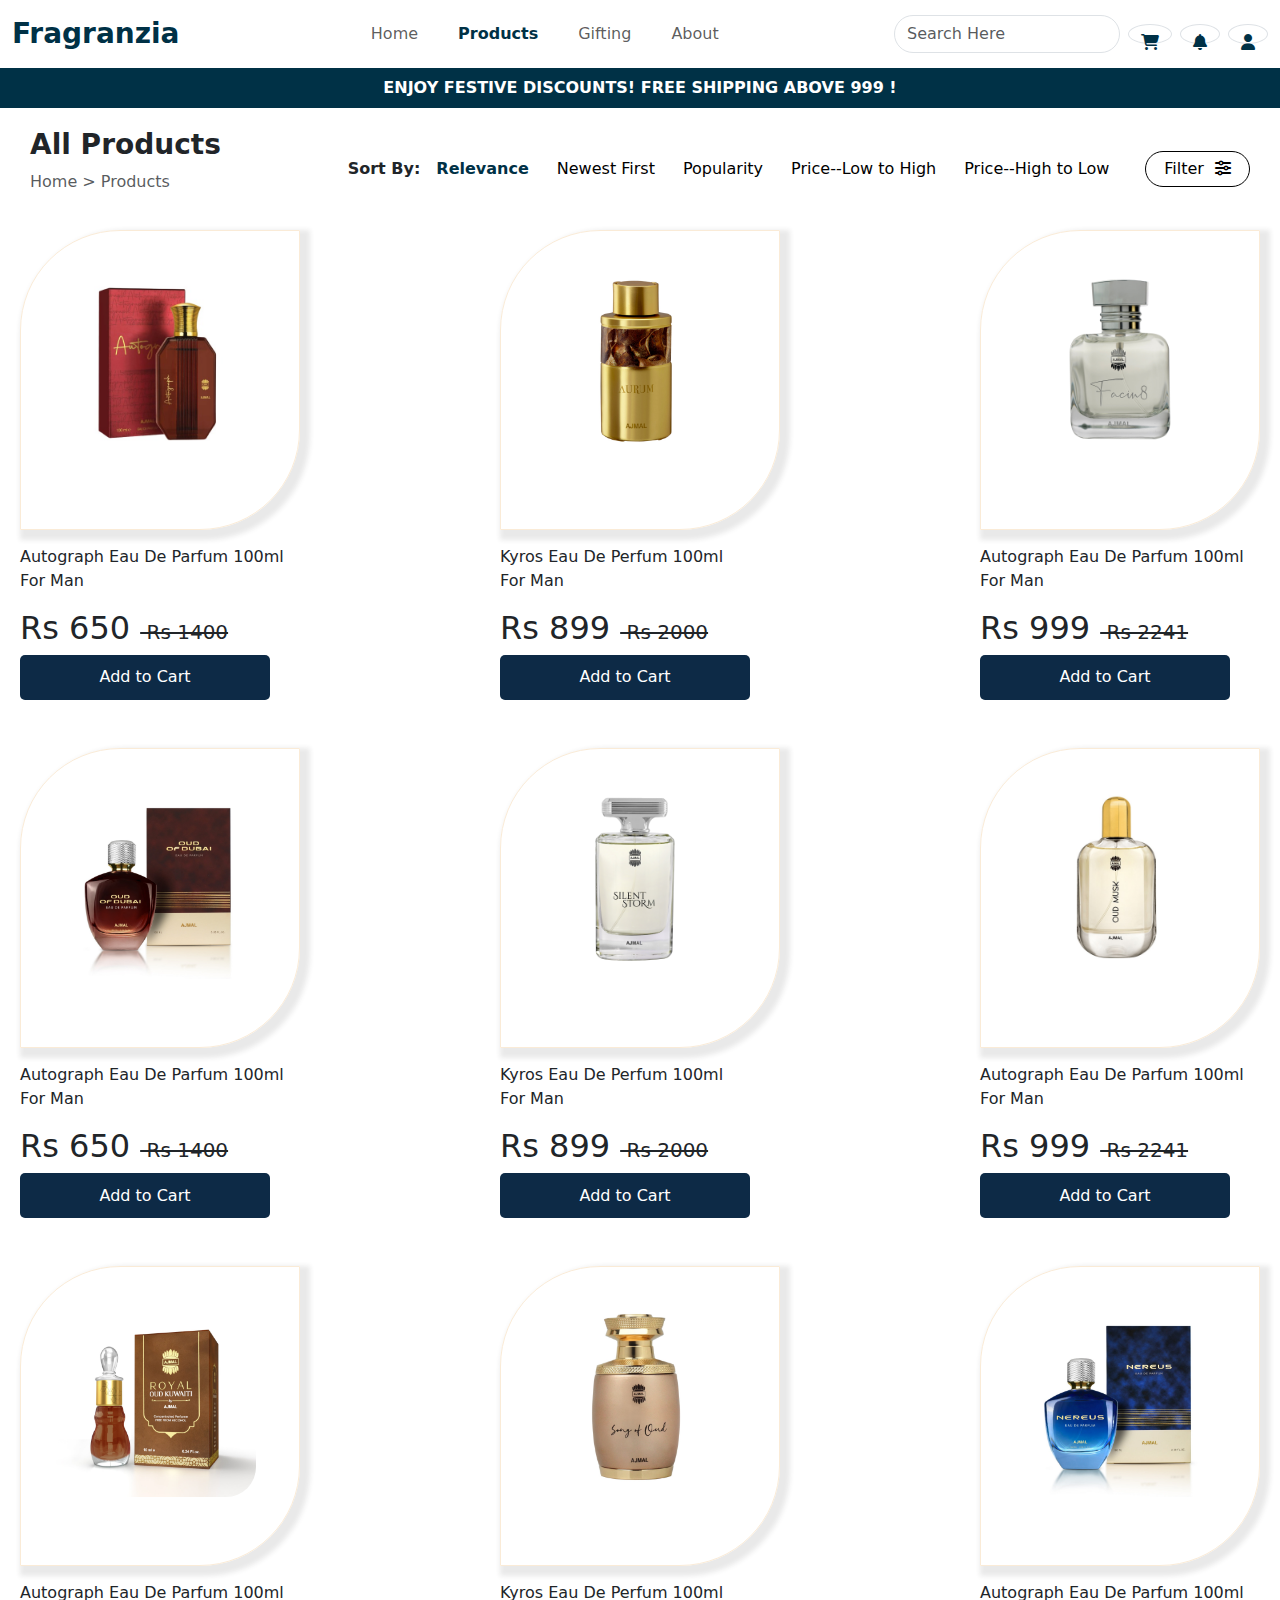
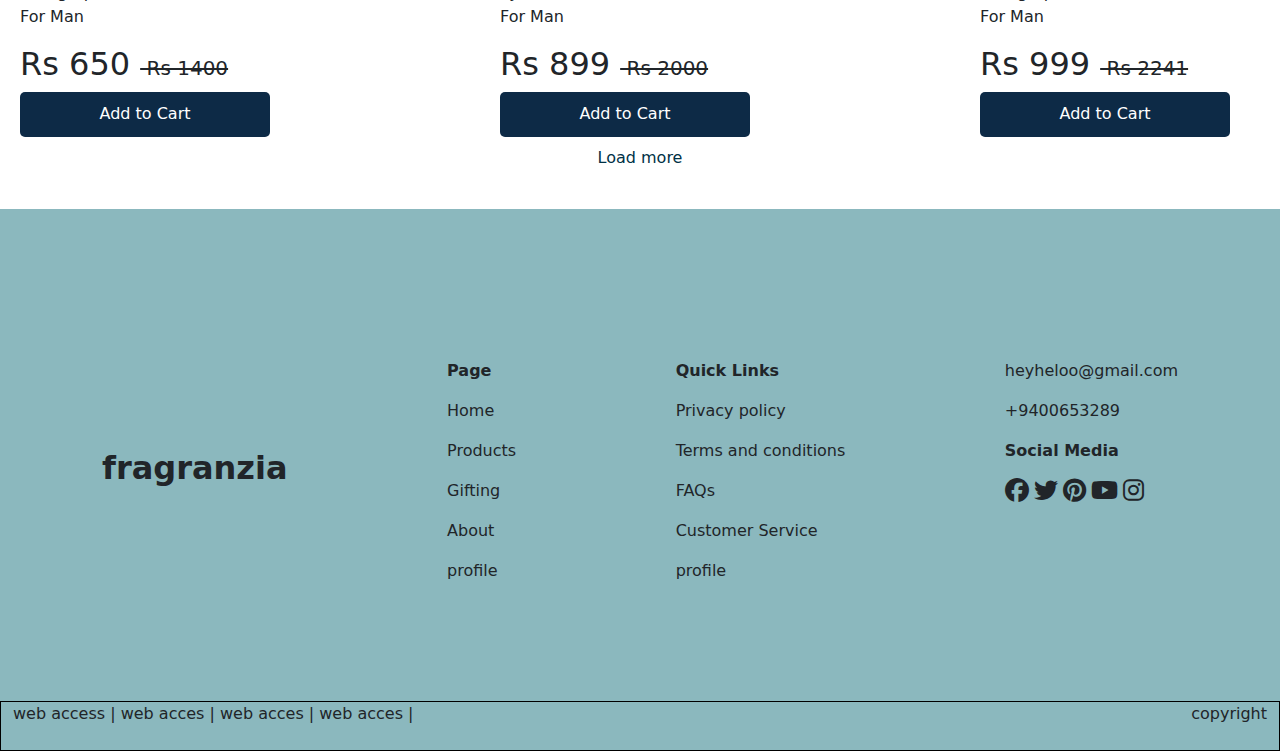
<file: products.html>
<!DOCTYPE html>
<html lang="en">
<head>
  <meta charset="UTF-8" />
  <meta name="viewport" content="width=device-width, initial-scale=1.0"/>
  <title>All Products - Fragranzia</title>
  <link rel="stylesheet" href="https://cdn.jsdelivr.net/npm/bootstrap@5.3.7/dist/css/bootstrap.min.css"/>
  <link rel="stylesheet" href="https://cdnjs.cloudflare.com/ajax/libs/font-awesome/6.4.0/css/all.min.css"/>
  <style>
    .navbar-custom {
      /* padding: 20px 30px; */
    }

    .promo-banner {
      background-color: #003146;
      color: white;
      text-align: center;
      font-weight: bold;
      padding: 8px 0;
    }

    .sort-bar {
      padding: 20px 30px;
    }

    .sort-bar span {
      font-weight: bold;
    }

    .sort-options a {
      text-decoration: none;
      color: black;
      margin-right: 20px;
    }

    .sort-options a.active {
      color: #003146;
      font-weight: 600;
    }

    .filter-btn {
      border: 1.5px solid black;
      border-radius: 50px;
      padding: 5px 18px;
      font-weight: 500;
      background-color: white;
    }

    .filter-btn i {
      margin-left: 6px;
    }
    .bgwhite{
      border-bottom-right-radius:100px ;
    border-top-left-radius:100px ;
    box-shadow: 5px 5px 5px 5px rgba(42, 41, 41, 0.1);
   /* border: 10px;
   border: black; */
   height: 300px;
   width: 280px;
     border-style: solid;
  border-width:1px;
    border-color: antiquewhite;
transition: 0.5s;
     /* display: flex;
     justify-content: space-between;
     gap: 30px;
  */
}
.bgwhite:hover{
      border-bottom-left-radius:100px ;
    border-top-right-radius:100px ;
       border-bottom-right-radius:0px ;
    border-top-left-radius:0px ;
    /* height:270px ;
    width:290px ; */

   
}
.collection{
    margin-top: 30px;
    margin-left: 35px;
    border-radius: 30px;
    height:200px ;
    width:200px ;
    transition: width 2s,height 2s, transform 1ms;
      /* transition: width 2s height 2s; */
       /* transition-timing-function: linear; */
    }
    .collection:hover{
    height:230px ;
    width:230px ;
}

.btnAddToCart{
    height:45px;
    width: 250px;
    background-color: #0d2a46;
    border-radius: 5px;
    border: none;
    color: white;
    text-decoration:none;
}
.main{
    gap: 200px;
    justify-content: center;
}
.btn{
   color:#003146;
  background-color: white;
 height: 20px;
 /* padding: 50px; */
 /* justify-content: center; */

}
.footer{
    padding: 100px;
    background-color: rgb(139, 184, 190,1);
 
}



.footer1{
    padding: 2px;
   
}



.bt{
   background-color: rgb(139, 184, 190,1);
   height: 50px;
   width: 100%;
   border: 1px solid black;
}



@media (max-width: 1200px) {
  .main {
    flex-wrap: wrap;
    gap: 60px;
  }
  .pic1, .pic2, .pic3 {
    margin-bottom: 30px;
  }
}

@media (max-width: 992px) {
  .main {
    flex-direction: column ;
    align-items: center;
    gap: 50px;
  }

  .bgwhite {
    width: 90%;
    max-width: 300px;
  }

  .collection {
    height: 200px;
    width: 200px;
    margin-left: auto;
    margin-right: auto;
  }

  .btnAddToCart {
    width: 90%;
    max-width: 300px;
  }

  .sort-bar {
    flex-direction: column;
    align-items: flex-start;
    gap: 15px;
  }

  .sort-options {
    flex-wrap: wrap;
    gap: 10px;
  }

  .navbar .form-control {
    width: 100px;
  }

  .footer1 {
    flex-direction: column;
    gap: 30px;
  }

  .footer1 > div {
    text-align: center;
  }
}

@media (max-width: 768px) {
  .navbar .form-control {
    width: 100%;
    margin-bottom: 10px;
  }

  .sort-bar h3 {
    font-size: 1.2rem;
  }

  .sort-bar {
    padding: 15px;
    gap: 10px;
  }

  .sort-options a {
    font-size: 14px;
    margin-right: 10px;
  }

  .footer1 {
    flex-direction: column;
    text-align: center;
  }

  .footer1 > div {
    margin-bottom: 20px;
  }

  .collection {
    width: 180px;
    height: 180px;
  }

  .btnAddToCart {
    font-size: 14px;
    height: 40px;
  }

  .bgwhite {
    height: auto;
    padding: 10px;
  }

  .footer h2 {
    font-size: 1.5rem;
  }
}

@media (max-width: 576px) {
  .collection {
    width: 160px;
    height: 160px;
  }

  .btnAddToCart {
    width: 100%;
  }

  .btn {
    font-size: 14px;
    padding: 8px 16px;
  }

  .footer {
    padding: 30px;
    height: auto;
  }

  .bt {
    flex-direction: column;
    text-align: center;
    gap: 10px;
  }
}



  </style>
</head>
<body>


<nav class="navbar navbar-expand-lg navbar-light bg-white navbar-custom">
  <div class="container-fluid">
    <a class="navbar-brand fw-bold fs-3" style="color:#003146;" href="#">Fragranzia</a>
    <div class="collapse navbar-collapse justify-content-center">
      <ul class="navbar-nav mb-2 mb-lg-0 gap-4">
        <li class="nav-item"><a class="nav-link" href="index.html">Home</a></li>
        <li class="nav-item"><a class="nav-link fw-bold" style="color:#003146;" href="#">Products</a></li>
        <li class="nav-item"><a class="nav-link" href="#">Gifting</a></li>
        <li class="nav-item"><a class="nav-link" href="about.html">About</a></li>
      </ul>
    </div>
    <form class="d-flex align-items-center gap-2">
      <input class="form-control rounded-pill" type="search" placeholder="Search Here" />
      <button class="btn rounded-circle border" type="button"><i class="fa-solid fa-cart-shopping"></i></button>
      <button class="btn rounded-circle border" type="button"><i class="fa-solid fa-bell"></i></button>
      <button class="btn rounded-circle border" type="button"><i class="fa-solid fa-user"></i></button>
    </form>
  </div>
</nav>


<div class="promo-banner">
  ENJOY FESTIVE DISCOUNTS! FREE SHIPPING ABOVE 999 !
</div>


<div class="sort-bar d-flex flex-wrap justify-content-between align-items-center">
  <div>
    <h3 class="mb-2 fw-bold">All Products</h3>
    <p class="text-muted">Home > Products</p>
  </div>
  <div class="d-flex align-items-center gap-3 flex-wrap">
    <span>Sort By:</span>
    <div class="sort-options d-flex flex-wrap gap-2">
      <a href="#" class="active">Relevance</a>
      <a href="#">Newest First</a>
      <a href="#">Popularity</a>
      <a href="#">Price--Low to High</a>
      <a href="#">Price--High to Low</a>
    </div>
    <button class="filter-btn">
      Filter <i class="fa-solid fa-sliders"></i>
    </button>
  </div>
</div>
<div class="main d-flex " >
    
   
    <div class="pic1">
            <div class="bgwhite">

        <img class="collection" src="perfume2.jpg" alt=""height="250px" width="270px"><br></div>
        <p style="margin-top: 15px;">Autograph Eau De Parfum 100ml <br>For Man</p>
        <h2> <span>Rs 650</span><span style="font-size: 20px; margin-left: 10px; text-decoration:  line-through;"> Rs 1400</span></h2>
        <a href="cart.html">
        <button  class="btnAddToCart">Add to Cart</button></a>
    </div>
     <div class="pic1">
            <div class="bgwhite">

        <img class="collection" src="athar2.jpg" alt="" ></div>
         <p style="margin-top: 15px;">Kyros Eau De Perfum 100ml <br>For Man</p>
        <h2>Rs 899<span style="font-size: 20px; margin-left: 10px; text-decoration:  line-through;"> Rs 2000</span></h2>
        <button  class="btnAddToCart">Add to Cart</button>
    </div>
    <div class="pic1">
      <div class="bgwhite">

        <img class="collection" src="faciu8.png" alt=""></div>
         <p style="margin-top: 15px;">Autograph Eau De Parfum 100ml <br>For Man</p>
        <h2>Rs 999<span style="font-size: 20px; margin-left: 10px; text-decoration:  line-through;"> Rs 2241</span></h2>
        <button class="btnAddToCart">Add to Cart</button>
    </div>
    </div>

    <div class="main d-flex mt-5" >
    
   
    <div class="pic1">
            <div class="bgwhite">

        <img class="collection" src="perfume4.jpg" alt=""height="250px" width="270px"><br></div>
        <p style="margin-top: 15px;">Autograph Eau De Parfum 100ml <br>For Man</p>
        <h2> <span>Rs 650</span><span style="font-size: 20px; margin-left: 10px; text-decoration:  line-through;"> Rs 1400</span></h2>
        <button  class="btnAddToCart">Add to Cart</button>
    </div>
     <div class="pic2">
            <div class="bgwhite">

        <img class="collection" src="silentstrom.png" alt="" ></div>
         <p style="margin-top: 15px;">Kyros Eau De Perfum 100ml <br>For Man</p>
        <h2>Rs 899<span style="font-size: 20px; margin-left: 10px; text-decoration:  line-through;"> Rs 2000</span></h2>
        <button  class="btnAddToCart">Add to Cart</button>
    </div>
    <div class="pic3">
      <div class="bgwhite">

        <img class="collection" src="athar4.jpg" alt=""></div>
         <p style="margin-top: 15px;">Autograph Eau De Parfum 100ml <br>For Man</p>
        <h2>Rs 999<span style="font-size: 20px; margin-left: 10px; text-decoration:  line-through;"> Rs 2241</span></h2>
        <button class="btnAddToCart">Add to Cart</button>
    </div>
    </div>
    <div class="main d-flex mt-5 " >
    
   
    <div class="pic1">
            <div class="bgwhite">

        <img class="collection" src="perfume5.jpg" alt=""height="250px" width="270px"><br></div>
        <p style="margin-top: 15px;">Autograph Eau De Parfum 100ml <br>For Man</p>
        <h2> <span>Rs 650</span><span style="font-size: 20px; margin-left: 10px; text-decoration:  line-through;"> Rs 1400</span></h2>
        <button  class="btnAddToCart">Add to Cart</button>
    </div>
     <div class="pic2">
            <div class="bgwhite">

        <img class="collection" src="athar5.jpg" alt="" ></div>
         <p style="margin-top: 15px;">Kyros Eau De Perfum 100ml <br>For Man</p>
        <h2>Rs 899<span style="font-size: 20px; margin-left: 10px; text-decoration:  line-through;"> Rs 2000</span></h2>
        <button  class="btnAddToCart">Add to Cart</button>
    </div>
    <div class="pic3">
      <div class="bgwhite">

        <img class="collection" src="perfume1.jpg" alt=""></div>
         <p style="margin-top: 15px;">Autograph Eau De Parfum 100ml <br>For Man</p>
        <h2>Rs 999<span style="font-size: 20px; margin-left: 10px; text-decoration:  line-through;"> Rs 2241</span></h2>
        <button class="btnAddToCart">Add to Cart</button>
    </div>
    </div>
    <div>
      <button class="btn container-fluid ">Load more</button>
    </div>
    

    <div class="footer mt-5">
    <div class="footer1 mt-5 d-flex justify-content-between">
    <h2 style="margin-top: 90px; font-weight: bolder;">fragranzia</h2>

    <div class="pages">
         <p style="font-weight: bold;">Page</p>
  <p>Home</p>
  <p>Products</p>
  <p>Gifting</p>
  <p>About</p>
  <p>profile</p>
    </div>


    <div class="quick links">
         <p style="font-weight: bold;">Quick Links</p>
         <p>Privacy policy</p>
        <p>Terms and conditions</p>
        <p>FAQs</p>
        <p>Customer Service</p>
         <p>profile</p>
    </div>



    <div class="info">
        <p>heyheloo@gmail.com</p>
        <p>+9400653289</p>
        <p style="font-weight: bold;">Social Media</p>

        <div class="icons">
        <i class="fa-brands fa-facebook fa-xl"></i>
        <i class="fa-brands fa-twitter fa-xl"></i>
        <i class="fa-brands fa-pinterest fa-xl"></i>
        <i class="fa-brands fa-youtube fa-xl"></i>
        <i class="fa-brands fa-instagram fa-xl"></i>

    </div>
    </div>

    


    

    </div>
    </div>
   <div class="bt container-fluid  d-flex  justify-content-between">
    <p>web access | web acces | web acces | web acces |</p>
    <p>copyright</p>
</div>







</body>
</html>
</file>
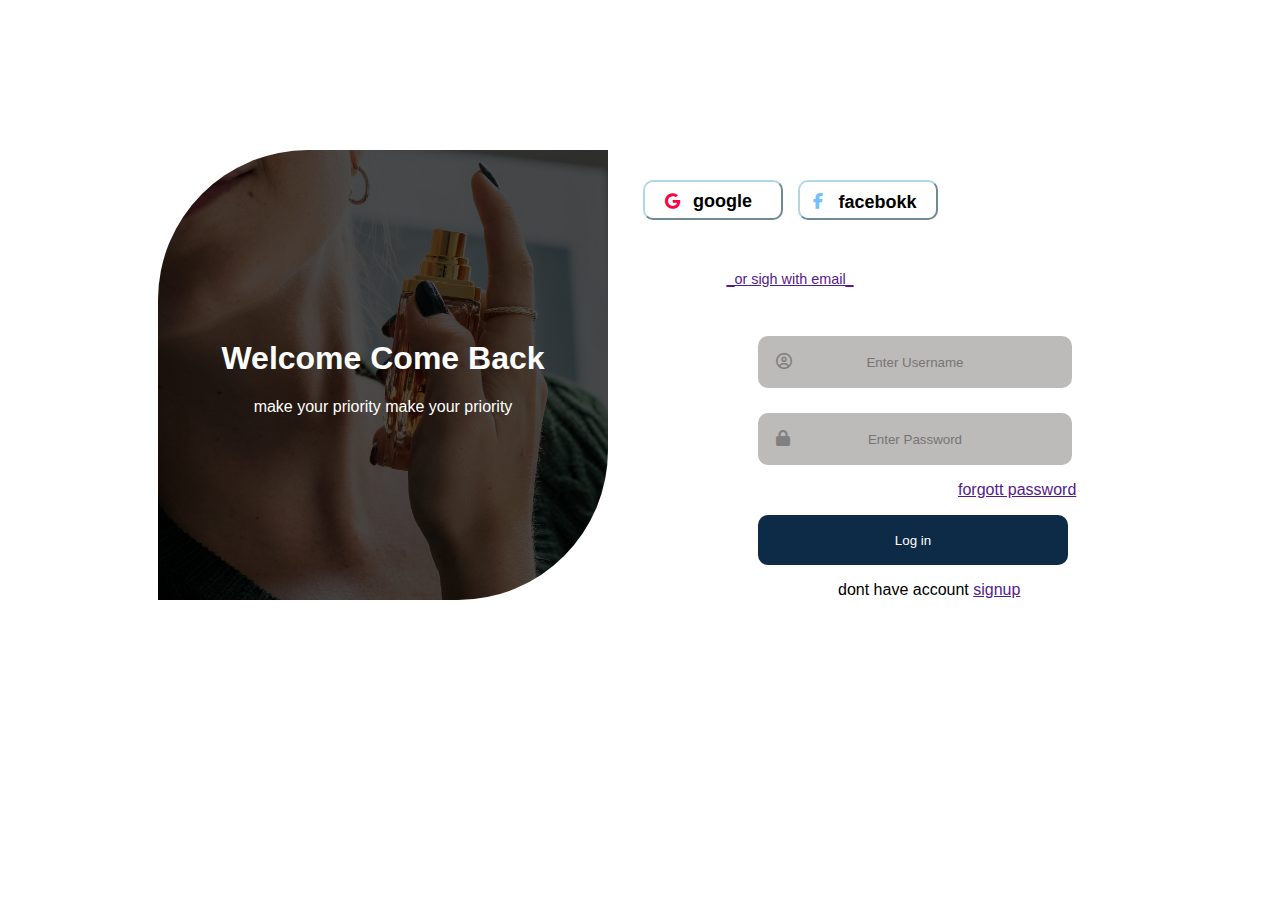
<file: sign up.html>
<!DOCTYPE html>
<html lang="en">
<head>
    <meta charset="UTF-8">
    <meta name="viewport" content="width=device-width, initial-scale=1.0">
     <title>Document</title>
     <link rel="stylesheet" href="signup.css">
     <link rel="stylesheet" href="https://cdnjs.cloudflare.com/ajax/libs/font-awesome/6.7.2/css/all.min.css">

</head>
<body style="font-family: 'Gill Sans', 'Gill Sans MT', Calibri, 'Trebuchet MS', sans-serif;">
    

    <div class="part1">
        <div class="box">
            <h1> Welcome Come Back</h1>
            <p>make your priority make your priority</p>
        </div>

        <div class="socials">
                <a href="https://www.google.com/">    <button class="google">
                <i class="fa-brands fa-google" style="color: #ff0040; margin-top: 20px; position: relative; right: 40px; font-size: medium; bottom: 10px;"  ></i>
                <h1 style="text-align: center; position: relative; bottom: 40px; left: 10px; font-size: large;">google</h1>

            </button></a> 
                 
         <button class="facebook">
            <i class="fa-brands fa-facebook-f" style="color: #74C0FC; margin-top: 20px; font-size: medium; position: relative; right: 50px; bottom: 10px;"></i>  
            <h1 style="text-align: center; position: relative; left: 5px; font-size: large; bottom: 39px; left: 10px;">facebokk</h1>
         </button>
         </div>

         <div class="or">
            <p><a href>_or sigh with email_</a></p>
         </div>


         <div class="form">
             
            <div class="username">
                <input type="text" placeholder="Enter Username" style="width: 310px; height: 50px; background-color: rgb(189, 186, 186); text-align: center; border-radius: 10px; border: none;">
                 <i class="fa-regular fa-circle-user" style="color: grey; position: relative; right: 300px;"></i>
            
            </div>

            <div class="password">
                <input type="text" placeholder="Enter Password" style="width: 310px; height: 50px; background-color: rgb(189, 186, 186); text-align: center; border-radius: 10px; border: none;">
                <i class="fa-solid fa-lock" style="color: grey; position: relative; right: 300px;"></i>
            </div>
            <p> <a href style="margin-left: 950px;">forgott password</a href ></p>
                

         <a href="index.html"><button style="width: 310px; height: 50px; background-color: grey; text-align: center; border-radius: 10px; margin-left: 750px; background-color:  #0d2a46; color: white; border: none;">Log in</button></a> 
             <p style="margin-left: 830px;">dont have account</span>  <a href>signup</p>
         </div>











         </div>
       












        
        </body>
        </html>
</file>
<file: home.css>
.part1{
          background-color: #003146;
      color: white;
      text-align: center;
      font-weight: bold;
      padding: 8px 0;
            

        }
        
.carousel-inner{
    padding: 50px;
 /* margin-left: 1000px; */


}

.masjid{
    margin-left: 10px;
      height: 384px;
    width: 1390px;
    position: relative;
   
}

.bottles{
    position: absolute;
    z-index: 4;
    top: 60px;
    left: 830px;
   
}
.contents{
    position: absolute;
     z-index:3;
     top: 60px;
    left: 100px;
    color: white;
}
.sh{
    display: inline-block;
    background-color: white;
     color: black; 
     height: 40px;
      width: 130px;
     border-radius: 5px;
     border: none; margin-top: 10px;
     padding: 10px;
     text-align: center;
}


        /* .carousel-item{
            height: 400px;
            border-radius: 50px;
            padding: 30px;
            background-size: cover;
           
            
        }
         .carouselmain{
            padding: 10px;
            border-radius: 10px;
         } */
       .navbar{
    /* margin-left: 30px;
    margin-right: 30px; */
    height: 100px;
    justify-content: space-evenly;

}
.navbar-brand{
font-weight:bolder;
font-size: 20px;
}
.fast{
    /* display: flex;
    justify-content: center;
    gap: 30px;
    border-color: black;
    /* margin-left: 150px; */
    /* margin-top: 20px;
    gap: 50px;
  border-style: solid;
  border-width:1px;
    border-radius: 5px; */ 

       display: flex;
      justify-content: space-between;
      /* text-align: center; */
      align-items: center;
      background: #fff;
      padding: 30px;
      border-radius: 12px;
      box-shadow: 2px 5px 6px rgba(0,0,0,0.1);
      max-width: 1380px;
      margin-left:70px;
      margin-top: 30px;
      gap: 10px;
      font-family: Arial, Helvetica, sans-serif;
       border-style: solid;
  border-width:1px;
  border-color: antiquewhite;
}
.i{
    margin-top: 30px;
    color: #0d2a46 ;
 
}
.p{
    margin-left: 30px;
}
.btn123 button{
    border-color: rgb(220, 213, 213);
    border-width: 2px;
    background-color: white;
    height: 40px;
    width: 40px;

}

    
       .part2{
             border-radius: 10px;
             text-align-last: center;
             height: 170px;
             position: relative;
             width: 1380px;
             display: flex;
             left: 70px;
             gap: 20px;
             margin-top: 100px;
        }
        .img1,.img2,.img3
        {
            position: relative;
            padding: 10px;
            left: 150px;
            bottom: 120px;
        }
        .img2{
               position: relative;
               left: 10px;
               bottom: 40px;
        }
        .img3{
          position: relative;
        bottom: 70px;
        }
        .img4{
          position: relative;
          bottom: 110px;
          
          right: 200px;
        }
         .part3{
         display: flex;
         justify-content: space-between;
        }
       .fearured {
  width: 90%;
  height: 550px;
  aspect-ratio: 2/1;
  margin: auto;
  /* gap: 10px; */
  border: solid black 2px;
  overflow-x:scroll;
  /* overflow-y: hidden; */
  border: none;
  scrollbar-width: none;
  margin-top: 30px;
  
  
}

.bgwhite{
      border-bottom-right-radius:100px ;
    border-top-left-radius:100px ;
    box-shadow: 5px 5px 5px 5px rgba(42, 41, 41, 0.1);
   /* border: 10px;
   border: black; */
   height: 300px;
   width: 280px;
     border-style: solid;
  border-width:1px;
    border-color: antiquewhite;
transition: 0.5s;
     /* display: flex;
     justify-content: space-between;
     gap: 30px;
  */
}
.bgwhite:hover{
      border-bottom-left-radius:100px ;
    border-top-right-radius:100px ;
       border-bottom-right-radius:0px ;
    border-top-left-radius:0px ;
    /* height:270px ;
    width:290px ; */

    /* transition-timing-function: linear; */
}
.bgwhite{
    background-color: white;
}

.collection{
    margin-top: 30px;
    margin-left: 35px;
    border-radius: 30px;
    height:200px ;
    width:200px ;
    transition: width 2s,height 2s, transform 1ms;
      /* transition: width 2s height 2s; */
       /* transition-timing-function: linear; */

}
.collection:hover{
    height:230px ;
    width:230px ;
    /* transition-timing-function: ease-in; */
}
.btnAddToCart{
    height:45px;
    width: 250px;
    background-color: #0d2a46;
    border-radius: 5px;
    border: none;
    color: white;
    text-decoration:none;
}
.pics{
    display: flex;
    gap: 50px;
 
}
.part6{
  text-align: center;
  padding: 50px;
}
.collection2{
  margin-top: 30px;
    margin-left: 35px;
    
    height:400px ;
    width:300px ;
    transition: width 1s, transform 1ms;
}
/* .B1{
   margin-top: 30px;
    margin-left: 35px;
    border-radius: 30px;
    height:400px ;
    width:300px ;
} */
.collection2:hover{
    height:400px ;
    width:330px ;
    transition-timing-function: ease-in;
}
.part7{
  display: flex;
  
  margin-left: 200px;
  
}
.vertical-text {
  /* position: absolute;
  top: 50%;
  left: 0;
  transform: rotate(-90deg) translateY(-50%);
  transform-origin: left center;
  font-family: 'Arial', sans-serif;  
  font-size: 24px;
  color: white;
  font-weight: bold;
  letter-spacing: 1px; */
}
 /* .B1{
   margin-top: 30px;
    margin-left: 35px;
    border-radius: 30px;
    height:200px ;
    width:320px ;
    transition: width 2s,height 2s, transform 1ms;

}
.B1:hover{
   height:100px ;
    width:30% ;
     transition: width 1s,height 1s, transform 5s;
}  */

  .circle{

  
    /* overflow-x:  scroll;
    overflow-y: hidden; */
    /* scrollbar-width: none; */
    

}


.circle1{
    border-radius: 150px;
    height: 150px;
    width: 150px;
     /* box-shadow: 4px 4px 4px 4px  grey; */


}

.circle2{
    border-radius: 150px;
    height: 150px;
    width: 150px;
     /* box-shadow: 4px 4px 4px 4px grey; */


}

.circle3{
    border-radius: 150px;
    height: 150px;
    width: 150px;
     /* box-shadow: 4px 4px 4px 4px grey; */
}
.circle4{
    border-radius: 150px;
    height: 150px;
    width: 150px;
     /* box-shadow: 4px 4px 4px 4px grey; */


}

.circle5{
   border-radius: 150px;
    height: 150px;
    width: 150px;
     /* box-shadow: 4px 4px 4px 4px grey; */

}
.part8{
  padding: 40px;
  /* gap: 0px; */
}

.EC {
  padding: 50px; 
}
.OZ{
  padding: 60px;
}
.part10{
  
  height: 250px;
  width: 1300px;
   margin-top:100px;
    background-color: aqua;                                                                              
    justify-content: center;
    margin-left: 100px;
   
    border-radius: 30px;
    background-image: url(aura.jpg);
    background-size: cover;
    background-position: 50px;
    
}
.content{
  padding-left: 50px;
  padding-top: 50px;
  padding: 50px;

}
.footer{
    padding: 100px;
    background-color: rgb(139, 184, 190,1);
 
}



.footer1{
    padding: 2px;
   
}



.bt{
   background-color: rgb(139, 184, 190,1);
   height: 50px;
   width: 100%;
   border: 1px solid black;
}

@media (max-width: 1200px) {
  .fast {
    flex-direction: column;
    align-items: flex-start;
    padding: 20px;
    gap: 20px;
  }

  .part2 {
    flex-direction: column;
    height: auto;
    width: 100%;
    align-items: center;
  }

  .img1, .img2, .img3 {
    position: static;
    margin-top: -100px;
  }

  .bottles {
    position: static;
    text-align: center;
    margin-top: 20px;
  }

  .contents {
    position: static;
    text-align: center;
    color: black;
    margin-top: 10px;
  }
}

@media (max-width: 992px) {
  .navbar {
    flex-direction: column;
    height: auto;
  }

  .btn123 {
    flex-direction: row;
    gap: 10px;
    justify-content: center;
    margin-top: 10px;
  }

  .fearured .pics {
    flex-wrap: nowrap;
    overflow-x: scroll;
  }

  .pic1, .pic2, .pic3, .pic4, .pic5 {
    min-width: 250px;
    flex-shrink: 0;
  }

  .part7 {
    flex-direction: column;
    margin-left: 0;
    align-items: center;
  }

  .circle.container {
    flex-wrap: wrap;
    gap: 20px;
  }

  .part10 {
    width: 90%;
    margin-left: auto;
    margin-right: auto;
    height: auto;
    padding: 20px;
  }

  .footer1 {
    flex-direction: column;
    align-items: flex-start;
    gap: 20px;
  }

  .bt {
    flex-direction: column;
    align-items: center;
    text-align: center;
    gap: 10px;
  }
}

@media (max-width: 768px) {
  .carousel-inner {
    padding: 20px;
  }

  .collection {
    width: 150px;
    height: 150px;
    margin-left: auto;
    margin-right: auto;
  }

  .collection:hover {
    width: 170px;
    height: 170px;
  }

  .btnAddToCart {
    width: 90%;
  }

  .circle1, .circle2, .circle3, .circle4, .circle5 {
    height: 100px;
    width: 100px;
  }

  .collection2 {
    width: 90%;
    height: auto;
  }
}

@media (max-width: 576px) {
  .contents h1 {
    font-size: 1.5rem;
  }

  .contents p {
    font-size: 1rem;
  }

  .sh {
    width: 100px;
    height: 35px;
    font-size: 0.9rem;
  }

  .part6 h4 {
    font-size: 1rem;
  }

  .footer {
    padding: 40px 20px;
  }

  .content h3 {
    font-size: 1.5rem;
  }

  .content p {
    font-size: 1rem;
  }

  .carousel-inner img {
    height: 200px;
    
  }
  
}
</file>
<file: about.css>
.footer{
    padding: 100px;
    background-color: rgb(139, 184, 190,1);
 
}



.footer1{
    padding: 2px;
   
}



.bt{
   background-color: rgb(139, 184, 190,1);
   height: 50px;
   width: 100%;
   border: 1px solid black;
}


.box1{
    border-bottom-right-radius:100px ;
    border-top-left-radius: 100px;
    background-image: url(caucasian-woman-applying-perfume-her-neck\ 2.png);
    background-size: cover;
}

.box2{
    border-bottom-left-radius:100px ;
    border-top-right-radius: 100px;
    background-image: url(caucasian-woman-applying-perfume-her-neck\ 2\ \(1\).png);
      background-size: cover;
}



@media (max-width: 992px) {
  .footer1 {
    flex-direction: column;
    align-items: center;
    text-align: center;
    gap: 30px;
  }

  .footer h2 {
    margin-top: 20px ;
  }

  .pages,
  .quick.links,
  .info {
    width: 100%;
    margin-bottom: 20px;
  }

  .bt {
    flex-direction: column;
    align-items: center;
    text-align: center;
    padding: 10px 0;
  }

  .main .d-flex {
    flex-direction: column;
    align-items: center;
  }

  .content {
    margin-left: 0 ;
    padding: 0 20px;
  }

  .box1,
  .box2 {
    margin-left: 0 ;
    width: 90%;
    height: 250px;
  }
}


@media (max-width: 576px) {
  .navbar-nav {
    padding-left: 0 ;
    flex-direction: column;
    gap: 10px;
  }

  .form-control,
  .btn {
    width: 100% ;
    margin: 10px 0;
  }

  .footer {
    padding: 50px 20px;
  }

  .bt p {
    font-size: 12px;
  }

  .footer1 h2 {
    font-size: 24px;
  }

  .box1,
  .box2 {
    height: 200px;
  }
}
</file>
<file: cart.css>
.navbar{
    margin-left: 60px;
    margin-right: 30px;
    height: 80px;
    /* margin-top: 10px; */


}


.navbar-brand{
font-weight:bolder;
font-size: 20px;
}
.btn123 button{
        margin-top: 10px;
    border-color: rgb(222, 215, 215);
    border-width: 2px;
    background-color: white;
    height: 40px;
    width: 40px;

}

/* <<<<<<<<<<<<<<<<<<<<<<<<<<<<<>>>>>>>>>>>>>>>>>>>>>>/ */



/* .productdetails{

} */
.cart{
    margin-left: 70px;
    margin-top: 100px;
}
.cart a{
    color: black;
    text-decoration: none;
}
.quantitybtn{
    border-radius: 5px;
    height: 40px;
    font-weight: bolder;
    background-color: white;
}
.product1{
    display: flex;
        margin-left: 70px;
    margin-top:60px ;
    /* border-style: solid;
    border-color:lightgray; */
        border: 1px solid grey;

    box-sizing: border-box;
    border-radius: 15px;
width: 850px;
height: 250px;
padding: 30px;
    box-shadow: 5px 5px 5px 5px rgba(42, 41, 41, 0.1);

}
.product2{
    display: flex;
        margin-left: 70px;
    margin-top:60px ;
    /* border-style: solid;
    border-color:lightgray; */
        border: 1px solid grey;

    box-sizing: border-box;
    border-radius: 15px;
width: 850px;
height: 250px;
padding: 30px;
    box-shadow: 5px 5px 5px 5px rgba(42, 41, 41, 0.1);

}
.product3{
    display: flex;
        margin-left: 70px;
    margin-top:60px ;
    /* border-style: solid;
    border-color:lightgray; */
        border: 1px solid grey;

    box-sizing: border-box;
    border-radius: 15px;
width: 850px;
height: 250px;
padding: 30px;
    box-shadow: 5px 5px 5px 5px rgba(42, 41, 41, 0.1);

}
.buttons{
    display: flex;
    gap: 20px;
}

.Delete{
    height: 37px;
    width: 150px;
    border-radius: 3px;
    color: red;
    border-color: red ;
    border: solid;
    background-color: white;
    display: inline-block;
    text-decoration: none;
    text-align: center;
    padding: 5px;


}
.share{
     height: 37px;
    width: 150px;
    border-radius: 3px;
    background-color: white;
        border: solid;
    border-color:black ;
        display: inline-block;
        text-decoration: none;
        color: black;
    text-align: center;
    padding: 5px;



}
.buy{
     height: 37px;
    width: 150px;
    border-radius: 3px;
    color: white;
    background-color: #0d2a46;
     display: inline-block;
     text-decoration: none;
    text-align: center;
    padding: 5px;




}


/* <<<<<<<<<<<<<<<<<<<<<<<<<<<<<<<<<<<<<CHECKOUT>>>>>>>>>>>> */

.checkoutall{
    position: fixed;
    
}
.firstcart-2{
    margin-left:69%;
    margin-top: 10px;
    border: 1px solid grey;
    width: 450px;
    padding: 30px;
    border-radius: 7px;
    box-shadow: 5px 5px 5px 5px rgba(42, 41, 41, 0.1);
}
.span10{
    font-size: 25px;
    font-weight:bolder;
    word-spacing: 10px;
}

.span14{
    
    padding-left: 180px;
    font-weight: 500;
    
}
.span15{
    padding-left: 210px;
    font-weight: 500;

}
.span16{
     padding-left: 190px;
     color: rgb(53, 141, 53);
    font-weight: 500;

}


.span18{
      padding-left: 180px;
    font-weight: 500;
}

.proceed{
    
    margin-left:1000px;
    margin-top: 20px;   
 
}
.pro{
    height: 50px;
    width: 450px;
    border-radius: 5px;
    background-color: #0d2a46;
    color: white;
    display: inline-block;
    text-decoration: none;
    text-align: center;
    padding: 10px;

}





/* <<<<<<<<<<<<<<<<<<<<<<<<,footer>>>>>>>>>>>>> */

.footer{
    margin-top: 130px;
    background-color:rgba(123, 177, 184, 0.762);
     height: 300px;
    max-width: 100%;
    display: flex;
    gap: 150px;
    padding: 30px;
    border-bottom: 2px solid rgb(5, 5, 5);
}
.page{
        display: flex;
            gap: 150px;
            margin-left: 350px;


}

.underfooter{
    display: flex;
    justify-content: space-between;
        background-color:rgba(123, 177, 184, 0.762);
height: 60px;
    max-width: 100%;
    padding-top: 10px;
}
/* .under{
    display: flex;
    justify-content: space-between;
} */
.web{
    display: flex;
    justify-content: space-between;
}














@media(max-width:1000px){
    .productdetails{
        display: flex;
        flex-direction: column;
    }
    .checkoutall{
          display: flex;
        flex-direction: column; 
        margin-left:-900px;
        margin-top:1100px;
    }
    /* .product1{
         display: flex;
        flex-direction: column;
    }
      .product2{
         display: flex;
        flex-direction: column;
    }  
    .product3{
         display: flex;
        flex-direction: column;
    } */

    .footer{
      display: flex;
    flex-direction: column;
    margin-top: 500px;
    
   
}
.web{
      display: flex;
    flex-direction: column;
    margin-top: 1000px;
}
.page{
      display: flex;
    flex-direction: column;
    margin-left: 0px;
}
.underfooter{
     display: flex;
    flex-direction: column;
}
.lstbtn{
    margin-left: -70px;
}

}
</file>
<file: login.css>
.box{
    
    width: 450px;
    height: 450px;
    margin-top: 150px;
    margin-left: 150px;
    text-align: center;
    border-top-left-radius: 150px;
    border-bottom-right-radius: 150px;
    align-content: center;
    background-image: url(women2.jpg);
    background-size: cover;
    -webkit-text-fill-color: white;
    
}

.part1{
   background-color: white;

   
    
}

.body{
    font-family: sans-serif;
}

.socials{
   display: flex;
   justify-content: center;
   gap: 15px;
   margin-top: -450px;
    margin-bottom: 400px;
    margin-left: 300px;   
    padding-top: 30px;
   
}

.google{
    /* margin-left: 190px;
    margin-bottom: 250px; */
     height: 40px;
    width: 140px;
    background-color: rgb(255, 255, 255);
    border-radius: 10px;
    font-size: x-small;
    align-content: center;
     border-color: lightblue;
        
        
}

.facebook{
    /* margin-left: 190px;
    margin-bottom: 250px; */
     height: 40px;
    width: 140px;
    background-color: rgb(255, 255, 255);
    border-radius: 10px;
    font-size: x-small;
    align-content: center;
   border-color: lightblue;
}

.or{
    text-align: center;
    margin-left: 290px;
    text-align: center;
  margin: 1.5rem 0;
  font-size: 0.9rem;
  color: #666;
  margin-top: -380px;
    margin-left:300px;
}

.form{
  position: relative;
    gap: 10px;
    padding-top: 5px;
}


.username{
    margin-left: 750px;
  
    
}

.password{

      margin-left: 750px;
      margin-top: 25px;
     
}
span{
    padding-bottom: 500px;
}


 @media (max-width: 992px) {
  .box {
    width: 80%;
    height: 350px;
    margin: 80px auto 30px;
    background-size: cover;
  }

  .socials {
    margin: 0 auto 40px;
    flex-direction: row;
    justify-content: center;
    gap: 10px;
  }

  .or {
    margin: 0 auto;
  }

  .username,
  .password {
    margin-left: auto;
    margin-right: auto;
    margin-top: 20px;
  }

  .form a button {
    margin-left: auto;
    margin-right: auto;
    display: block;
  }

  .form p {
    margin-left: 0;
    text-align: center;
  }
}
</file>
<file: productdetails.css>
.topshadow{
   box-shadow: 5px 5px 5px 5px rgba(42, 41, 41, 0.1);
   width: 100%;
   height: 70px;
}

/* .all{
    background-color: rgba(254, 253, 253, 0.97);
   height: 1000px;
    width: 100%;
} */
 .homprd{
    /* position: relative; */
    /* top: 40px;
    left: 70px; */
    padding-top: 50px;
    padding-left: 70px;
 }
 .sideimg{
    display: flex;
    flex-direction: column;
    /* gap: 80px; */
    padding-top: 10px;
    
 }
 .sideimg1{
    margin-left: 70px;
    margin-top: 20px;
    /* border: 2px solid rgb(19, 18, 17); */
    box-shadow: 2px 2px 2px 4px rgb(232, 227, 227);
 }
 .prdside{
    margin-bottom: -200px;
    margin-left: 100px;
    position: relative;
    bottom: 180px;

 }
 .h5{
    margin-bottom: 20px;
    margin-left: 150px ;
 }
 .btn1{
    width: 500px;
    height: 40px;
    position: relative;
    left: 70px;
    bottom: 400px;
    border-radius: 5px;
    background-color:rgba(0, 53, 75, 1);
    color: white;
 }
 .btn2{
    width: 500px;
    height: 35px;
    position: relative;
    left: 70px;
    bottom: 390px;
    border-radius: 5px;
    background-color:white;
    
 }
 .rcontent{
    position: relative;
    bottom: 250px;
    left: 150px;
 }
 .span1{
    color: red;
 }
 .span2{
    font-weight: 700;
 }
 .span3{
    font-size: 28px;
    font-weight: bolder;
 }
 .span4{
    text-decoration: line-through;
    font-size: 15px;
    padding-left: 10px;
    padding-bottom: 8px;
    font-weight: 500;
    position: relative;
    bottom: .5px;

 }
 .span5{
    color: rgba(59, 185, 76, 1);
    padding-left: 10px;
    font-weight: 700;
     position: relative;
    bottom: .5px;
 }
 .button1{
    width: 95px;
    margin-top: 8px;
    height: 40px;
    border-radius: 7px;
    font-weight: 700;
    font-size: 20px;
    word-spacing: 18px;

 }
 .span6{
  position: relative;
  bottom: 10px;
  right: 20px;
  font-size: 30px;
 }
 .span7{
  position: relative;
  bottom: 10px;
  left: 20px;
  font-size: 25px;
 }
.span8{
    position: relative;
  bottom: 11px;

 }
 .span9{
    font-size: 18px;
    font-weight: 600;
    position: relative;
    bottom: 6px;
 }
 .span12{
    font-size: 18px;
    font-weight: 600;
    position: relative;
    top: 15px;
   

 }
 .span11{
    position: relative;
    top: 20px;
 }
 .span13{
    font-size: 18px;
    font-weight: 600;
    position: relative;
    top: 40px;

 }
 .span18{
    font-size: 23px;
    font-weight: 700;
    position: relative;
    left: 62px;
    bottom: 120px;
    
 }
 .fearured {
  width: 90%;
  height:450px;
  aspect-ratio: 2/1;
  /* padding: 10px -30px; */
  margin: auto;
  border: solid black 2px;
  overflow-x: scroll;
    /* overflow-x:hidden; */

  overflow-y: hidden;
  /* white-space: nowrap; */
  scroll-snap-type: x mandatory;
  border: none;
  position: relative;
 bottom: 80px;
  scrollbar-width: none;
  
  
}

.bgwhite{
      border-bottom-right-radius:100px ;
    border-top-left-radius:100px ;
    box-shadow: 5px 5px 5px 5px rgba(42, 41, 41, 0.1);
   /* border: 10px;
   border: black; */
   height: 300px;
   width: 280px;
     border-style: solid;
  border-width:1px;
    border-color: antiquewhite;

     transition:0.5s;
 
}
.bgwhite:hover{
      border-bottom-left-radius:100px ;
    border-top-right-radius:100px ;
       border-bottom-right-radius:0px ;
    border-top-left-radius:0px ;
    /* height:270px ;
    width:290px ; */

    /* transition-timing-function: linear; */
}


.collection{
    margin-top: 30px;
    margin-left: 35px;
    border-radius: 30px;
    height:200px ;
    width:200px ;
    transition: width 2s,height 2s, transform 1s;
      /* transition: width 2s height 2s; */
       /* transition-timing-function: linear; */

}
.collection:hover{
    height:230px ;
    width:230px ;
    /* transition-timing-function: ease-in; */
}
.pics1{
    position: relative;
    left: 60px;
    top: 30px;
    padding: 30px;
    overflow-x: scroll; 
  overflow-y: hidden; 
  scrollbar-width: none; 
}
.b3{
    background-color: rgba(0, 53, 75, 1);

    color: white;
    text-align: center;
    width: 280px;
    height: 40px;
    border-radius: 6px;
    position: relative;
    top: 2px;
  }
  /* .footer{
    margin-top: 70px;
    background-color:rgba(51, 114, 142, 0.762);
     height: 300px;
    width: 100%;
    display: flex;
    gap: 300px;
    padding: 30px;
    border-bottom: 2px solid black;
    position: relative;
   
 
} */
.all1{
    display: flex;
    gap: 250px;
    margin-left: 400px;
}
.b5{
    position: relative;
    left: 1150px;
    border: none;
    border-radius: 50%;
    padding-top: 5px;
    padding-right: 10px;
   bottom: 110px;
    
   
    
    
}
.b6{
    position: relative;
    left: 1150px;
    border: none;
    border-radius: 50%;
    padding-top: 5px;
    padding-left: 10px;
    bottom: 111px;
    
    
}
/* .i2{
   position: relative;
  top: 100px;
} */
.p2{
   position: relative;
  top: 80px;
}
.btn10{
    border-color: rgb(220, 213, 213);
    border-width: 2px;
    background-color: white;
    height: 40px;
   width:  40px;
   color: black;
   /* box-shadow: 2px 2px 2px 2px rgb(208, 202, 202); */

}

.sharelike{
   font-size: 30px;
   position: relative;
   bottom: 200px;
   border-radius: 50%;
  
   
  
}
.icons{
   width: 45px;
   height: 45px;
   border-radius: 50%;
   border: none;
   box-shadow: 0 2px 6px rgba(0,0,0,0.1);
   background-color: white;
   position: relative;
   bottom: 10px;
   font-size: 28px;
}
.icons1{
   width: 45px;
   height: 45px;
   border-radius: 50%;
   border: none;
   box-shadow: 0 2px 6px rgba(0,0,0,0.1);
   background-color: white;
   font-size: 28px;
}
body{
   overflow-x: hidden;
  
}

.footer{
    margin-top: 130px;
   background-color:rgba(51, 114, 142, 0.762);
     height: 300px;
    max-width: 100%;
    display: flex;
    gap: 150px;
    padding: 30px;
    border-bottom: 2px solid rgb(5, 5, 5);
}
.page{
        display: flex;
            gap: 150px;
            margin-left: 350px;


}

.underfooter{
    display: flex;
    justify-content: space-between;
       background-color:rgba(51, 114, 142, 0.762);
height: 60px;
    max-width: 100%;
    padding-top: 10px;
}
/* .under{
    display: flex;
    justify-content: space-between;
} */
.web{
    display: flex;
    justify-content: space-between;
}







@media(max-width:1000px){
   .prdside{
      flex-direction: column;
      margin-top: 180px;
      position: relative;
      right: 100px;
   }
   .rcontent{
      
      flex-direction: column;
      margin-top: 100px;
      height: auto;
      width: auto;
      position: relative;
      right: 150px;
     
   }
   .i2.p2{
      display: flex;
      flex-direction: column;
      height: auto;
      position: relative;
      bottom: 100px;
     margin: 100px;
     padding: 0px;
   }
   .btn1,.btn2{
      display: flex;
      flex-direction: column;
      position: relative;
      bottom: 120px;
   }
   .fearured{
      display: inline;
      flex-direction: column;
   }
     
    
    
    .bgwhite{
      display: flex;
      flex-direction: column;
    }
   }

   @media (max-width: 768px) {
      .footer {
        flex-direction: column;
        gap: 30px;
        align-items: center;
        text-align: center;
        height: auto;
    }

    .page {
        flex-direction: column;
        margin-left: 0;
        gap: 30px;
    }

    .underfooter {
        flex-direction: column;
        align-items: center;
        height: auto;
        padding: 10px 0;
        text-align: center;
    }

    .web {
        flex-direction: column;
        gap: 10px;
        border-right: none;
    }

    .web p {
        width: auto;
        border: none;
        margin-left: 0;
    }
   }
</file>
<file: signup.css>
.box{
    
    width: 450px;
    height: 450px;
    margin-top: 150px;
    margin-left: 150px;
    text-align: center;
    border-top-left-radius: 150px;
    border-bottom-right-radius: 150px;
    align-content: center;
    background-image: url(fragranzia.jpg);
    background-size: cover;
    -webkit-text-fill-color: white;
    
}

.part1{
   background-color: white;

   
    
}

.body{
    font-family: sans-serif;
}

.socials{
   display: flex;
   justify-content: center;
   gap: 15px;
   margin-top: -450px;
    margin-bottom: 400px;
    margin-left: 300px;   
    padding-top: 30px;
   
}

.google{
    /* margin-left: 190px;
    margin-bottom: 250px; */
     height: 40px;
    width: 140px;
    background-color: rgb(255, 255, 255);
    border-radius: 10px;
    font-size: x-small;
    align-content: center;
     border-color: lightblue;
        
        
}

.facebook{
    /* margin-left: 190px;
    margin-bottom: 250px; */
     height: 40px;
    width: 140px;
    background-color: rgb(255, 255, 255);
    border-radius: 10px;
    font-size: x-small;
    align-content: center;
   border-color: lightblue;
}

.or{
    text-align: center;
    margin-left: 290px;
    text-align: center;
  margin: 1.5rem 0;
  font-size: 0.9rem;
  color: #666;
  margin-top: -380px;
    margin-left:300px;
}

.form{
    gap: 10px;
    padding-top: 25px;
}


.username{
    margin-left: 750px;
  
    
}

.password{

      margin-left: 750px;
      margin-top: 25px;
     
}
span{
    padding-bottom: 500px;
}


/* @media (max-width: 992px) {
  .box {
    width: 80%;
    height: 350px;
    margin: 80px auto 30px;
    background-size: cover;
  }

  .socials {
    margin: 0 auto 40px;
    flex-direction: row;
    justify-content: center;
    gap: 10px;
  }

  .or {
    margin: 0 auto;
  }

  .username,
  .password {
    margin-left: auto;
    margin-right: auto;
    margin-top: 20px;
  }

  .form a button {
    margin-left: auto;
    margin-right: auto;
    display: block;
  }

  .form p {
    margin-left: 0;
    text-align: center;
  }
}

 */
</file>
